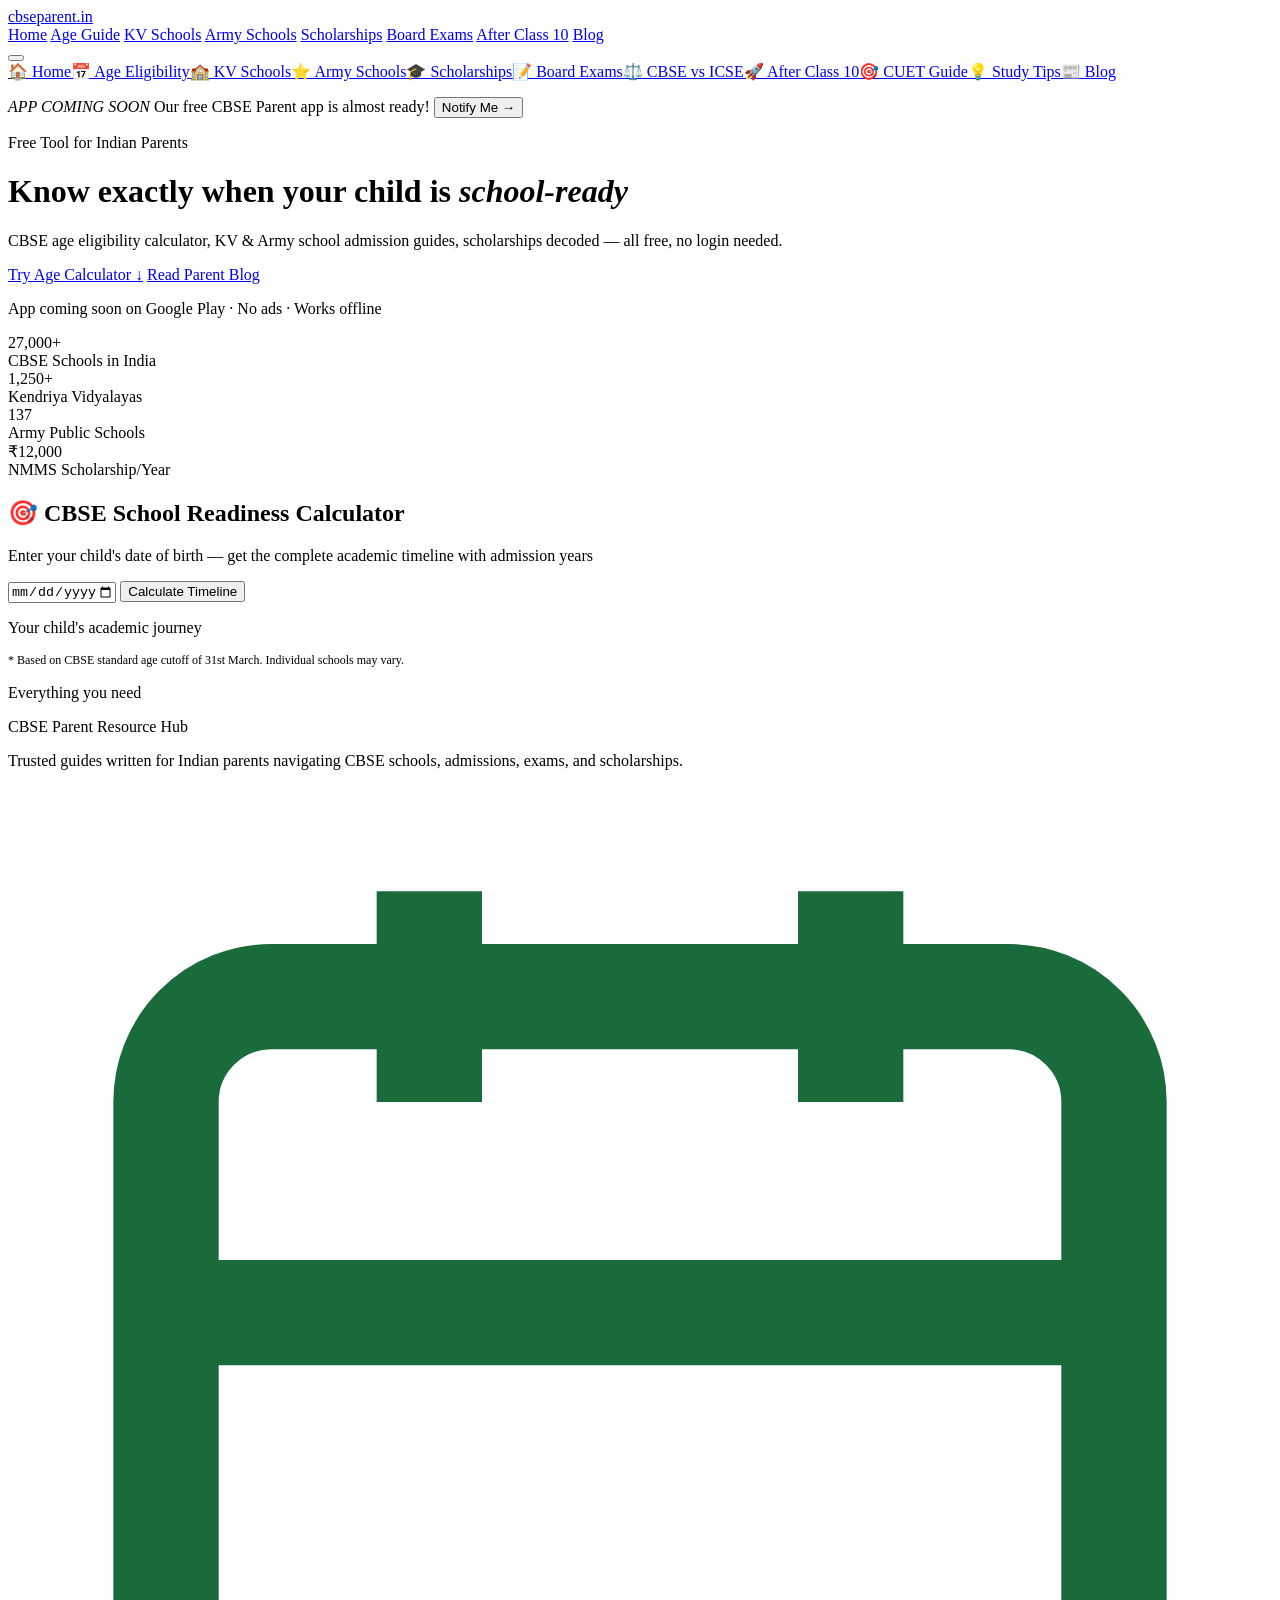
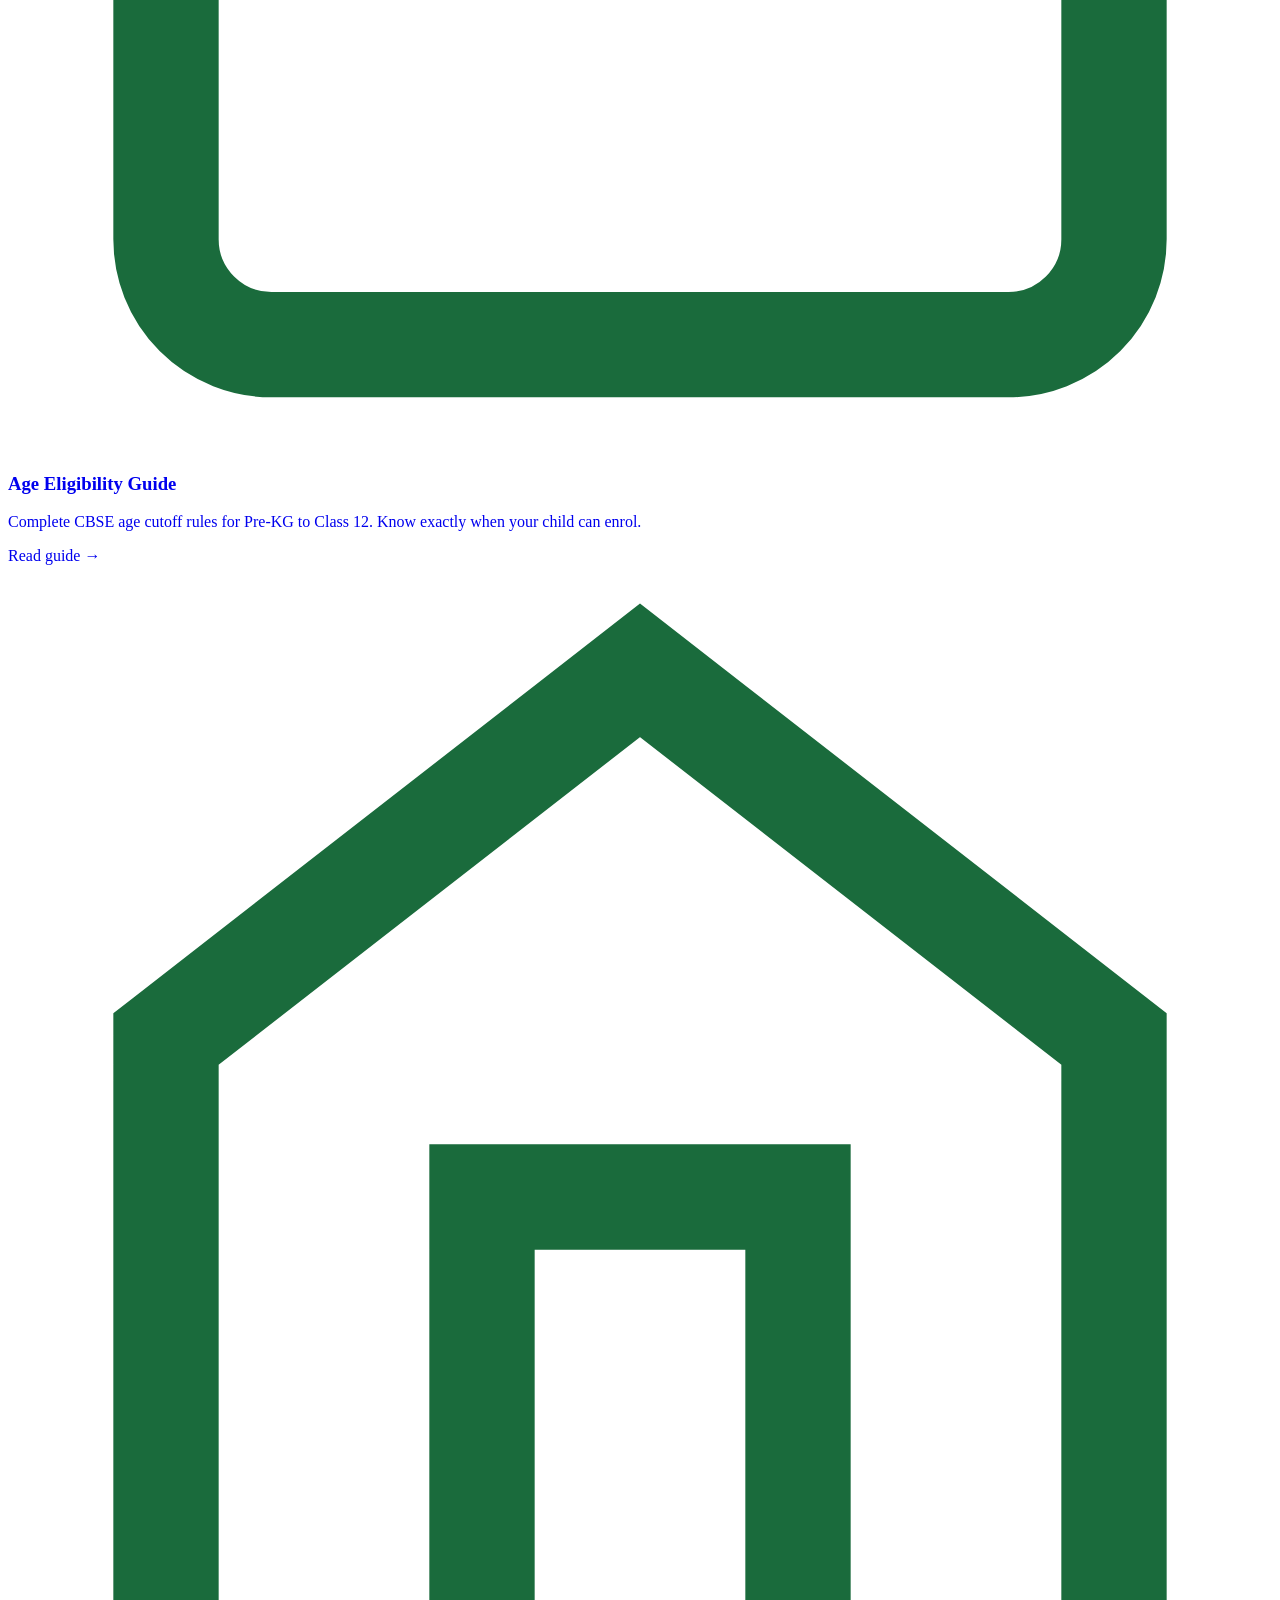
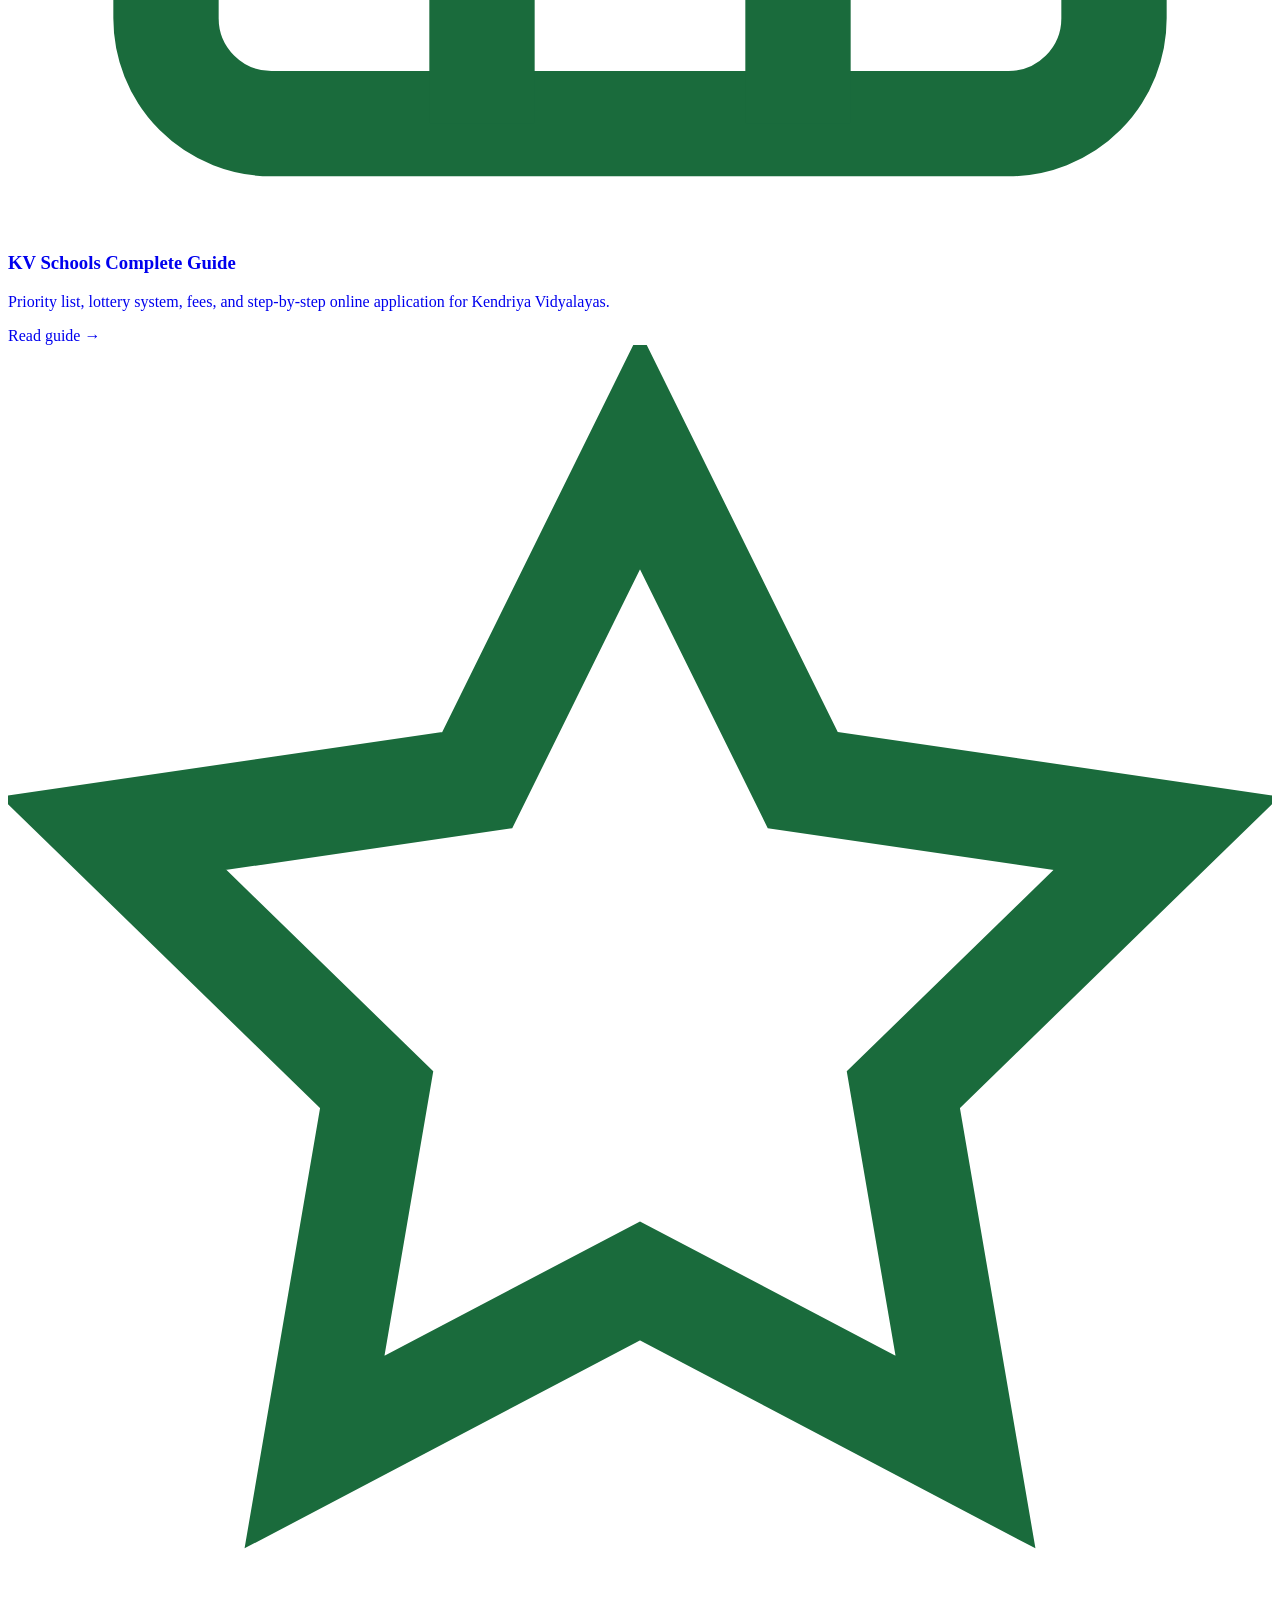
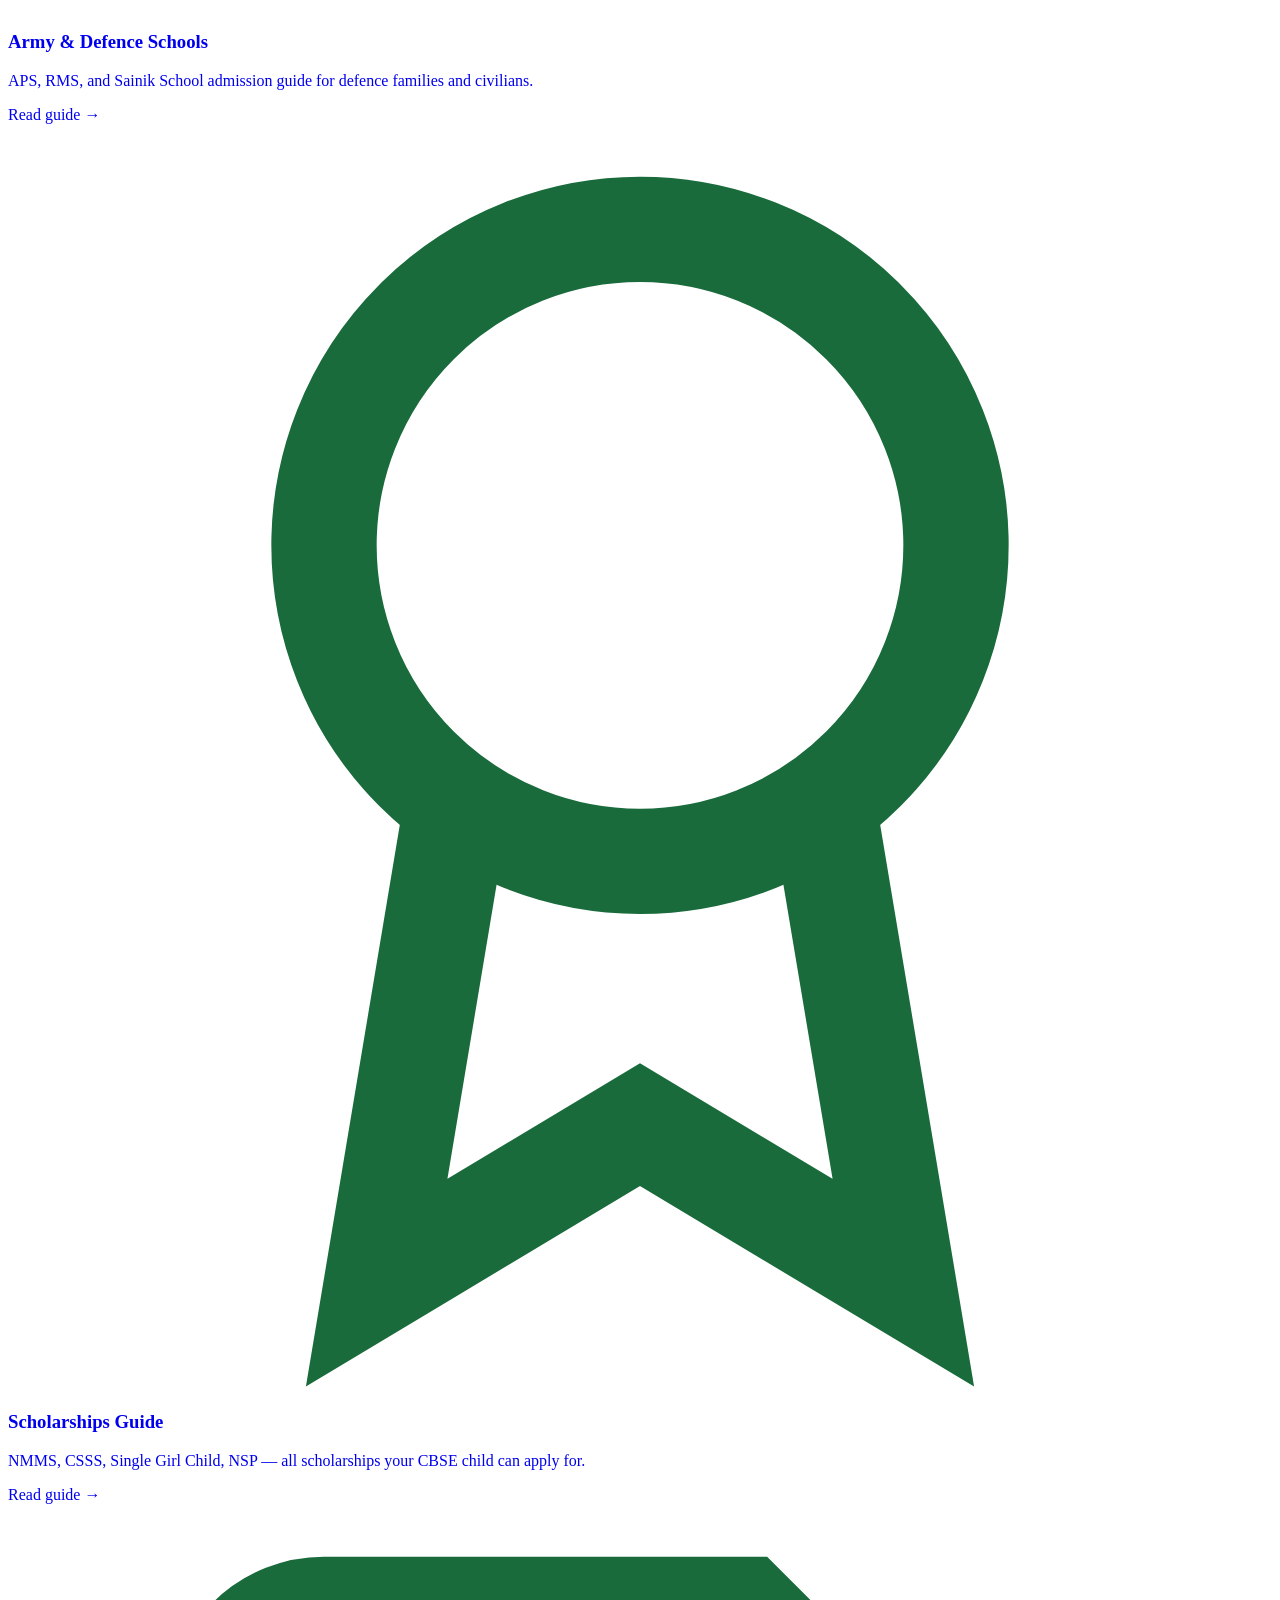
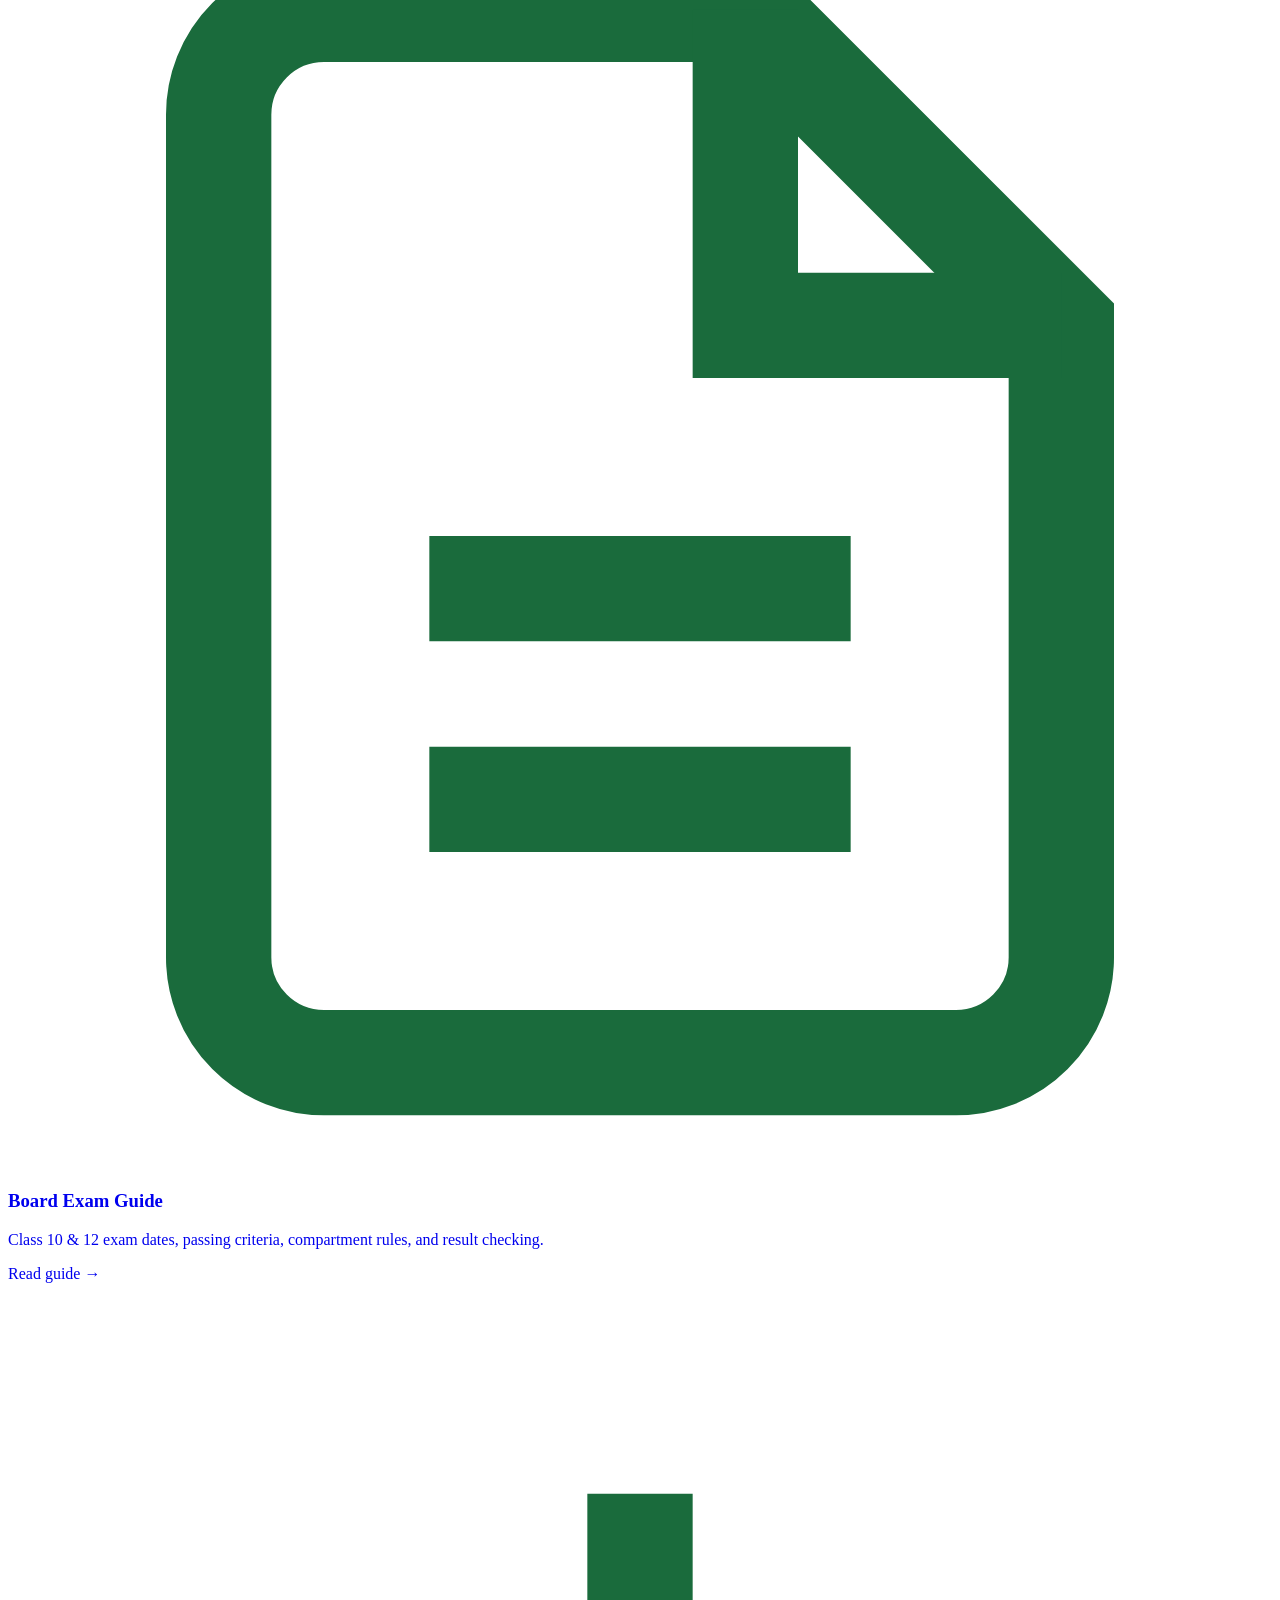
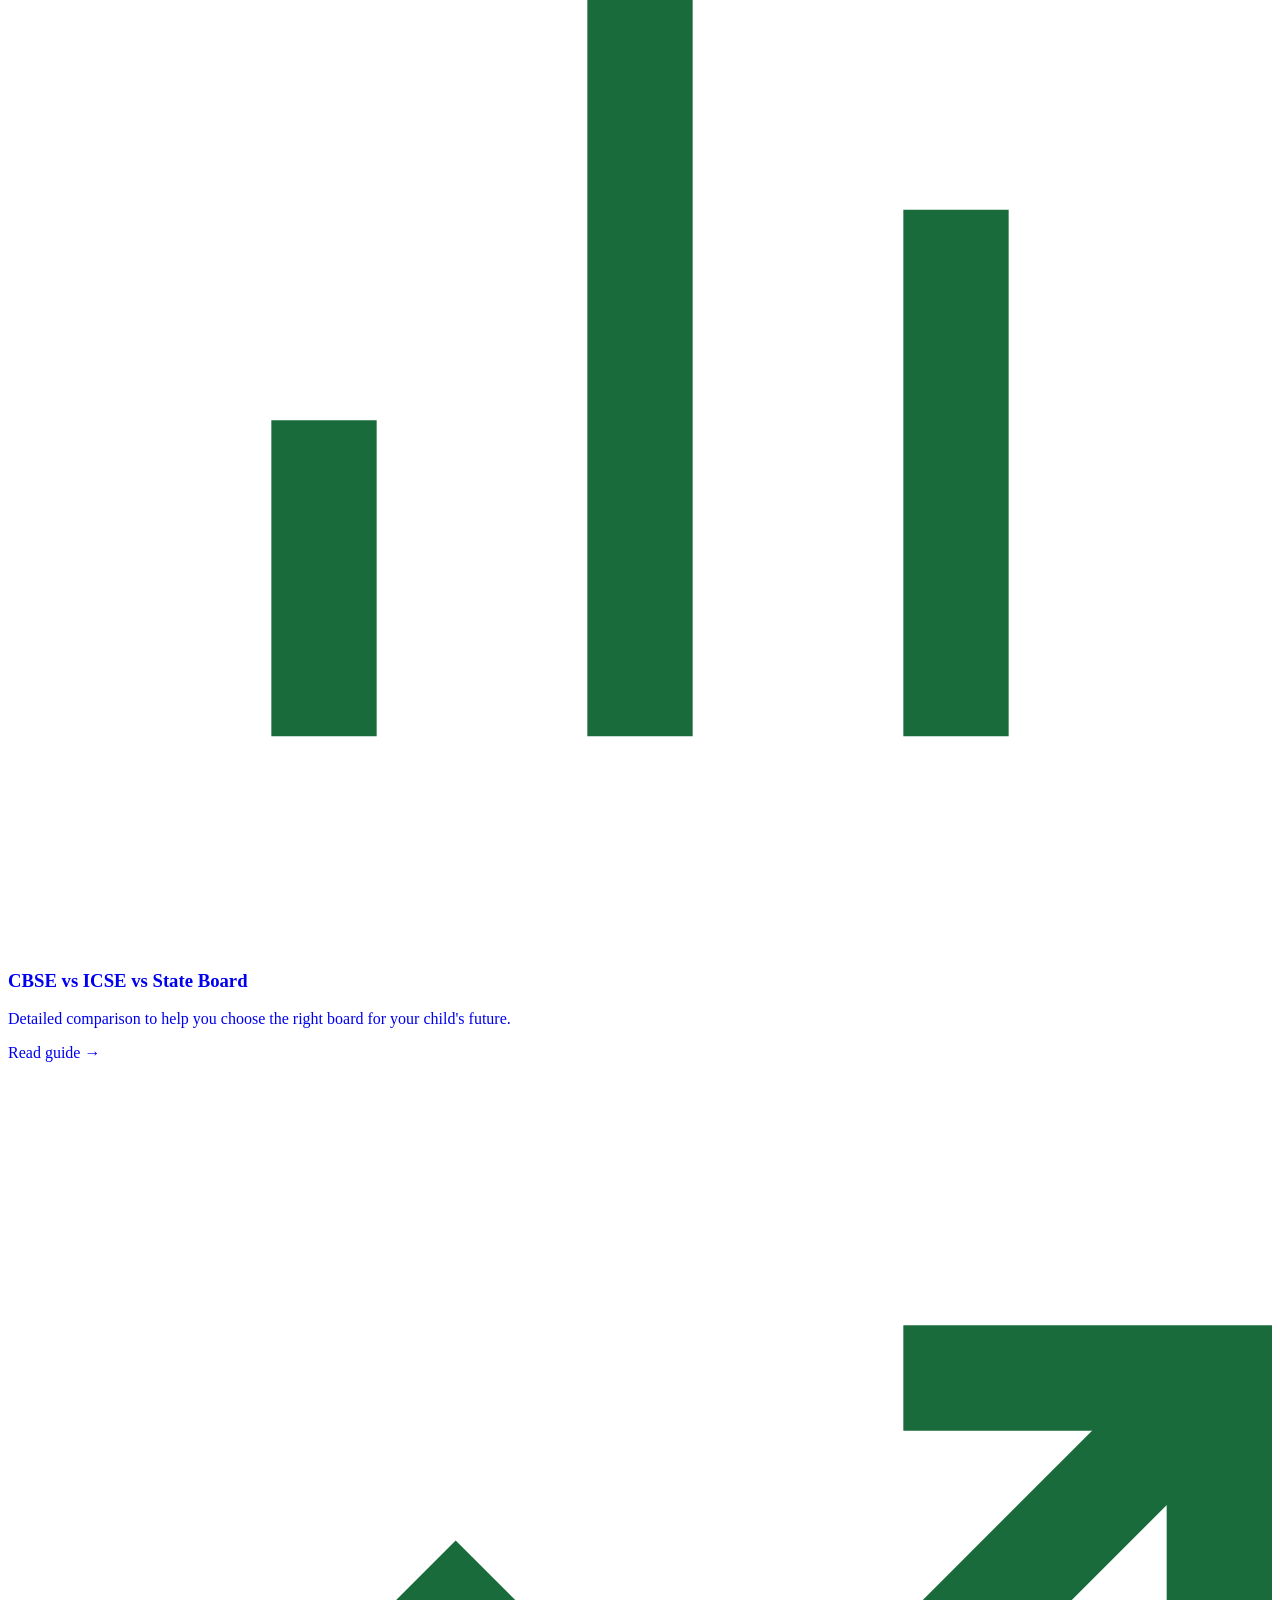
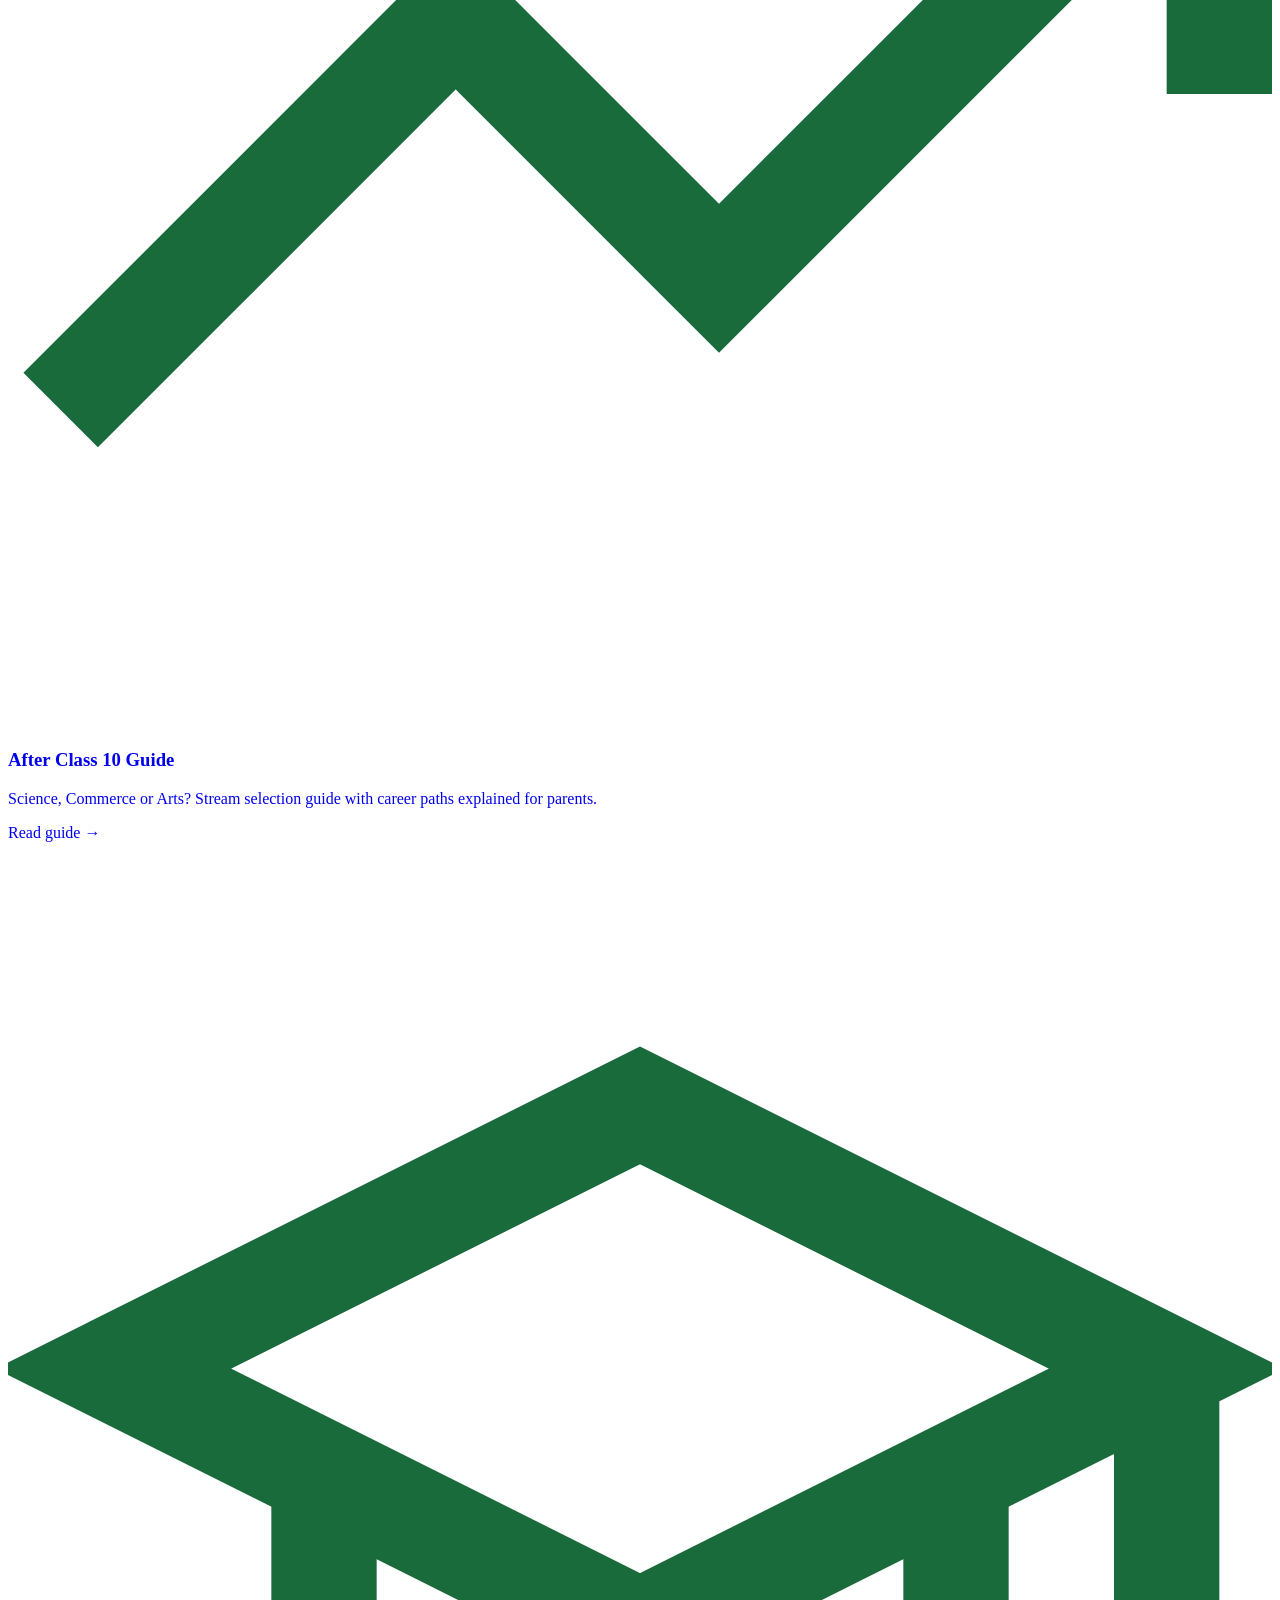
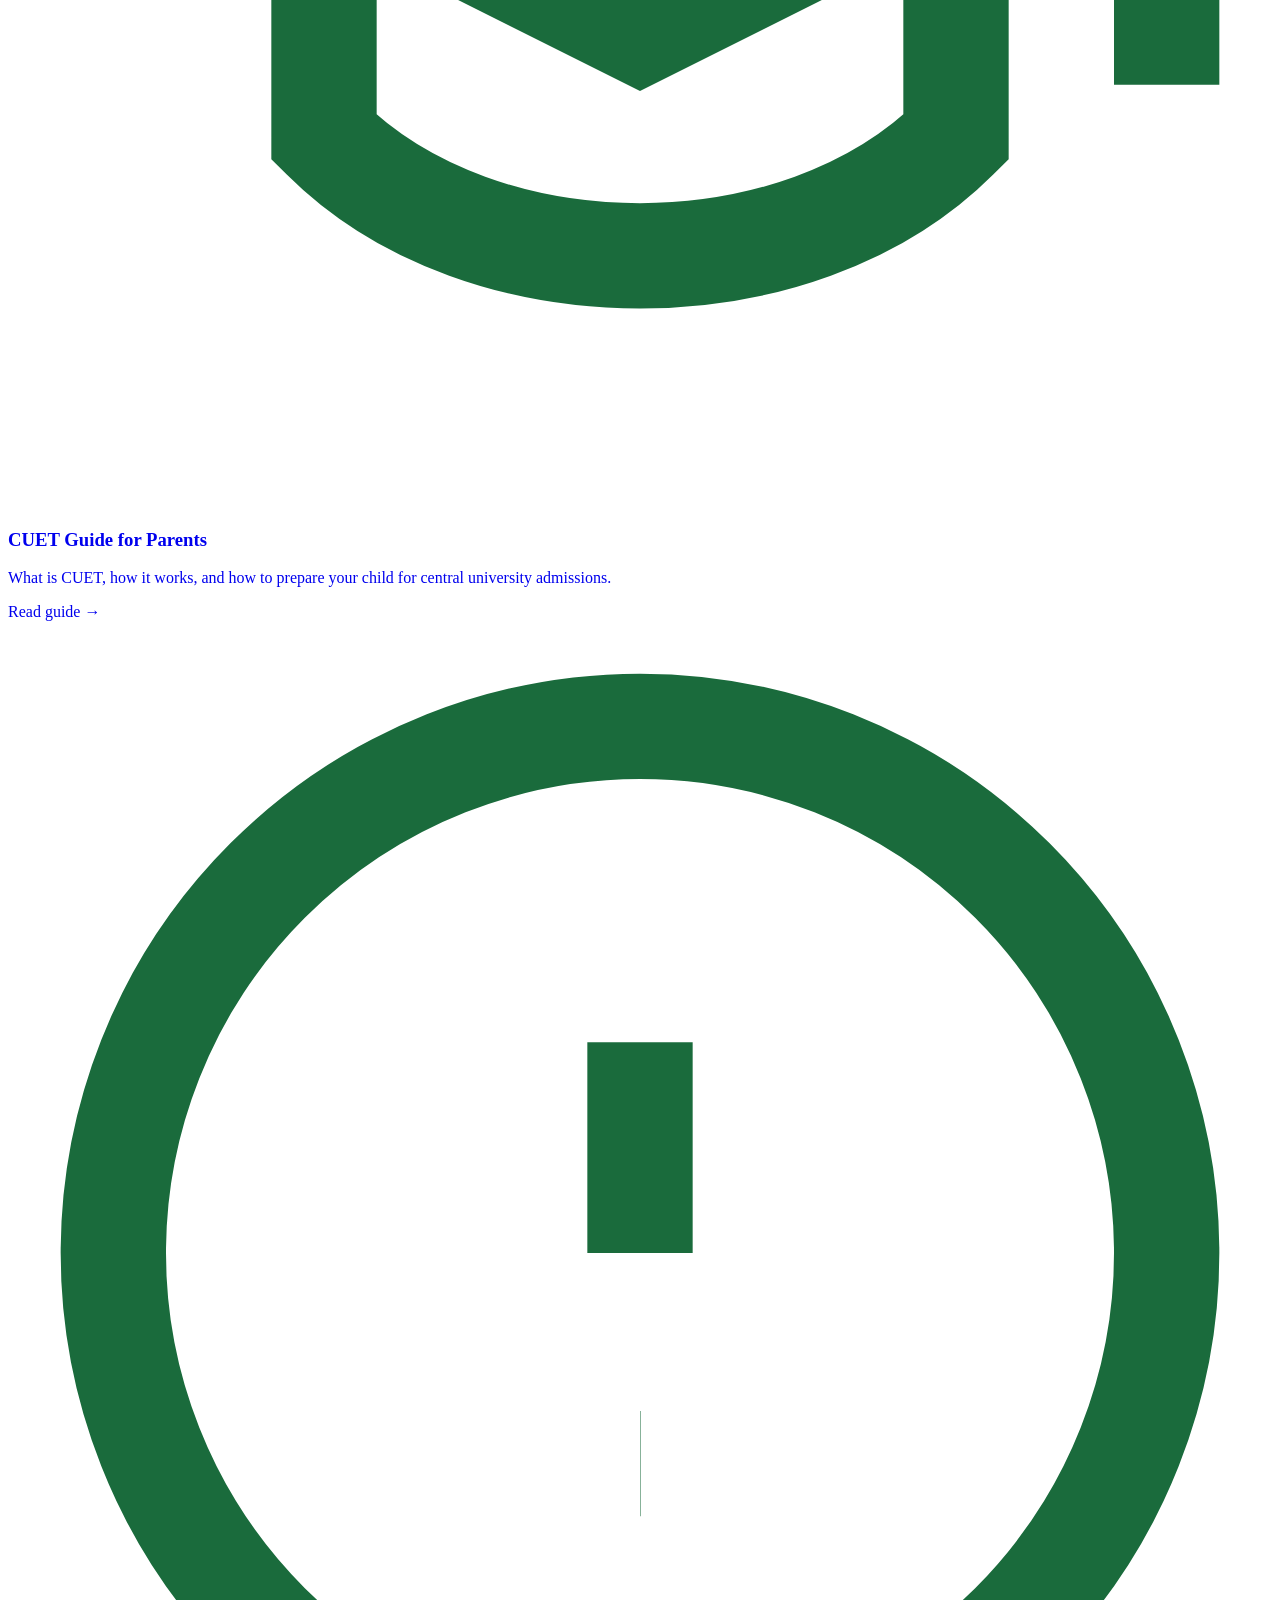
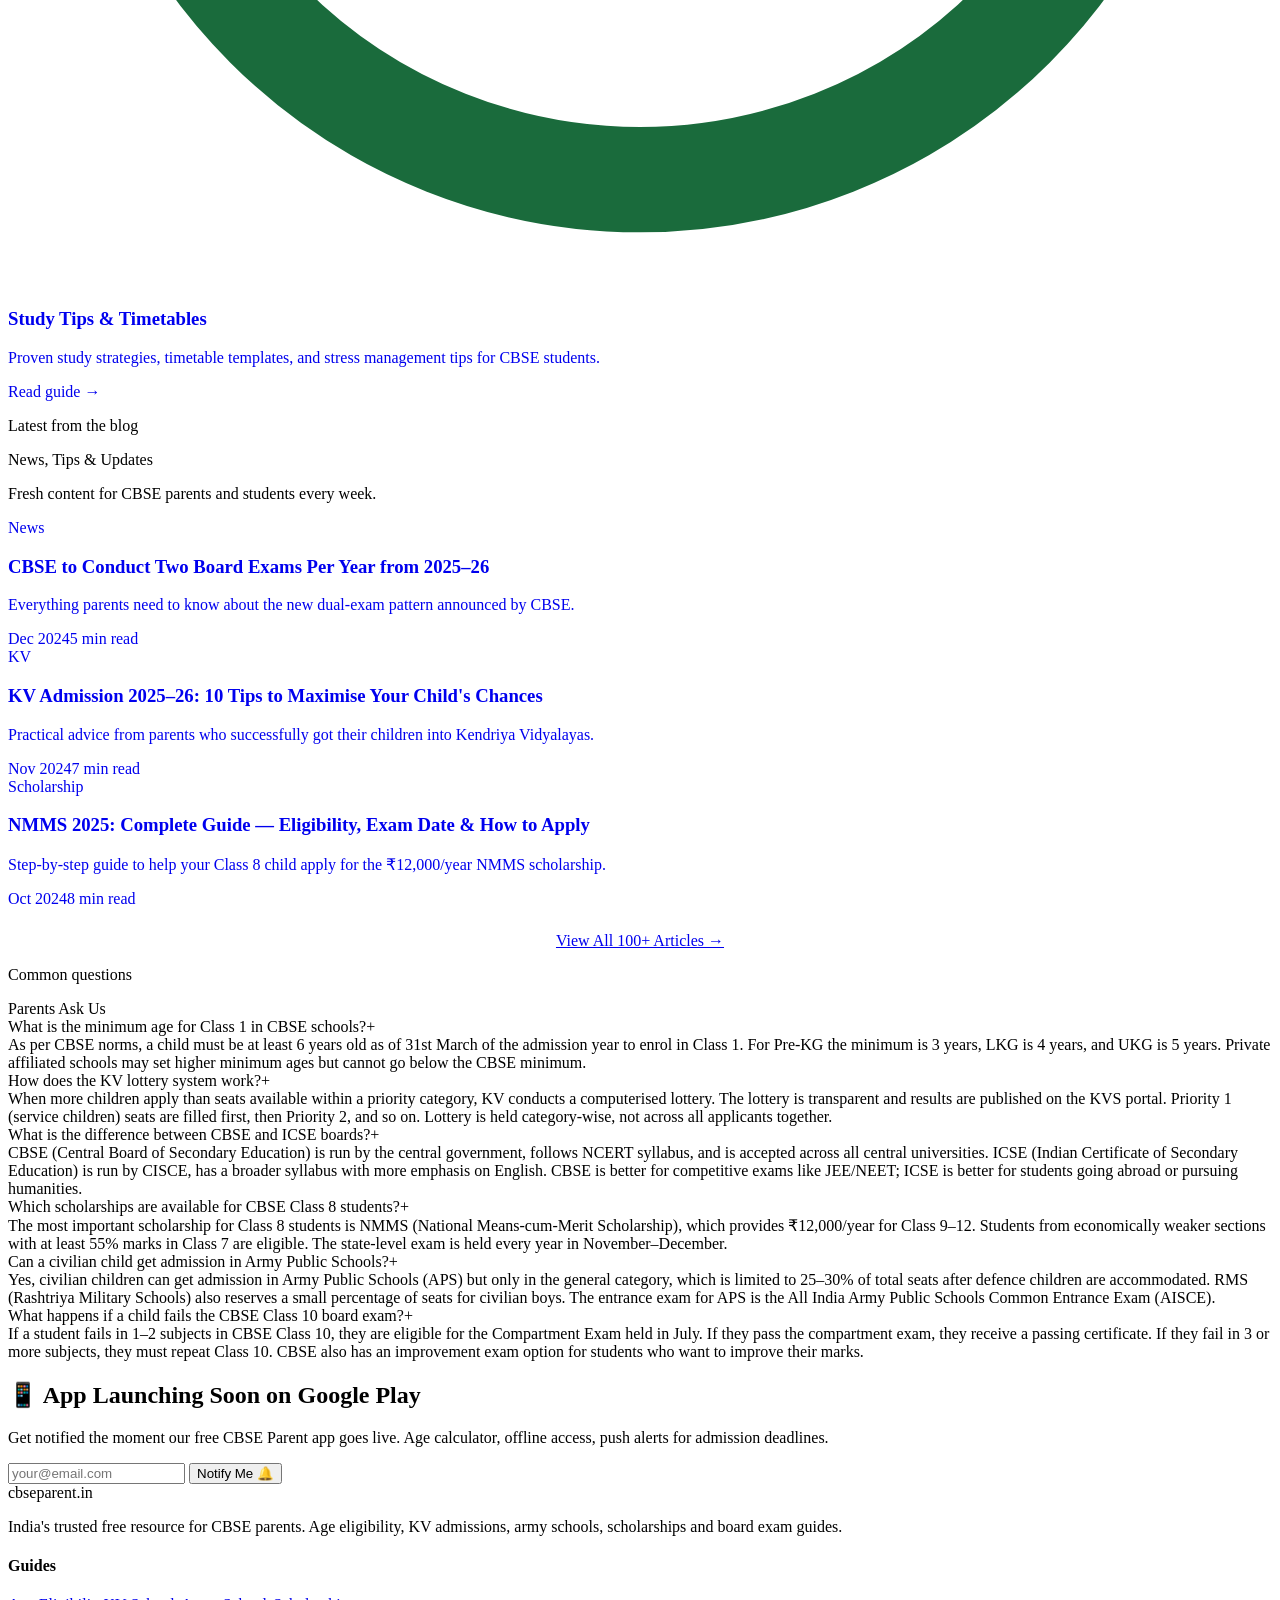
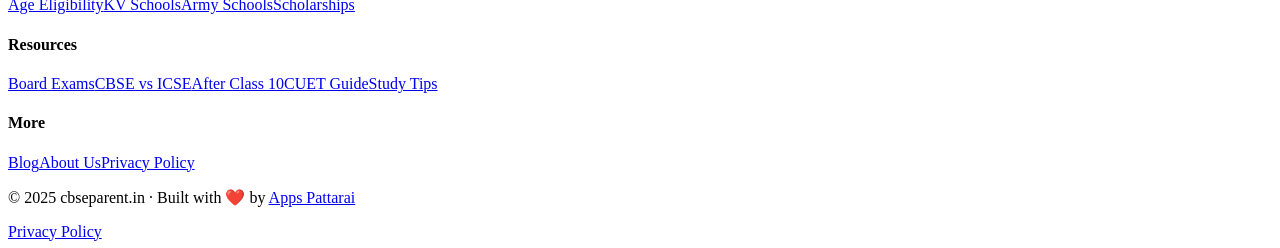
<file: index.html>
<!DOCTYPE html>
<html lang="en">
<head>
<meta charset="UTF-8"><meta name="viewport" content="width=device-width,initial-scale=1">
<title>cbseparent.in — CBSE Age Eligibility Calculator, KV Schools, Scholarships & Parent Guide</title>
<meta name="description" content="India's #1 free CBSE parent resource. Calculate your child's school eligibility age, explore KV & Army school admission guides, scholarships, and board exam tips.">
<meta name="keywords" content="CBSE age eligibility, CBSE admission, KV school admission, army school, CBSE scholarship, NMMS, CBSE class 1 age, cbse parent guide">
<meta property="og:title" content="cbseparent.in — CBSE Parent Guide"><meta property="og:description" content="Free CBSE age calculator + KV schools, army schools, scholarships and board exam guides for Indian parents."><meta property="og:type" content="website"><meta property="og:url" content="https://cbseparent.in">
<link rel="canonical" href="https://cbseparent.in">
<link rel="stylesheet" href="css/style.css">
</head>
<body>
<nav>
<div class="nav-inner">
<a href="index.html" class="nav-logo"><span class="logo-cbse">cbse</span><span class="logo-parent">parent</span><span class="logo-dot">.</span><span class="logo-in">in</span></a>
<div class="nav-links">
<a href="index.html" class="active">Home</a>
<a href="age-eligibility.html">Age Guide</a>
<a href="kv-schools.html">KV Schools</a>
<a href="army-schools.html">Army Schools</a>
<a href="scholarships.html">Scholarships</a>
<a href="board-exams.html">Board Exams</a>
<a href="after-class10.html">After Class 10</a>
<a href="blog.html" class="nav-cta">Blog</a>
</div>
<button class="hamburger" onclick="toggleNav()"><span></span><span></span><span></span></button>
</div>
<div class="mobile-nav" id="mobile-nav">
<a href="index.html">🏠 Home</a><a href="age-eligibility.html">📅 Age Eligibility</a><a href="kv-schools.html">🏫 KV Schools</a><a href="army-schools.html">⭐ Army Schools</a><a href="scholarships.html">🎓 Scholarships</a><a href="board-exams.html">📝 Board Exams</a><a href="cbse-vs-icse.html">⚖️ CBSE vs ICSE</a><a href="after-class10.html">🚀 After Class 10</a><a href="cuet-guide.html">🎯 CUET Guide</a><a href="study-tips.html">💡 Study Tips</a><a href="blog.html">📰 Blog</a>
</div>
</nav>
<div class="coming-soon-banner">
<p><em>APP COMING SOON</em> Our free CBSE Parent app is almost ready! <button class="notify-btn" onclick="document.getElementById('notify-section').scrollIntoView({behavior:'smooth'})">Notify Me →</button></p>
</div>

<div class="hero">
<div class="hero-inner">
<div class="hero-badge"><span>Free Tool for Indian Parents</span></div>
<h1>Know exactly when your child is <em>school-ready</em></h1>
<p>CBSE age eligibility calculator, KV & Army school admission guides, scholarships decoded — all free, no login needed.</p>
<div class="hero-btns">
<a href="#calculator" class="btn-primary">Try Age Calculator ↓</a>
<a href="blog.html" class="btn-secondary">Read Parent Blog</a>
</div>
<p class="hero-note">App coming soon on Google Play · No ads · Works offline</p>
</div>
</div>

<div class="stats-bar">
<div class="stats-inner">
<div class="stat-item"><div class="stat-num">27,000+</div><div class="stat-label">CBSE Schools in India</div></div>
<div class="stat-item"><div class="stat-num">1,250+</div><div class="stat-label">Kendriya Vidyalayas</div></div>
<div class="stat-item"><div class="stat-num">137</div><div class="stat-label">Army Public Schools</div></div>
<div class="stat-item"><div class="stat-num">₹12,000</div><div class="stat-label">NMMS Scholarship/Year</div></div>
</div>
</div>

<div class="calc-float" id="calculator">
<div class="calc-card">
<h2>🎯 CBSE School Readiness Calculator</h2>
<p class="sub">Enter your child's date of birth — get the complete academic timeline with admission years</p>
<div class="dob-row">
<input type="date" id="dob-input" max="2025-12-31" placeholder="Child's Date of Birth">
<button onclick="calcTimeline()">Calculate Timeline</button>
</div>
<div id="calc-result">
<p class="result-title">Your child's academic journey</p>
<div class="timeline" id="timeline-grid"></div>
<p style="font-size:12px;color:var(--text3);margin-top:10px">* Based on CBSE standard age cutoff of 31st March. Individual schools may vary.</p>
</div>
</div>
</div>

<div class="page-wrap">
<div class="section">
<p class="section-label">Everything you need</p>
<div class="section-title">CBSE Parent Resource Hub</div>
<p class="section-sub">Trusted guides written for Indian parents navigating CBSE schools, admissions, exams, and scholarships.</p>
<div class="card-grid">
<a href="age-eligibility.html" class="card" style="text-decoration:none">
<div class="card-icon"><svg viewBox="0 0 24 24" fill="none" stroke="#1A6B3C" stroke-width="2"><rect x="3" y="4" width="18" height="18" rx="2"/><line x1="16" y1="2" x2="16" y2="6"/><line x1="8" y1="2" x2="8" y2="6"/><line x1="3" y1="10" x2="21" y2="10"/></svg></div>
<h3>Age Eligibility Guide</h3>
<p>Complete CBSE age cutoff rules for Pre-KG to Class 12. Know exactly when your child can enrol.</p>
<span class="card-link">Read guide →</span>
</a>
<a href="kv-schools.html" class="card" style="text-decoration:none">
<div class="card-icon"><svg viewBox="0 0 24 24" fill="none" stroke="#1A6B3C" stroke-width="2"><path d="M3 9l9-7 9 7v11a2 2 0 01-2 2H5a2 2 0 01-2-2z"/><polyline points="9 22 9 12 15 12 15 22"/></svg></div>
<h3>KV Schools Complete Guide</h3>
<p>Priority list, lottery system, fees, and step-by-step online application for Kendriya Vidyalayas.</p>
<span class="card-link">Read guide →</span>
</a>
<a href="army-schools.html" class="card" style="text-decoration:none">
<div class="card-icon"><svg viewBox="0 0 24 24" fill="none" stroke="#1A6B3C" stroke-width="2"><polygon points="12 2 15.09 8.26 22 9.27 17 14.14 18.18 21.02 12 17.77 5.82 21.02 7 14.14 2 9.27 8.91 8.26 12 2"/></svg></div>
<h3>Army & Defence Schools</h3>
<p>APS, RMS, and Sainik School admission guide for defence families and civilians.</p>
<span class="card-link">Read guide →</span>
</a>
<a href="scholarships.html" class="card" style="text-decoration:none">
<div class="card-icon"><svg viewBox="0 0 24 24" fill="none" stroke="#1A6B3C" stroke-width="2"><circle cx="12" cy="8" r="6"/><path d="M15.477 12.89L17 22l-5-3-5 3 1.523-9.11"/></svg></div>
<h3>Scholarships Guide</h3>
<p>NMMS, CSSS, Single Girl Child, NSP — all scholarships your CBSE child can apply for.</p>
<span class="card-link">Read guide →</span>
</a>
<a href="board-exams.html" class="card" style="text-decoration:none">
<div class="card-icon"><svg viewBox="0 0 24 24" fill="none" stroke="#1A6B3C" stroke-width="2"><path d="M14 2H6a2 2 0 00-2 2v16a2 2 0 002 2h12a2 2 0 002-2V8z"/><polyline points="14 2 14 8 20 8"/><line x1="16" y1="13" x2="8" y2="13"/><line x1="16" y1="17" x2="8" y2="17"/></svg></div>
<h3>Board Exam Guide</h3>
<p>Class 10 & 12 exam dates, passing criteria, compartment rules, and result checking.</p>
<span class="card-link">Read guide →</span>
</a>
<a href="cbse-vs-icse.html" class="card" style="text-decoration:none">
<div class="card-icon"><svg viewBox="0 0 24 24" fill="none" stroke="#1A6B3C" stroke-width="2"><line x1="18" y1="20" x2="18" y2="10"/><line x1="12" y1="20" x2="12" y2="4"/><line x1="6" y1="20" x2="6" y2="14"/></svg></div>
<h3>CBSE vs ICSE vs State Board</h3>
<p>Detailed comparison to help you choose the right board for your child's future.</p>
<span class="card-link">Read guide →</span>
</a>
<a href="after-class10.html" class="card" style="text-decoration:none">
<div class="card-icon"><svg viewBox="0 0 24 24" fill="none" stroke="#1A6B3C" stroke-width="2"><polyline points="23 6 13.5 15.5 8.5 10.5 1 18"/><polyline points="17 6 23 6 23 12"/></svg></div>
<h3>After Class 10 Guide</h3>
<p>Science, Commerce or Arts? Stream selection guide with career paths explained for parents.</p>
<span class="card-link">Read guide →</span>
</a>
<a href="cuet-guide.html" class="card" style="text-decoration:none">
<div class="card-icon"><svg viewBox="0 0 24 24" fill="none" stroke="#1A6B3C" stroke-width="2"><path d="M22 10v6M2 10l10-5 10 5-10 5z"/><path d="M6 12v5c3 3 9 3 12 0v-5"/></svg></div>
<h3>CUET Guide for Parents</h3>
<p>What is CUET, how it works, and how to prepare your child for central university admissions.</p>
<span class="card-link">Read guide →</span>
</a>
<a href="study-tips.html" class="card" style="text-decoration:none">
<div class="card-icon"><svg viewBox="0 0 24 24" fill="none" stroke="#1A6B3C" stroke-width="2"><circle cx="12" cy="12" r="10"/><line x1="12" y1="8" x2="12" y2="12"/><line x1="12" y1="16" x2="12.01" y2="16"/></svg></div>
<h3>Study Tips & Timetables</h3>
<p>Proven study strategies, timetable templates, and stress management tips for CBSE students.</p>
<span class="card-link">Read guide →</span>
</a>
</div>
</div>

<div class="section" style="padding-top:0">
<p class="section-label">Latest from the blog</p>
<div class="section-title">News, Tips & Updates</div>
<p class="section-sub">Fresh content for CBSE parents and students every week.</p>
<div class="blog-grid">
<a href="blog/cbse-two-board-exams-2026.html" class="blog-card" style="text-decoration:none">
<div class="blog-card-body"><span class="blog-tag news">News</span><h3>CBSE to Conduct Two Board Exams Per Year from 2025–26</h3><p>Everything parents need to know about the new dual-exam pattern announced by CBSE.</p></div>
<div class="blog-card-meta"><span>Dec 2024</span><span>5 min read</span></div>
</a>
<a href="blog/kv-admission-2025-tips.html" class="blog-card" style="text-decoration:none">
<div class="blog-card-body"><span class="blog-tag kv">KV</span><h3>KV Admission 2025–26: 10 Tips to Maximise Your Child's Chances</h3><p>Practical advice from parents who successfully got their children into Kendriya Vidyalayas.</p></div>
<div class="blog-card-meta"><span>Nov 2024</span><span>7 min read</span></div>
</a>
<a href="blog/nmms-scholarship-guide.html" class="blog-card" style="text-decoration:none">
<div class="blog-card-body"><span class="blog-tag scholarship">Scholarship</span><h3>NMMS 2025: Complete Guide — Eligibility, Exam Date & How to Apply</h3><p>Step-by-step guide to help your Class 8 child apply for the ₹12,000/year NMMS scholarship.</p></div>
<div class="blog-card-meta"><span>Oct 2024</span><span>8 min read</span></div>
</a>
</div>
<div style="text-align:center;margin-top:1.5rem"><a href="blog.html" class="btn-primary" style="display:inline-flex">View All 100+ Articles →</a></div>
</div>

<div class="section" style="padding-top:0">
<p class="section-label">Common questions</p>
<div class="section-title">Parents Ask Us</div>
<div class="faq-list">
<div class="faq-item"><div class="faq-q" onclick="toggleFaq(this)">What is the minimum age for Class 1 in CBSE schools?<span class="toggle">+</span></div><div class="faq-a">As per CBSE norms, a child must be at least 6 years old as of 31st March of the admission year to enrol in Class 1. For Pre-KG the minimum is 3 years, LKG is 4 years, and UKG is 5 years. Private affiliated schools may set higher minimum ages but cannot go below the CBSE minimum.</div></div>
<div class="faq-item"><div class="faq-q" onclick="toggleFaq(this)">How does the KV lottery system work?<span class="toggle">+</span></div><div class="faq-a">When more children apply than seats available within a priority category, KV conducts a computerised lottery. The lottery is transparent and results are published on the KVS portal. Priority 1 (service children) seats are filled first, then Priority 2, and so on. Lottery is held category-wise, not across all applicants together.</div></div>
<div class="faq-item"><div class="faq-q" onclick="toggleFaq(this)">What is the difference between CBSE and ICSE boards?<span class="toggle">+</span></div><div class="faq-a">CBSE (Central Board of Secondary Education) is run by the central government, follows NCERT syllabus, and is accepted across all central universities. ICSE (Indian Certificate of Secondary Education) is run by CISCE, has a broader syllabus with more emphasis on English. CBSE is better for competitive exams like JEE/NEET; ICSE is better for students going abroad or pursuing humanities.</div></div>
<div class="faq-item"><div class="faq-q" onclick="toggleFaq(this)">Which scholarships are available for CBSE Class 8 students?<span class="toggle">+</span></div><div class="faq-a">The most important scholarship for Class 8 students is NMMS (National Means-cum-Merit Scholarship), which provides ₹12,000/year for Class 9–12. Students from economically weaker sections with at least 55% marks in Class 7 are eligible. The state-level exam is held every year in November–December.</div></div>
<div class="faq-item"><div class="faq-q" onclick="toggleFaq(this)">Can a civilian child get admission in Army Public Schools?<span class="toggle">+</span></div><div class="faq-a">Yes, civilian children can get admission in Army Public Schools (APS) but only in the general category, which is limited to 25–30% of total seats after defence children are accommodated. RMS (Rashtriya Military Schools) also reserves a small percentage of seats for civilian boys. The entrance exam for APS is the All India Army Public Schools Common Entrance Exam (AISCE).</div></div>
<div class="faq-item"><div class="faq-q" onclick="toggleFaq(this)">What happens if a child fails the CBSE Class 10 board exam?<span class="toggle">+</span></div><div class="faq-a">If a student fails in 1–2 subjects in CBSE Class 10, they are eligible for the Compartment Exam held in July. If they pass the compartment exam, they receive a passing certificate. If they fail in 3 or more subjects, they must repeat Class 10. CBSE also has an improvement exam option for students who want to improve their marks.</div></div>
</div>
</div>

<div class="cta-box" id="notify-section">
<h2>📱 App Launching Soon on Google Play</h2>
<p>Get notified the moment our free CBSE Parent app goes live. Age calculator, offline access, push alerts for admission deadlines.</p>
<form class="notify-form" onsubmit="submitNotify(event)">
<input type="email" id="notify-email" placeholder="your@email.com" required>
<button type="submit">Notify Me 🔔</button>
</form>
</div>
</div>

<footer>
<div class="footer-inner">
<div class="footer-grid">
<div class="footer-brand"><div class="footer-logo"><span class="logo-cbse">cbse</span><span class="logo-parent">parent</span><span class="logo-dot">.</span><span class="logo-in">in</span></div><p>India's trusted free resource for CBSE parents. Age eligibility, KV admissions, army schools, scholarships and board exam guides.</p></div>
<div class="footer-col"><h4>Guides</h4><a href="age-eligibility.html">Age Eligibility</a><a href="kv-schools.html">KV Schools</a><a href="army-schools.html">Army Schools</a><a href="scholarships.html">Scholarships</a></div>
<div class="footer-col"><h4>Resources</h4><a href="board-exams.html">Board Exams</a><a href="cbse-vs-icse.html">CBSE vs ICSE</a><a href="after-class10.html">After Class 10</a><a href="cuet-guide.html">CUET Guide</a><a href="study-tips.html">Study Tips</a></div>
<div class="footer-col"><h4>More</h4><a href="blog.html">Blog</a><a href="about.html">About Us</a><a href="privacy.html">Privacy Policy</a></div>
</div>
<div class="footer-bottom"><p>© 2025 cbseparent.in · Built with ❤️ by <a href="https://appspattarai.studio">Apps Pattarai</a></p><a href="privacy.html">Privacy Policy</a></div>
</div>
</footer>
<script src="js/main.js"></script>
</body></html>
</file>
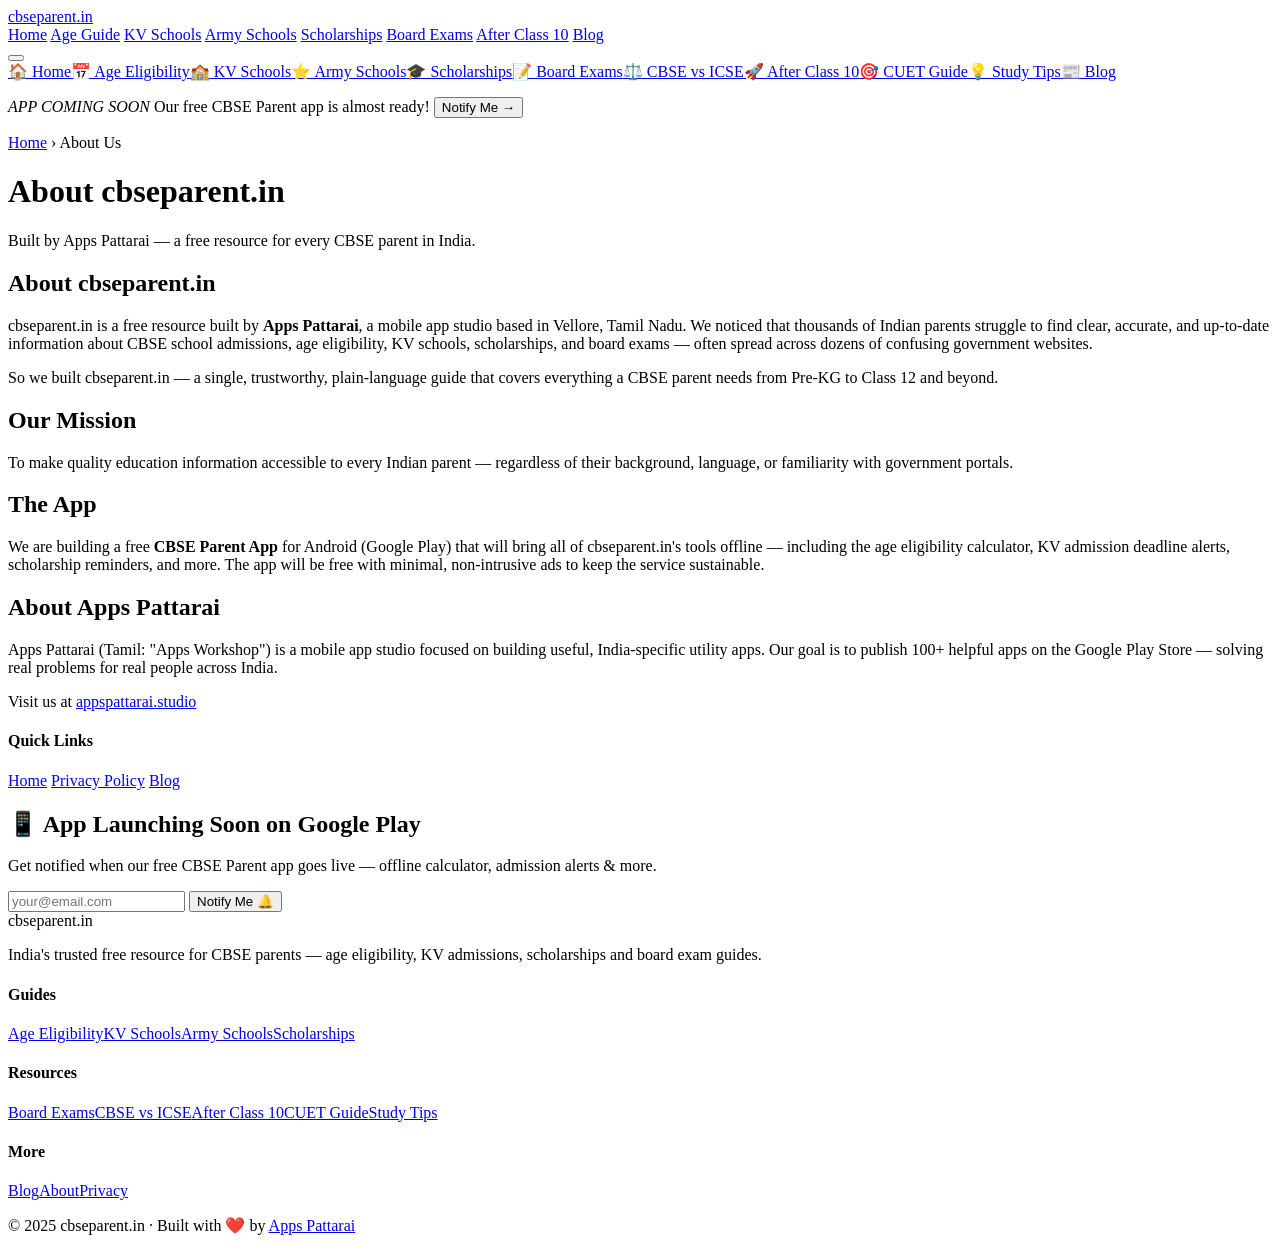
<file: about.html>
<!DOCTYPE html>
<html lang="en">
<head>
<meta charset="UTF-8"><meta name="viewport" content="width=device-width,initial-scale=1">
<title>About Us — cbseparent.in by Apps Pattarai</title>
<meta name="description" content="cbseparent.in is a free CBSE parent resource built by Apps Pattarai, a mobile app studio from Vellore, Tamil Nadu.">
<meta name="keywords" content="about cbseparent.in, Apps Pattarai, CBSE parent app">
<meta property="og:title" content="About Us — cbseparent.in by Apps Pattarai">
<meta property="og:description" content="cbseparent.in is a free CBSE parent resource built by Apps Pattarai, a mobile app studio from Vellore, Tamil Nadu.">
<link rel="stylesheet" href="css/style.css">
</head>
<body>
<nav>
<div class="nav-inner">
<a href="index.html" class="nav-logo"><span class="logo-cbse">cbse</span><span class="logo-parent">parent</span><span class="logo-dot">.</span><span class="logo-in">in</span></a>
<div class="nav-links">
<a href="index.html">Home</a>
<a href="age-eligibility.html">Age Guide</a>
<a href="kv-schools.html">KV Schools</a>
<a href="army-schools.html">Army Schools</a>
<a href="scholarships.html">Scholarships</a>
<a href="board-exams.html">Board Exams</a>
<a href="after-class10.html">After Class 10</a>
<a href="blog.html" class="nav-cta">Blog</a>
</div>
<button class="hamburger" onclick="toggleNav()"><span></span><span></span><span></span></button>
</div>
<div class="mobile-nav" id="mobile-nav">
<a href="index.html">🏠 Home</a><a href="age-eligibility.html">📅 Age Eligibility</a><a href="kv-schools.html">🏫 KV Schools</a><a href="army-schools.html">⭐ Army Schools</a><a href="scholarships.html">🎓 Scholarships</a><a href="board-exams.html">📝 Board Exams</a><a href="cbse-vs-icse.html">⚖️ CBSE vs ICSE</a><a href="after-class10.html">🚀 After Class 10</a><a href="cuet-guide.html">🎯 CUET Guide</a><a href="study-tips.html">💡 Study Tips</a><a href="blog.html">📰 Blog</a>
</div>
</nav>
<div class="coming-soon-banner">
<p><em>APP COMING SOON</em> Our free CBSE Parent app is almost ready! <button class="notify-btn" onclick="document.getElementById('notify-section').scrollIntoView({behavior:'smooth'})">Notify Me →</button></p>
</div>
<div class="page-hero">
<div class="page-hero-inner">
<div class="breadcrumb"><a href="index.html">Home</a> › About Us</div>
<h1>About cbseparent.in</h1>
<p>Built by Apps Pattarai — a free resource for every CBSE parent in India.</p>
</div>
</div>
<div class="page-wrap">
<div class="section">
<div class="content-wrap">
<div class="article-body">
<h2>About cbseparent.in</h2>
<p>cbseparent.in is a free resource built by <strong>Apps Pattarai</strong>, a mobile app studio based in Vellore, Tamil Nadu. We noticed that thousands of Indian parents struggle to find clear, accurate, and up-to-date information about CBSE school admissions, age eligibility, KV schools, scholarships, and board exams — often spread across dozens of confusing government websites.</p>
<p>So we built cbseparent.in — a single, trustworthy, plain-language guide that covers everything a CBSE parent needs from Pre-KG to Class 12 and beyond.</p>
<h2>Our Mission</h2>
<p>To make quality education information accessible to every Indian parent — regardless of their background, language, or familiarity with government portals.</p>
<h2>The App</h2>
<p>We are building a free <strong>CBSE Parent App</strong> for Android (Google Play) that will bring all of cbseparent.in's tools offline — including the age eligibility calculator, KV admission deadline alerts, scholarship reminders, and more. The app will be free with minimal, non-intrusive ads to keep the service sustainable.</p>
<h2>About Apps Pattarai</h2>
<p>Apps Pattarai (Tamil: "Apps Workshop") is a mobile app studio focused on building useful, India-specific utility apps. Our goal is to publish 100+ helpful apps on the Google Play Store — solving real problems for real people across India.</p>
<p>Visit us at <a href="https://appspattarai.studio" target="_blank">appspattarai.studio</a></p>
</div>
<div class="sidebar">
<div class="sidebar-card"><h4>Quick Links</h4>
<a href="index.html" class="sidebar-link">Home</a>
<a href="privacy.html" class="sidebar-link">Privacy Policy</a>
<a href="blog.html" class="sidebar-link">Blog</a>
</div>
</div>
</div>
</div>
<div class="cta-box" id="notify-section">
<h2>📱 App Launching Soon on Google Play</h2>
<p>Get notified when our free CBSE Parent app goes live — offline calculator, admission alerts & more.</p>
<form class="notify-form" onsubmit="submitNotify(event)">
<input type="email" id="notify-email" placeholder="your@email.com" required>
<button type="submit">Notify Me 🔔</button>
</form>
</div>
</div>
<footer>
<div class="footer-inner">
<div class="footer-grid">
<div class="footer-brand"><div class="footer-logo"><span class="logo-cbse">cbse</span><span class="logo-parent">parent</span><span class="logo-dot">.</span><span class="logo-in">in</span></div><p>India's trusted free resource for CBSE parents — age eligibility, KV admissions, scholarships and board exam guides.</p></div>
<div class="footer-col"><h4>Guides</h4><a href="age-eligibility.html">Age Eligibility</a><a href="kv-schools.html">KV Schools</a><a href="army-schools.html">Army Schools</a><a href="scholarships.html">Scholarships</a></div>
<div class="footer-col"><h4>Resources</h4><a href="board-exams.html">Board Exams</a><a href="cbse-vs-icse.html">CBSE vs ICSE</a><a href="after-class10.html">After Class 10</a><a href="cuet-guide.html">CUET Guide</a><a href="study-tips.html">Study Tips</a></div>
<div class="footer-col"><h4>More</h4><a href="blog.html">Blog</a><a href="about.html">About</a><a href="privacy.html">Privacy</a></div>
</div>
<div class="footer-bottom"><p>© 2025 cbseparent.in · Built with ❤️ by <a href="https://appspattarai.studio">Apps Pattarai</a></p></div>
</div>
</footer>
<script src="js/main.js"></script>
</body></html>
</file>
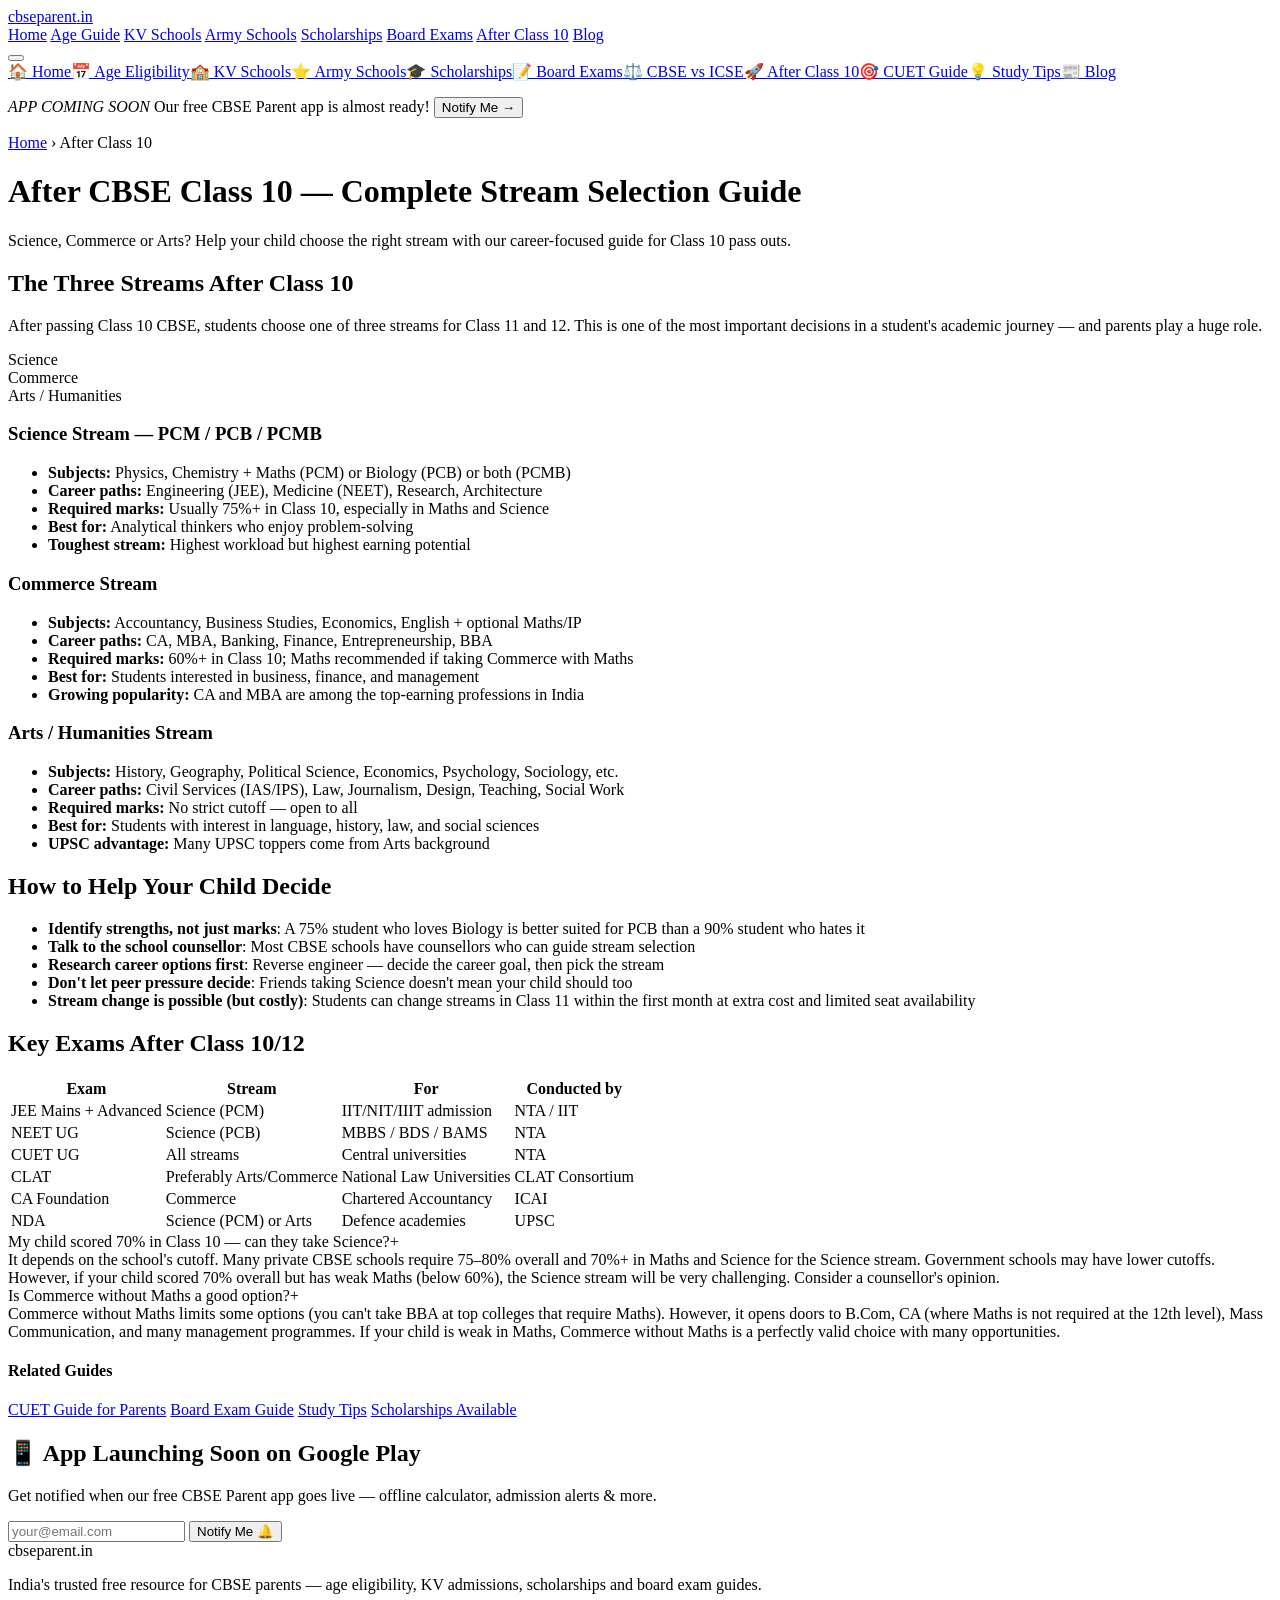
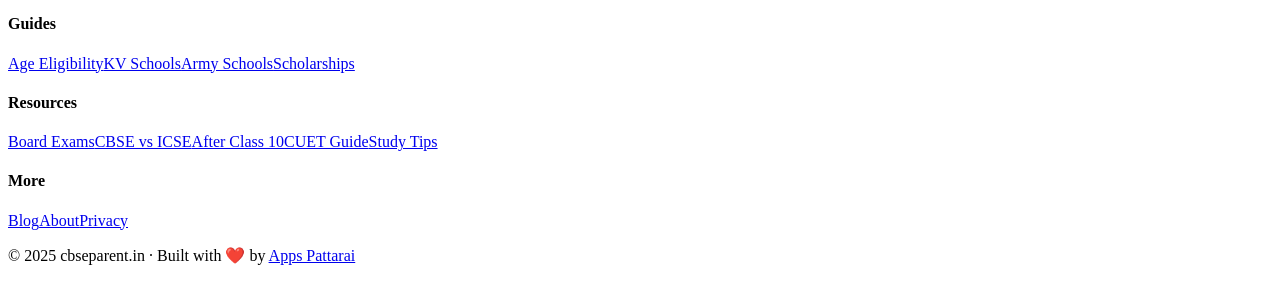
<file: after-class10.html>
<!DOCTYPE html>
<html lang="en">
<head>
<meta charset="UTF-8"><meta name="viewport" content="width=device-width,initial-scale=1">
<title>After CBSE Class 10 — Science, Commerce or Arts? Complete Stream Guide | cbseparent.in</title>
<meta name="description" content="Comprehensive guide for parents on choosing the right stream after CBSE Class 10. Science vs Commerce vs Arts — career paths, required marks, and expert advice.">
<meta name="keywords" content="after CBSE class 10, science commerce arts stream, which stream after class 10, JEE NEET stream guide, CBSE stream selection">
<meta property="og:title" content="After CBSE Class 10 — Science, Commerce or Arts? Complete Stream Guide | cbseparent.in">
<meta property="og:description" content="Comprehensive guide for parents on choosing the right stream after CBSE Class 10. Science vs Commerce vs Arts — career paths, required marks, and expert advice.">
<link rel="stylesheet" href="css/style.css">
</head>
<body>
<nav>
<div class="nav-inner">
<a href="index.html" class="nav-logo"><span class="logo-cbse">cbse</span><span class="logo-parent">parent</span><span class="logo-dot">.</span><span class="logo-in">in</span></a>
<div class="nav-links">
<a href="index.html">Home</a>
<a href="age-eligibility.html">Age Guide</a>
<a href="kv-schools.html">KV Schools</a>
<a href="army-schools.html">Army Schools</a>
<a href="scholarships.html">Scholarships</a>
<a href="board-exams.html">Board Exams</a>
<a href="after-class10.html">After Class 10</a>
<a href="blog.html" class="nav-cta">Blog</a>
</div>
<button class="hamburger" onclick="toggleNav()"><span></span><span></span><span></span></button>
</div>
<div class="mobile-nav" id="mobile-nav">
<a href="index.html">🏠 Home</a><a href="age-eligibility.html">📅 Age Eligibility</a><a href="kv-schools.html">🏫 KV Schools</a><a href="army-schools.html">⭐ Army Schools</a><a href="scholarships.html">🎓 Scholarships</a><a href="board-exams.html">📝 Board Exams</a><a href="cbse-vs-icse.html">⚖️ CBSE vs ICSE</a><a href="after-class10.html">🚀 After Class 10</a><a href="cuet-guide.html">🎯 CUET Guide</a><a href="study-tips.html">💡 Study Tips</a><a href="blog.html">📰 Blog</a>
</div>
</nav>
<div class="coming-soon-banner">
<p><em>APP COMING SOON</em> Our free CBSE Parent app is almost ready! <button class="notify-btn" onclick="document.getElementById('notify-section').scrollIntoView({behavior:'smooth'})">Notify Me →</button></p>
</div>
<div class="page-hero">
<div class="page-hero-inner">
<div class="breadcrumb"><a href="index.html">Home</a> › After Class 10</div>
<h1>After CBSE Class 10 — Complete Stream Selection Guide</h1>
<p>Science, Commerce or Arts? Help your child choose the right stream with our career-focused guide for Class 10 pass outs.</p>
</div>
</div>
<div class="page-wrap">
<div class="content-wrap section">
<div class="article-body">
<h2>The Three Streams After Class 10</h2>
<p>After passing Class 10 CBSE, students choose one of three streams for Class 11 and 12. This is one of the most important decisions in a student's academic journey — and parents play a huge role.</p>
<div class="tabs tab-group">
<div class="tab active" onclick="switchTab(this,'science')">Science</div>
<div class="tab" onclick="switchTab(this,'commerce')">Commerce</div>
<div class="tab" onclick="switchTab(this,'arts')">Arts / Humanities</div>
</div>
<div id="science" class="tab-content active">
<h3>Science Stream — PCM / PCB / PCMB</h3>
<ul>
<li><strong>Subjects:</strong> Physics, Chemistry + Maths (PCM) or Biology (PCB) or both (PCMB)</li>
<li><strong>Career paths:</strong> Engineering (JEE), Medicine (NEET), Research, Architecture</li>
<li><strong>Required marks:</strong> Usually 75%+ in Class 10, especially in Maths and Science</li>
<li><strong>Best for:</strong> Analytical thinkers who enjoy problem-solving</li>
<li><strong>Toughest stream:</strong> Highest workload but highest earning potential</li>
</ul>
</div>
<div id="commerce" class="tab-content">
<h3>Commerce Stream</h3>
<ul>
<li><strong>Subjects:</strong> Accountancy, Business Studies, Economics, English + optional Maths/IP</li>
<li><strong>Career paths:</strong> CA, MBA, Banking, Finance, Entrepreneurship, BBA</li>
<li><strong>Required marks:</strong> 60%+ in Class 10; Maths recommended if taking Commerce with Maths</li>
<li><strong>Best for:</strong> Students interested in business, finance, and management</li>
<li><strong>Growing popularity:</strong> CA and MBA are among the top-earning professions in India</li>
</ul>
</div>
<div id="arts" class="tab-content">
<h3>Arts / Humanities Stream</h3>
<ul>
<li><strong>Subjects:</strong> History, Geography, Political Science, Economics, Psychology, Sociology, etc.</li>
<li><strong>Career paths:</strong> Civil Services (IAS/IPS), Law, Journalism, Design, Teaching, Social Work</li>
<li><strong>Required marks:</strong> No strict cutoff — open to all</li>
<li><strong>Best for:</strong> Students with interest in language, history, law, and social sciences</li>
<li><strong>UPSC advantage:</strong> Many UPSC toppers come from Arts background</li>
</ul>
</div>
<h2>How to Help Your Child Decide</h2>
<ul>
<li><strong>Identify strengths, not just marks</strong>: A 75% student who loves Biology is better suited for PCB than a 90% student who hates it</li>
<li><strong>Talk to the school counsellor</strong>: Most CBSE schools have counsellors who can guide stream selection</li>
<li><strong>Research career options first</strong>: Reverse engineer — decide the career goal, then pick the stream</li>
<li><strong>Don't let peer pressure decide</strong>: Friends taking Science doesn't mean your child should too</li>
<li><strong>Stream change is possible (but costly)</strong>: Students can change streams in Class 11 within the first month at extra cost and limited seat availability</li>
</ul>
<h2>Key Exams After Class 10/12</h2>
<div class="table-wrap"><table>
<thead><tr><th>Exam</th><th>Stream</th><th>For</th><th>Conducted by</th></tr></thead>
<tbody>
<tr><td>JEE Mains + Advanced</td><td>Science (PCM)</td><td>IIT/NIT/IIIT admission</td><td>NTA / IIT</td></tr>
<tr><td>NEET UG</td><td>Science (PCB)</td><td>MBBS / BDS / BAMS</td><td>NTA</td></tr>
<tr><td>CUET UG</td><td>All streams</td><td>Central universities</td><td>NTA</td></tr>
<tr><td>CLAT</td><td>Preferably Arts/Commerce</td><td>National Law Universities</td><td>CLAT Consortium</td></tr>
<tr><td>CA Foundation</td><td>Commerce</td><td>Chartered Accountancy</td><td>ICAI</td></tr>
<tr><td>NDA</td><td>Science (PCM) or Arts</td><td>Defence academies</td><td>UPSC</td></tr>
</tbody>
</table></div>
<div class="faq-list">
<div class="faq-item"><div class="faq-q" onclick="toggleFaq(this)">My child scored 70% in Class 10 — can they take Science?<span class="toggle">+</span></div><div class="faq-a">It depends on the school's cutoff. Many private CBSE schools require 75–80% overall and 70%+ in Maths and Science for the Science stream. Government schools may have lower cutoffs. However, if your child scored 70% overall but has weak Maths (below 60%), the Science stream will be very challenging. Consider a counsellor's opinion.</div></div>
<div class="faq-item"><div class="faq-q" onclick="toggleFaq(this)">Is Commerce without Maths a good option?<span class="toggle">+</span></div><div class="faq-a">Commerce without Maths limits some options (you can't take BBA at top colleges that require Maths). However, it opens doors to B.Com, CA (where Maths is not required at the 12th level), Mass Communication, and many management programmes. If your child is weak in Maths, Commerce without Maths is a perfectly valid choice with many opportunities.</div></div>
</div>
</div>
<div class="sidebar">
<div class="sidebar-card"><h4>Related Guides</h4>
<a href="cuet-guide.html" class="sidebar-link">CUET Guide for Parents</a>
<a href="board-exams.html" class="sidebar-link">Board Exam Guide</a>
<a href="study-tips.html" class="sidebar-link">Study Tips</a>
<a href="scholarships.html" class="sidebar-link">Scholarships Available</a>
</div>
</div>
</div>
<div class="cta-box" id="notify-section">
<h2>📱 App Launching Soon on Google Play</h2>
<p>Get notified when our free CBSE Parent app goes live — offline calculator, admission alerts & more.</p>
<form class="notify-form" onsubmit="submitNotify(event)">
<input type="email" id="notify-email" placeholder="your@email.com" required>
<button type="submit">Notify Me 🔔</button>
</form>
</div>
</div>
<footer>
<div class="footer-inner">
<div class="footer-grid">
<div class="footer-brand"><div class="footer-logo"><span class="logo-cbse">cbse</span><span class="logo-parent">parent</span><span class="logo-dot">.</span><span class="logo-in">in</span></div><p>India's trusted free resource for CBSE parents — age eligibility, KV admissions, scholarships and board exam guides.</p></div>
<div class="footer-col"><h4>Guides</h4><a href="age-eligibility.html">Age Eligibility</a><a href="kv-schools.html">KV Schools</a><a href="army-schools.html">Army Schools</a><a href="scholarships.html">Scholarships</a></div>
<div class="footer-col"><h4>Resources</h4><a href="board-exams.html">Board Exams</a><a href="cbse-vs-icse.html">CBSE vs ICSE</a><a href="after-class10.html">After Class 10</a><a href="cuet-guide.html">CUET Guide</a><a href="study-tips.html">Study Tips</a></div>
<div class="footer-col"><h4>More</h4><a href="blog.html">Blog</a><a href="about.html">About</a><a href="privacy.html">Privacy</a></div>
</div>
<div class="footer-bottom"><p>© 2025 cbseparent.in · Built with ❤️ by <a href="https://appspattarai.studio">Apps Pattarai</a></p></div>
</div>
</footer>
<script src="js/main.js"></script>
</body></html>
</file>
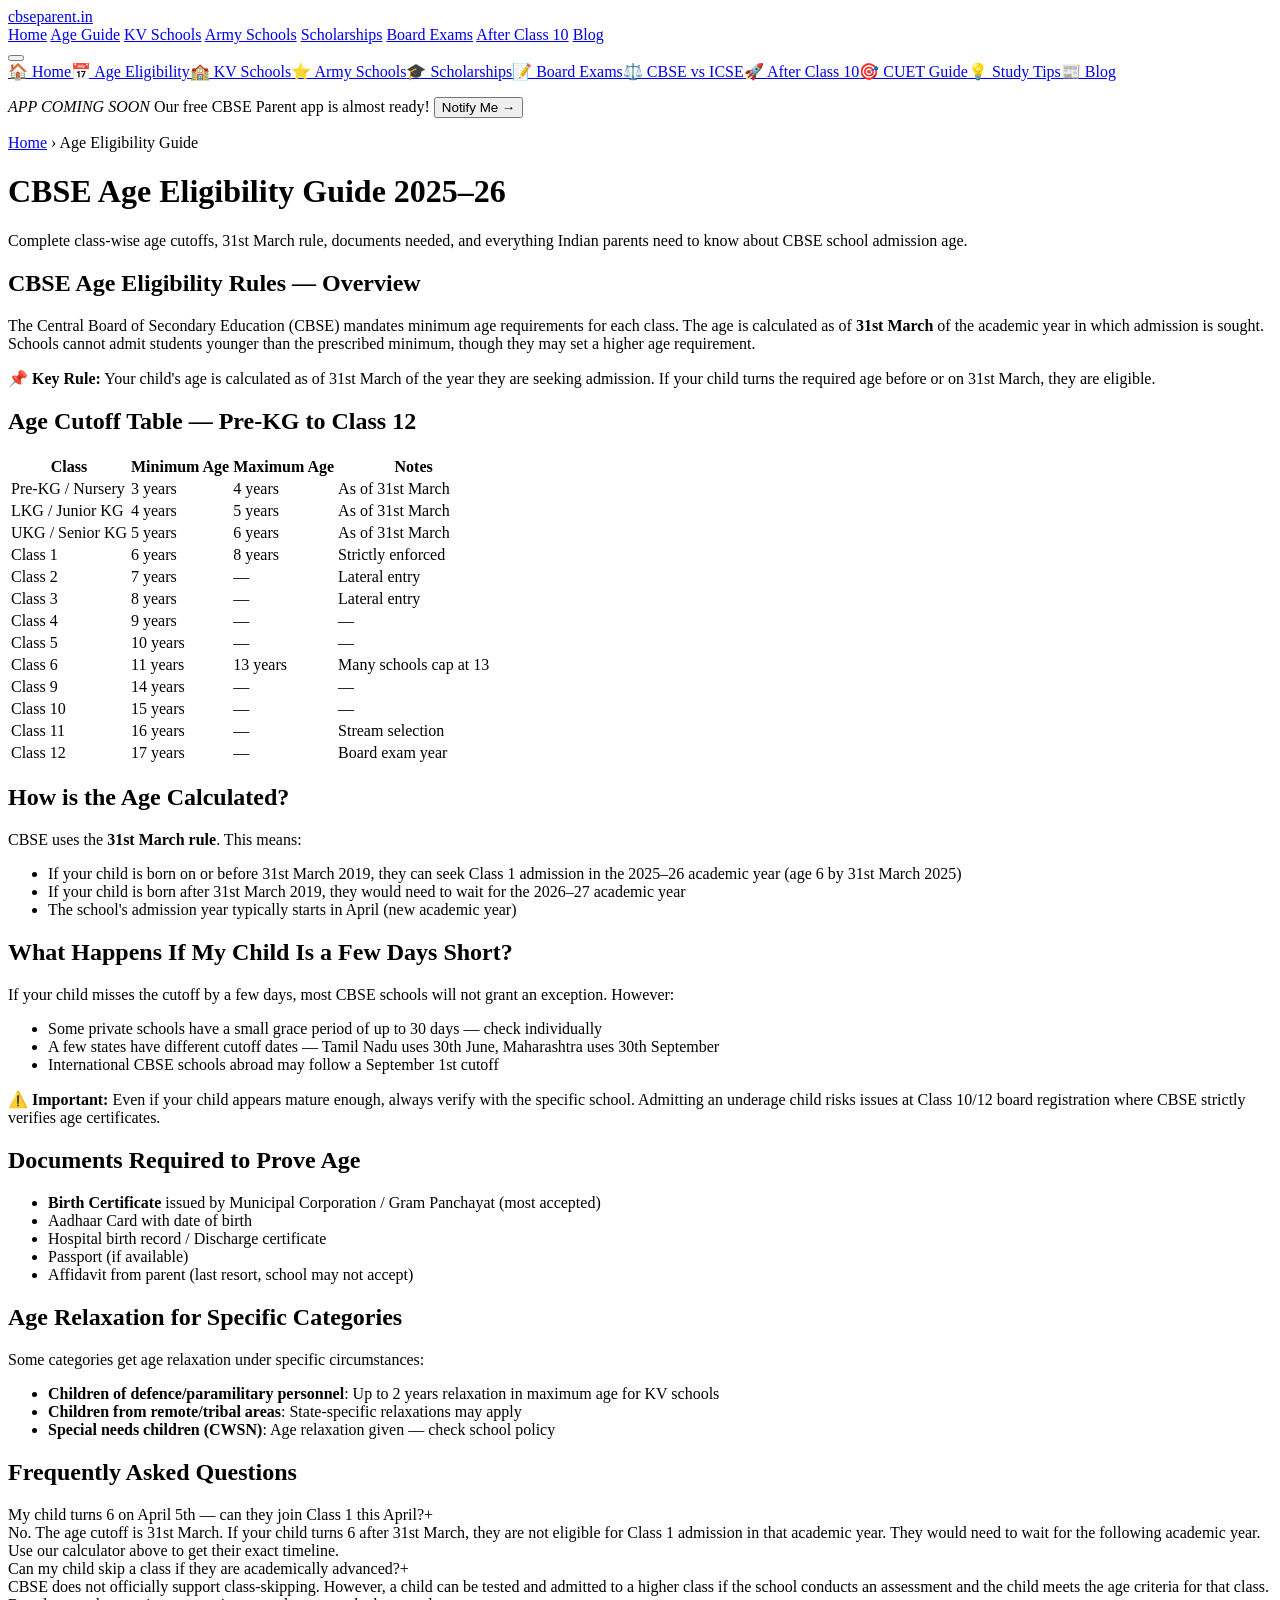
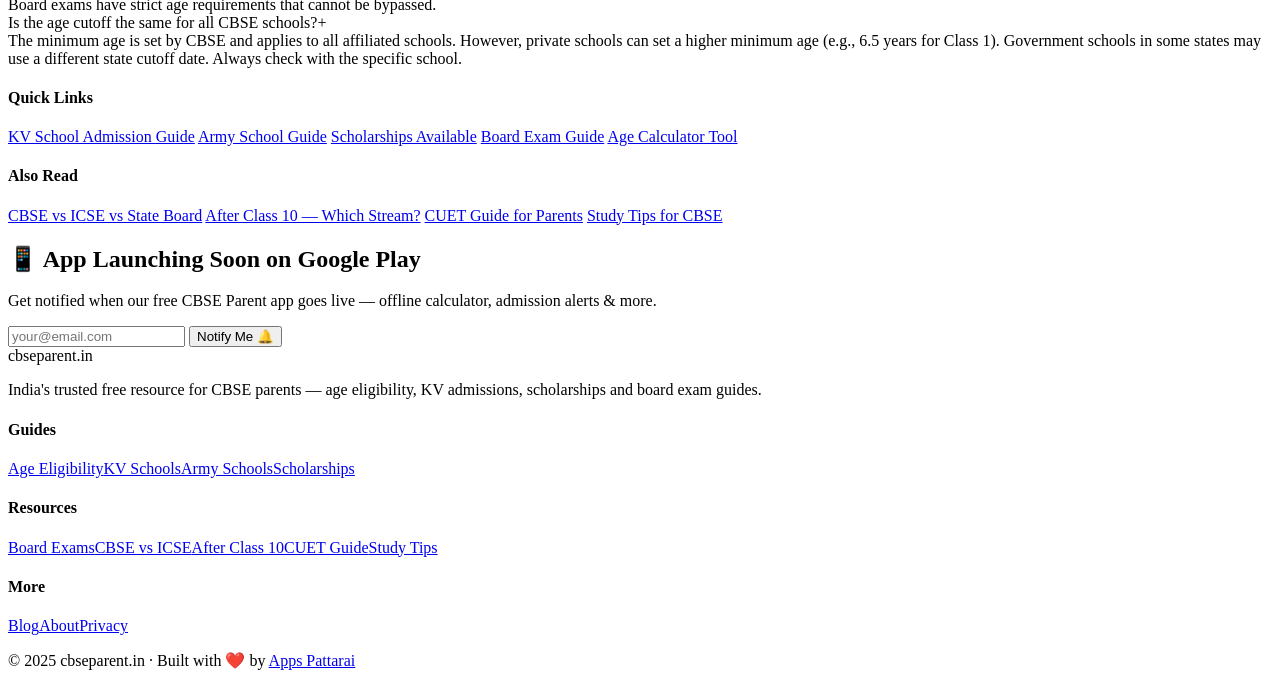
<file: age-eligibility.html>
<!DOCTYPE html>
<html lang="en">
<head>
<meta charset="UTF-8"><meta name="viewport" content="width=device-width,initial-scale=1">
<title>CBSE Age Eligibility Guide 2025–26 — Complete Class-wise Cutoff | cbseparent.in</title>
<meta name="description" content="Complete CBSE age eligibility guide. Class-wise minimum age cutoffs, 31st March rule explained, documents needed, and FAQs for Indian parents.">
<meta name="keywords" content="CBSE age eligibility, CBSE class 1 age limit, CBSE admission age, 31st March cutoff, CBSE nursery age">
<meta property="og:title" content="CBSE Age Eligibility Guide 2025–26 — Complete Class-wise Cutoff | cbseparent.in">
<meta property="og:description" content="Complete CBSE age eligibility guide. Class-wise minimum age cutoffs, 31st March rule explained, documents needed, and FAQs for Indian parents.">
<link rel="stylesheet" href="css/style.css">
</head>
<body>
<nav>
<div class="nav-inner">
<a href="index.html" class="nav-logo"><span class="logo-cbse">cbse</span><span class="logo-parent">parent</span><span class="logo-dot">.</span><span class="logo-in">in</span></a>
<div class="nav-links">
<a href="index.html">Home</a>
<a href="age-eligibility.html">Age Guide</a>
<a href="kv-schools.html">KV Schools</a>
<a href="army-schools.html">Army Schools</a>
<a href="scholarships.html">Scholarships</a>
<a href="board-exams.html">Board Exams</a>
<a href="after-class10.html">After Class 10</a>
<a href="blog.html" class="nav-cta">Blog</a>
</div>
<button class="hamburger" onclick="toggleNav()"><span></span><span></span><span></span></button>
</div>
<div class="mobile-nav" id="mobile-nav">
<a href="index.html">🏠 Home</a><a href="age-eligibility.html">📅 Age Eligibility</a><a href="kv-schools.html">🏫 KV Schools</a><a href="army-schools.html">⭐ Army Schools</a><a href="scholarships.html">🎓 Scholarships</a><a href="board-exams.html">📝 Board Exams</a><a href="cbse-vs-icse.html">⚖️ CBSE vs ICSE</a><a href="after-class10.html">🚀 After Class 10</a><a href="cuet-guide.html">🎯 CUET Guide</a><a href="study-tips.html">💡 Study Tips</a><a href="blog.html">📰 Blog</a>
</div>
</nav>
<div class="coming-soon-banner">
<p><em>APP COMING SOON</em> Our free CBSE Parent app is almost ready! <button class="notify-btn" onclick="document.getElementById('notify-section').scrollIntoView({behavior:'smooth'})">Notify Me →</button></p>
</div>
<div class="page-hero">
<div class="page-hero-inner">
<div class="breadcrumb"><a href="index.html">Home</a> › Age Eligibility Guide</div>
<h1>CBSE Age Eligibility Guide 2025–26</h1>
<p>Complete class-wise age cutoffs, 31st March rule, documents needed, and everything Indian parents need to know about CBSE school admission age.</p>
</div>
</div>
<div class="page-wrap">
<div class="content-wrap section">
<div class="article-body">
<h2>CBSE Age Eligibility Rules — Overview</h2>
<p>The Central Board of Secondary Education (CBSE) mandates minimum age requirements for each class. The age is calculated as of <strong>31st March</strong> of the academic year in which admission is sought. Schools cannot admit students younger than the prescribed minimum, though they may set a higher age requirement.</p>
<div class="info-box"><p>📌 <strong>Key Rule:</strong> Your child's age is calculated as of 31st March of the year they are seeking admission. If your child turns the required age before or on 31st March, they are eligible.</p></div>
<h2>Age Cutoff Table — Pre-KG to Class 12</h2>
<div class="table-wrap">
<table>
<thead><tr><th>Class</th><th>Minimum Age</th><th>Maximum Age</th><th>Notes</th></tr></thead>
<tbody>
<tr><td>Pre-KG / Nursery</td><td>3 years</td><td>4 years</td><td>As of 31st March</td></tr>
<tr><td>LKG / Junior KG</td><td>4 years</td><td>5 years</td><td>As of 31st March</td></tr>
<tr><td>UKG / Senior KG</td><td>5 years</td><td>6 years</td><td>As of 31st March</td></tr>
<tr><td>Class 1</td><td>6 years</td><td>8 years</td><td>Strictly enforced</td></tr>
<tr><td>Class 2</td><td>7 years</td><td>—</td><td>Lateral entry</td></tr>
<tr><td>Class 3</td><td>8 years</td><td>—</td><td>Lateral entry</td></tr>
<tr><td>Class 4</td><td>9 years</td><td>—</td><td>—</td></tr>
<tr><td>Class 5</td><td>10 years</td><td>—</td><td>—</td></tr>
<tr><td>Class 6</td><td>11 years</td><td>13 years</td><td>Many schools cap at 13</td></tr>
<tr><td>Class 9</td><td>14 years</td><td>—</td><td>—</td></tr>
<tr><td>Class 10</td><td>15 years</td><td>—</td><td>—</td></tr>
<tr><td>Class 11</td><td>16 years</td><td>—</td><td>Stream selection</td></tr>
<tr><td>Class 12</td><td>17 years</td><td>—</td><td>Board exam year</td></tr>
</tbody>
</table>
</div>
<h2>How is the Age Calculated?</h2>
<p>CBSE uses the <strong>31st March rule</strong>. This means:</p>
<ul>
<li>If your child is born on or before 31st March 2019, they can seek Class 1 admission in the 2025–26 academic year (age 6 by 31st March 2025)</li>
<li>If your child is born after 31st March 2019, they would need to wait for the 2026–27 academic year</li>
<li>The school's admission year typically starts in April (new academic year)</li>
</ul>
<h2>What Happens If My Child Is a Few Days Short?</h2>
<p>If your child misses the cutoff by a few days, most CBSE schools will not grant an exception. However:</p>
<ul>
<li>Some private schools have a small grace period of up to 30 days — check individually</li>
<li>A few states have different cutoff dates — Tamil Nadu uses 30th June, Maharashtra uses 30th September</li>
<li>International CBSE schools abroad may follow a September 1st cutoff</li>
</ul>
<div class="warn-box"><p>⚠️ <strong>Important:</strong> Even if your child appears mature enough, always verify with the specific school. Admitting an underage child risks issues at Class 10/12 board registration where CBSE strictly verifies age certificates.</p></div>
<h2>Documents Required to Prove Age</h2>
<ul>
<li><strong>Birth Certificate</strong> issued by Municipal Corporation / Gram Panchayat (most accepted)</li>
<li>Aadhaar Card with date of birth</li>
<li>Hospital birth record / Discharge certificate</li>
<li>Passport (if available)</li>
<li>Affidavit from parent (last resort, school may not accept)</li>
</ul>
<h2>Age Relaxation for Specific Categories</h2>
<p>Some categories get age relaxation under specific circumstances:</p>
<ul>
<li><strong>Children of defence/paramilitary personnel</strong>: Up to 2 years relaxation in maximum age for KV schools</li>
<li><strong>Children from remote/tribal areas</strong>: State-specific relaxations may apply</li>
<li><strong>Special needs children (CWSN)</strong>: Age relaxation given — check school policy</li>
</ul>
<h2>Frequently Asked Questions</h2>
<div class="faq-list">
<div class="faq-item"><div class="faq-q" onclick="toggleFaq(this)">My child turns 6 on April 5th — can they join Class 1 this April?<span class="toggle">+</span></div><div class="faq-a">No. The age cutoff is 31st March. If your child turns 6 after 31st March, they are not eligible for Class 1 admission in that academic year. They would need to wait for the following academic year. Use our calculator above to get their exact timeline.</div></div>
<div class="faq-item"><div class="faq-q" onclick="toggleFaq(this)">Can my child skip a class if they are academically advanced?<span class="toggle">+</span></div><div class="faq-a">CBSE does not officially support class-skipping. However, a child can be tested and admitted to a higher class if the school conducts an assessment and the child meets the age criteria for that class. Board exams have strict age requirements that cannot be bypassed.</div></div>
<div class="faq-item"><div class="faq-q" onclick="toggleFaq(this)">Is the age cutoff the same for all CBSE schools?<span class="toggle">+</span></div><div class="faq-a">The minimum age is set by CBSE and applies to all affiliated schools. However, private schools can set a higher minimum age (e.g., 6.5 years for Class 1). Government schools in some states may use a different state cutoff date. Always check with the specific school.</div></div>
</div>
</div>
<div class="sidebar">
<div class="sidebar-card"><h4>Quick Links</h4>
<a href="kv-schools.html" class="sidebar-link">KV School Admission Guide</a>
<a href="army-schools.html" class="sidebar-link">Army School Guide</a>
<a href="scholarships.html" class="sidebar-link">Scholarships Available</a>
<a href="board-exams.html" class="sidebar-link">Board Exam Guide</a>
<a href="index.html#calculator" class="sidebar-link">Age Calculator Tool</a>
</div>
<div class="sidebar-card"><h4>Also Read</h4>
<a href="cbse-vs-icse.html" class="sidebar-link">CBSE vs ICSE vs State Board</a>
<a href="after-class10.html" class="sidebar-link">After Class 10 — Which Stream?</a>
<a href="cuet-guide.html" class="sidebar-link">CUET Guide for Parents</a>
<a href="study-tips.html" class="sidebar-link">Study Tips for CBSE</a>
</div>
</div>
</div>
<div class="cta-box" id="notify-section">
<h2>📱 App Launching Soon on Google Play</h2>
<p>Get notified when our free CBSE Parent app goes live — offline calculator, admission alerts & more.</p>
<form class="notify-form" onsubmit="submitNotify(event)">
<input type="email" id="notify-email" placeholder="your@email.com" required>
<button type="submit">Notify Me 🔔</button>
</form>
</div>
</div>
<footer>
<div class="footer-inner">
<div class="footer-grid">
<div class="footer-brand"><div class="footer-logo"><span class="logo-cbse">cbse</span><span class="logo-parent">parent</span><span class="logo-dot">.</span><span class="logo-in">in</span></div><p>India's trusted free resource for CBSE parents — age eligibility, KV admissions, scholarships and board exam guides.</p></div>
<div class="footer-col"><h4>Guides</h4><a href="age-eligibility.html">Age Eligibility</a><a href="kv-schools.html">KV Schools</a><a href="army-schools.html">Army Schools</a><a href="scholarships.html">Scholarships</a></div>
<div class="footer-col"><h4>Resources</h4><a href="board-exams.html">Board Exams</a><a href="cbse-vs-icse.html">CBSE vs ICSE</a><a href="after-class10.html">After Class 10</a><a href="cuet-guide.html">CUET Guide</a><a href="study-tips.html">Study Tips</a></div>
<div class="footer-col"><h4>More</h4><a href="blog.html">Blog</a><a href="about.html">About</a><a href="privacy.html">Privacy</a></div>
</div>
<div class="footer-bottom"><p>© 2025 cbseparent.in · Built with ❤️ by <a href="https://appspattarai.studio">Apps Pattarai</a></p></div>
</div>
</footer>
<script src="js/main.js"></script>
</body></html>
</file>
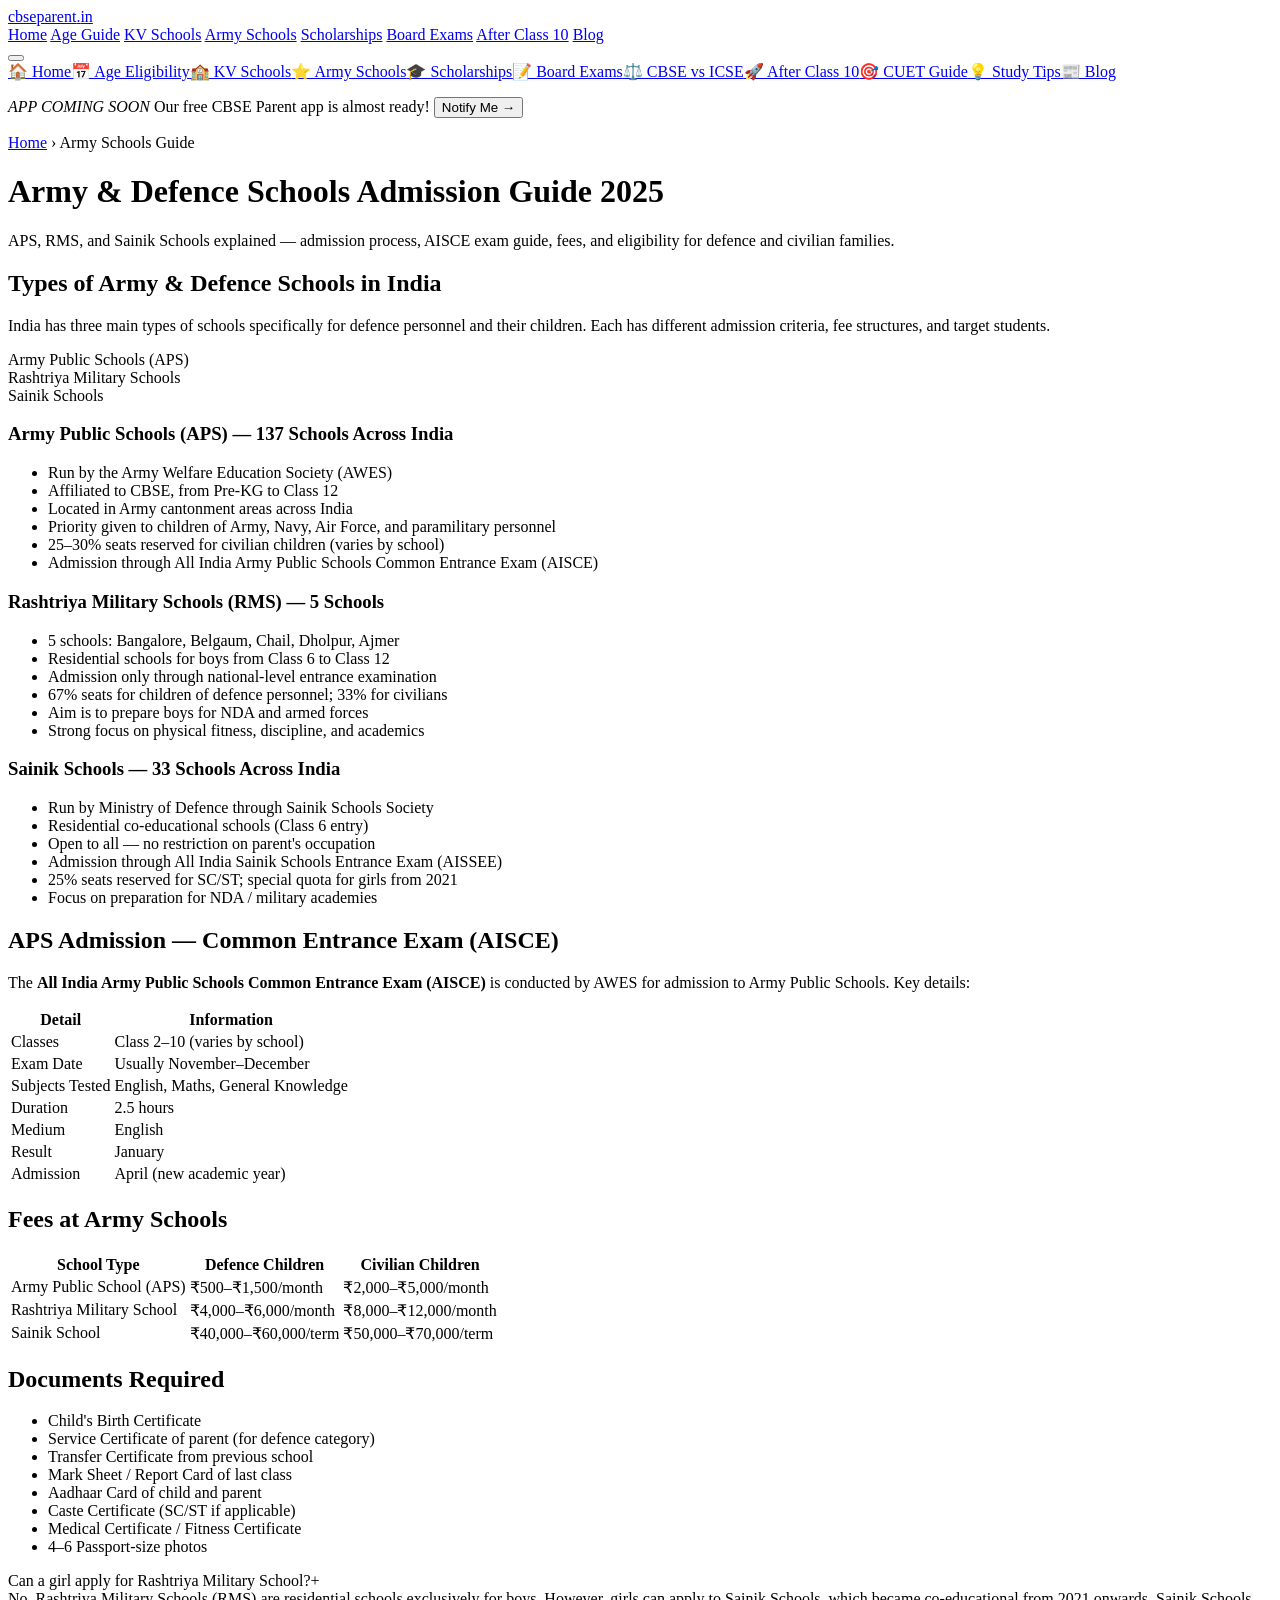
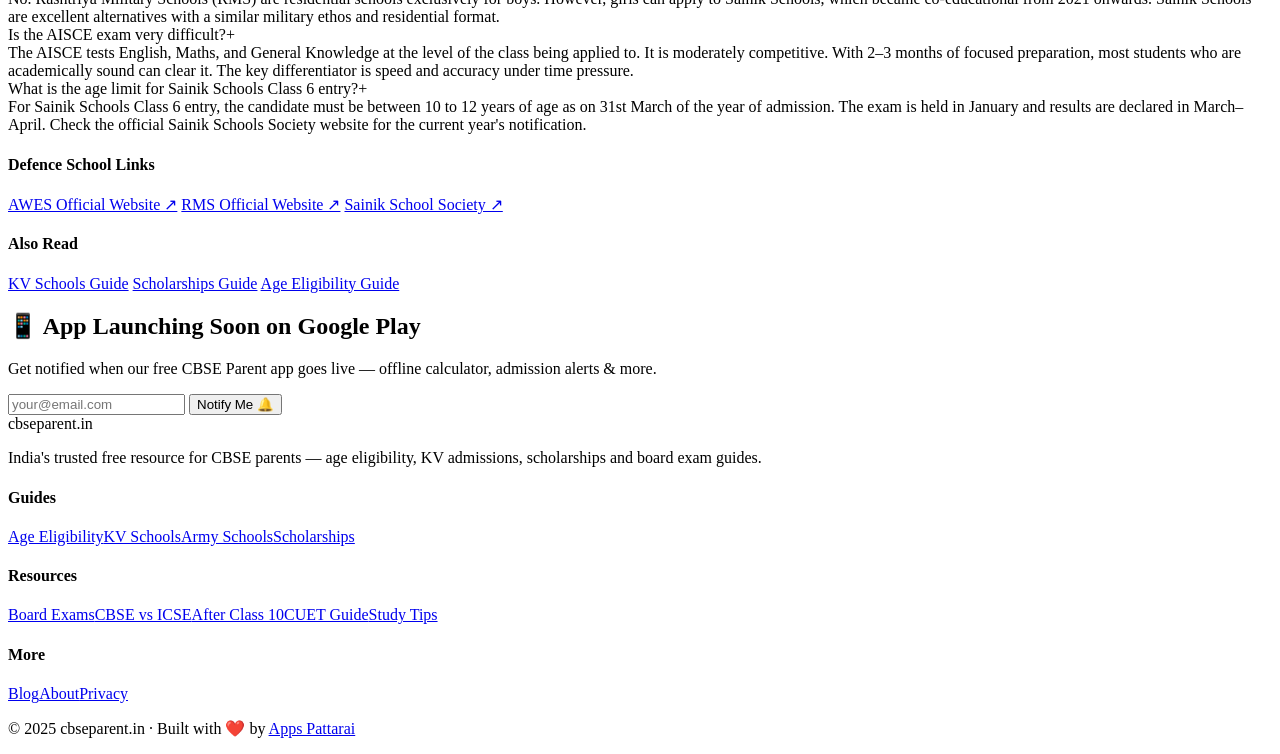
<file: army-schools.html>
<!DOCTYPE html>
<html lang="en">
<head>
<meta charset="UTF-8"><meta name="viewport" content="width=device-width,initial-scale=1">
<title>Army Public Schools, RMS & Sainik School Admission Guide 2025 | cbseparent.in</title>
<meta name="description" content="Complete guide to Army Public Schools (APS), Rashtriya Military Schools (RMS), and Sainik Schools. AISCE exam, fees, admission process, and eligibility for defence and civilian families.">
<meta name="keywords" content="Army Public School admission, APS AISCE exam, Rashtriya Military School, Sainik School admission, defence school India">
<meta property="og:title" content="Army Public Schools, RMS & Sainik School Admission Guide 2025 | cbseparent.in">
<meta property="og:description" content="Complete guide to Army Public Schools (APS), Rashtriya Military Schools (RMS), and Sainik Schools. AISCE exam, fees, admission process, and eligibility for defence and civilian families.">
<link rel="stylesheet" href="css/style.css">
</head>
<body>
<nav>
<div class="nav-inner">
<a href="index.html" class="nav-logo"><span class="logo-cbse">cbse</span><span class="logo-parent">parent</span><span class="logo-dot">.</span><span class="logo-in">in</span></a>
<div class="nav-links">
<a href="index.html">Home</a>
<a href="age-eligibility.html">Age Guide</a>
<a href="kv-schools.html">KV Schools</a>
<a href="army-schools.html">Army Schools</a>
<a href="scholarships.html">Scholarships</a>
<a href="board-exams.html">Board Exams</a>
<a href="after-class10.html">After Class 10</a>
<a href="blog.html" class="nav-cta">Blog</a>
</div>
<button class="hamburger" onclick="toggleNav()"><span></span><span></span><span></span></button>
</div>
<div class="mobile-nav" id="mobile-nav">
<a href="index.html">🏠 Home</a><a href="age-eligibility.html">📅 Age Eligibility</a><a href="kv-schools.html">🏫 KV Schools</a><a href="army-schools.html">⭐ Army Schools</a><a href="scholarships.html">🎓 Scholarships</a><a href="board-exams.html">📝 Board Exams</a><a href="cbse-vs-icse.html">⚖️ CBSE vs ICSE</a><a href="after-class10.html">🚀 After Class 10</a><a href="cuet-guide.html">🎯 CUET Guide</a><a href="study-tips.html">💡 Study Tips</a><a href="blog.html">📰 Blog</a>
</div>
</nav>
<div class="coming-soon-banner">
<p><em>APP COMING SOON</em> Our free CBSE Parent app is almost ready! <button class="notify-btn" onclick="document.getElementById('notify-section').scrollIntoView({behavior:'smooth'})">Notify Me →</button></p>
</div>
<div class="page-hero">
<div class="page-hero-inner">
<div class="breadcrumb"><a href="index.html">Home</a> › Army Schools Guide</div>
<h1>Army & Defence Schools Admission Guide 2025</h1>
<p>APS, RMS, and Sainik Schools explained — admission process, AISCE exam guide, fees, and eligibility for defence and civilian families.</p>
</div>
</div>
<div class="page-wrap">
<div class="content-wrap section">
<div class="article-body">
<h2>Types of Army & Defence Schools in India</h2>
<p>India has three main types of schools specifically for defence personnel and their children. Each has different admission criteria, fee structures, and target students.</p>
<div class="tabs tab-group">
<div class="tab active" onclick="switchTab(this,'aps')">Army Public Schools (APS)</div>
<div class="tab" onclick="switchTab(this,'rms')">Rashtriya Military Schools</div>
<div class="tab" onclick="switchTab(this,'sainik')">Sainik Schools</div>
</div>
<div id="aps" class="tab-content active">
<h3>Army Public Schools (APS) — 137 Schools Across India</h3>
<ul>
<li>Run by the Army Welfare Education Society (AWES)</li>
<li>Affiliated to CBSE, from Pre-KG to Class 12</li>
<li>Located in Army cantonment areas across India</li>
<li>Priority given to children of Army, Navy, Air Force, and paramilitary personnel</li>
<li>25–30% seats reserved for civilian children (varies by school)</li>
<li>Admission through All India Army Public Schools Common Entrance Exam (AISCE)</li>
</ul>
</div>
<div id="rms" class="tab-content">
<h3>Rashtriya Military Schools (RMS) — 5 Schools</h3>
<ul>
<li>5 schools: Bangalore, Belgaum, Chail, Dholpur, Ajmer</li>
<li>Residential schools for boys from Class 6 to Class 12</li>
<li>Admission only through national-level entrance examination</li>
<li>67% seats for children of defence personnel; 33% for civilians</li>
<li>Aim is to prepare boys for NDA and armed forces</li>
<li>Strong focus on physical fitness, discipline, and academics</li>
</ul>
</div>
<div id="sainik" class="tab-content">
<h3>Sainik Schools — 33 Schools Across India</h3>
<ul>
<li>Run by Ministry of Defence through Sainik Schools Society</li>
<li>Residential co-educational schools (Class 6 entry)</li>
<li>Open to all — no restriction on parent's occupation</li>
<li>Admission through All India Sainik Schools Entrance Exam (AISSEE)</li>
<li>25% seats reserved for SC/ST; special quota for girls from 2021</li>
<li>Focus on preparation for NDA / military academies</li>
</ul>
</div>
<h2>APS Admission — Common Entrance Exam (AISCE)</h2>
<p>The <strong>All India Army Public Schools Common Entrance Exam (AISCE)</strong> is conducted by AWES for admission to Army Public Schools. Key details:</p>
<div class="table-wrap"><table>
<thead><tr><th>Detail</th><th>Information</th></tr></thead>
<tbody>
<tr><td>Classes</td><td>Class 2–10 (varies by school)</td></tr>
<tr><td>Exam Date</td><td>Usually November–December</td></tr>
<tr><td>Subjects Tested</td><td>English, Maths, General Knowledge</td></tr>
<tr><td>Duration</td><td>2.5 hours</td></tr>
<tr><td>Medium</td><td>English</td></tr>
<tr><td>Result</td><td>January</td></tr>
<tr><td>Admission</td><td>April (new academic year)</td></tr>
</tbody>
</table></div>
<h2>Fees at Army Schools</h2>
<div class="table-wrap"><table>
<thead><tr><th>School Type</th><th>Defence Children</th><th>Civilian Children</th></tr></thead>
<tbody>
<tr><td>Army Public School (APS)</td><td>₹500–₹1,500/month</td><td>₹2,000–₹5,000/month</td></tr>
<tr><td>Rashtriya Military School</td><td>₹4,000–₹6,000/month</td><td>₹8,000–₹12,000/month</td></tr>
<tr><td>Sainik School</td><td>₹40,000–₹60,000/term</td><td>₹50,000–₹70,000/term</td></tr>
</tbody>
</table></div>
<h2>Documents Required</h2>
<ul>
<li>Child's Birth Certificate</li>
<li>Service Certificate of parent (for defence category)</li>
<li>Transfer Certificate from previous school</li>
<li>Mark Sheet / Report Card of last class</li>
<li>Aadhaar Card of child and parent</li>
<li>Caste Certificate (SC/ST if applicable)</li>
<li>Medical Certificate / Fitness Certificate</li>
<li>4–6 Passport-size photos</li>
</ul>
<div class="faq-list">
<div class="faq-item"><div class="faq-q" onclick="toggleFaq(this)">Can a girl apply for Rashtriya Military School?<span class="toggle">+</span></div><div class="faq-a">No. Rashtriya Military Schools (RMS) are residential schools exclusively for boys. However, girls can apply to Sainik Schools, which became co-educational from 2021 onwards. Sainik Schools are excellent alternatives with a similar military ethos and residential format.</div></div>
<div class="faq-item"><div class="faq-q" onclick="toggleFaq(this)">Is the AISCE exam very difficult?<span class="toggle">+</span></div><div class="faq-a">The AISCE tests English, Maths, and General Knowledge at the level of the class being applied to. It is moderately competitive. With 2–3 months of focused preparation, most students who are academically sound can clear it. The key differentiator is speed and accuracy under time pressure.</div></div>
<div class="faq-item"><div class="faq-q" onclick="toggleFaq(this)">What is the age limit for Sainik Schools Class 6 entry?<span class="toggle">+</span></div><div class="faq-a">For Sainik Schools Class 6 entry, the candidate must be between 10 to 12 years of age as on 31st March of the year of admission. The exam is held in January and results are declared in March–April. Check the official Sainik Schools Society website for the current year's notification.</div></div>
</div>
</div>
<div class="sidebar">
<div class="sidebar-card"><h4>Defence School Links</h4>
<a href="https://www.awesindia.com" class="sidebar-link" target="_blank">AWES Official Website ↗</a>
<a href="https://www.rashtriyamilitaryschools.edu.in" class="sidebar-link" target="_blank">RMS Official Website ↗</a>
<a href="https://sainikschoolsociety.in" class="sidebar-link" target="_blank">Sainik School Society ↗</a>
</div>
<div class="sidebar-card"><h4>Also Read</h4>
<a href="kv-schools.html" class="sidebar-link">KV Schools Guide</a>
<a href="scholarships.html" class="sidebar-link">Scholarships Guide</a>
<a href="age-eligibility.html" class="sidebar-link">Age Eligibility Guide</a>
</div>
</div>
</div>
<div class="cta-box" id="notify-section">
<h2>📱 App Launching Soon on Google Play</h2>
<p>Get notified when our free CBSE Parent app goes live — offline calculator, admission alerts & more.</p>
<form class="notify-form" onsubmit="submitNotify(event)">
<input type="email" id="notify-email" placeholder="your@email.com" required>
<button type="submit">Notify Me 🔔</button>
</form>
</div>
</div>
<footer>
<div class="footer-inner">
<div class="footer-grid">
<div class="footer-brand"><div class="footer-logo"><span class="logo-cbse">cbse</span><span class="logo-parent">parent</span><span class="logo-dot">.</span><span class="logo-in">in</span></div><p>India's trusted free resource for CBSE parents — age eligibility, KV admissions, scholarships and board exam guides.</p></div>
<div class="footer-col"><h4>Guides</h4><a href="age-eligibility.html">Age Eligibility</a><a href="kv-schools.html">KV Schools</a><a href="army-schools.html">Army Schools</a><a href="scholarships.html">Scholarships</a></div>
<div class="footer-col"><h4>Resources</h4><a href="board-exams.html">Board Exams</a><a href="cbse-vs-icse.html">CBSE vs ICSE</a><a href="after-class10.html">After Class 10</a><a href="cuet-guide.html">CUET Guide</a><a href="study-tips.html">Study Tips</a></div>
<div class="footer-col"><h4>More</h4><a href="blog.html">Blog</a><a href="about.html">About</a><a href="privacy.html">Privacy</a></div>
</div>
<div class="footer-bottom"><p>© 2025 cbseparent.in · Built with ❤️ by <a href="https://appspattarai.studio">Apps Pattarai</a></p></div>
</div>
</footer>
<script src="js/main.js"></script>
</body></html>
</file>
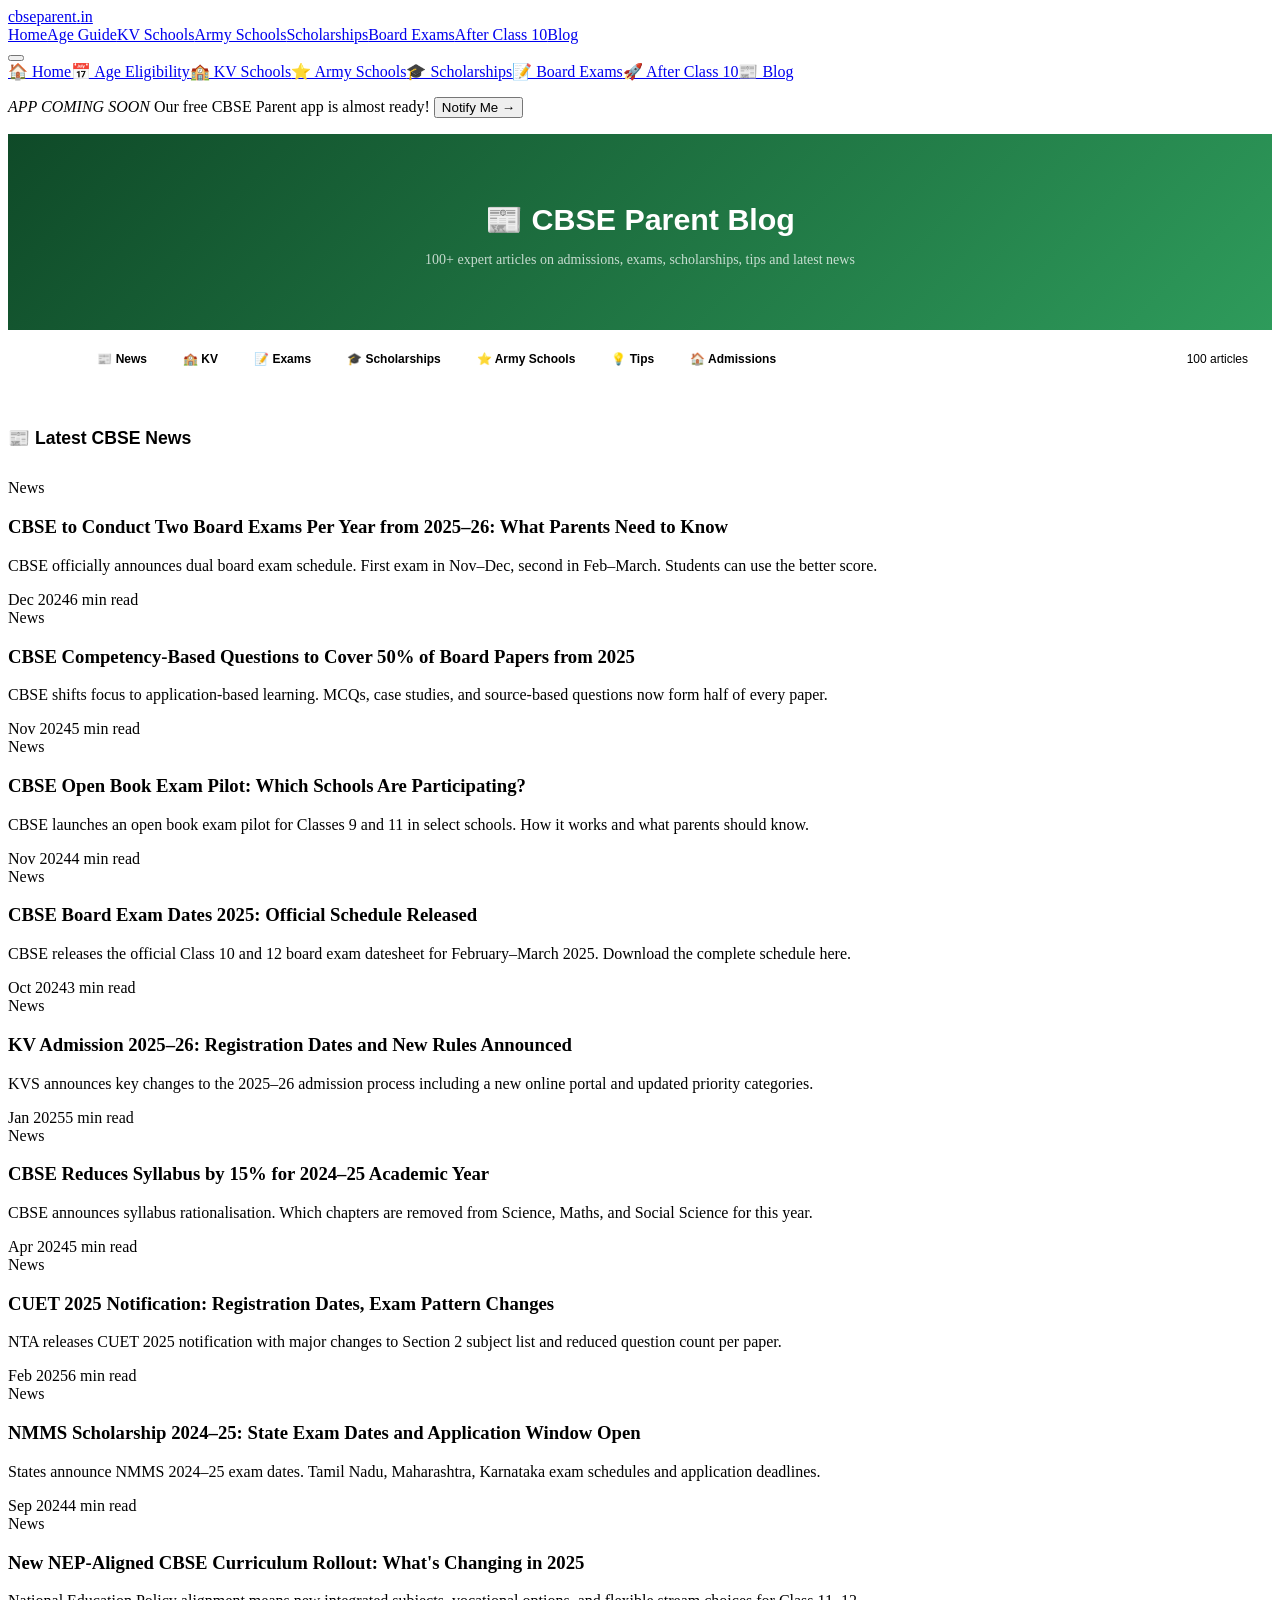
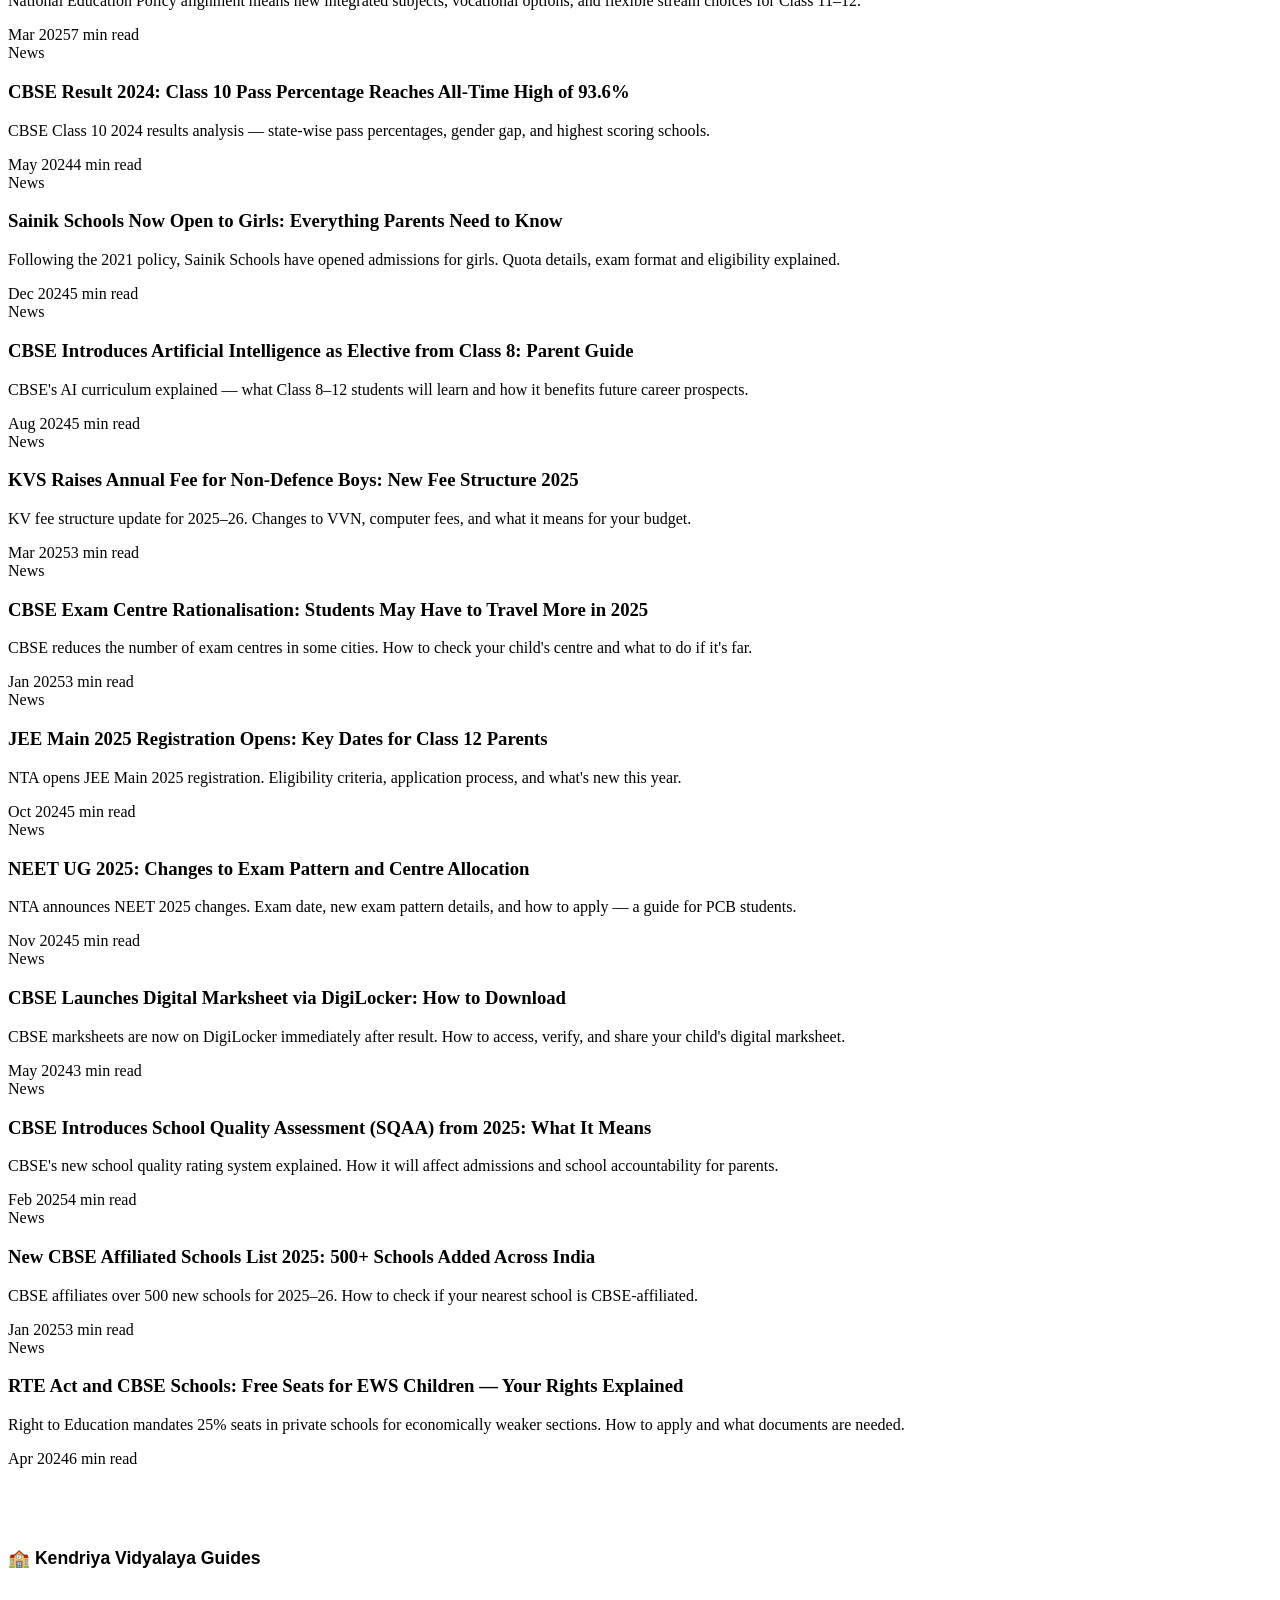
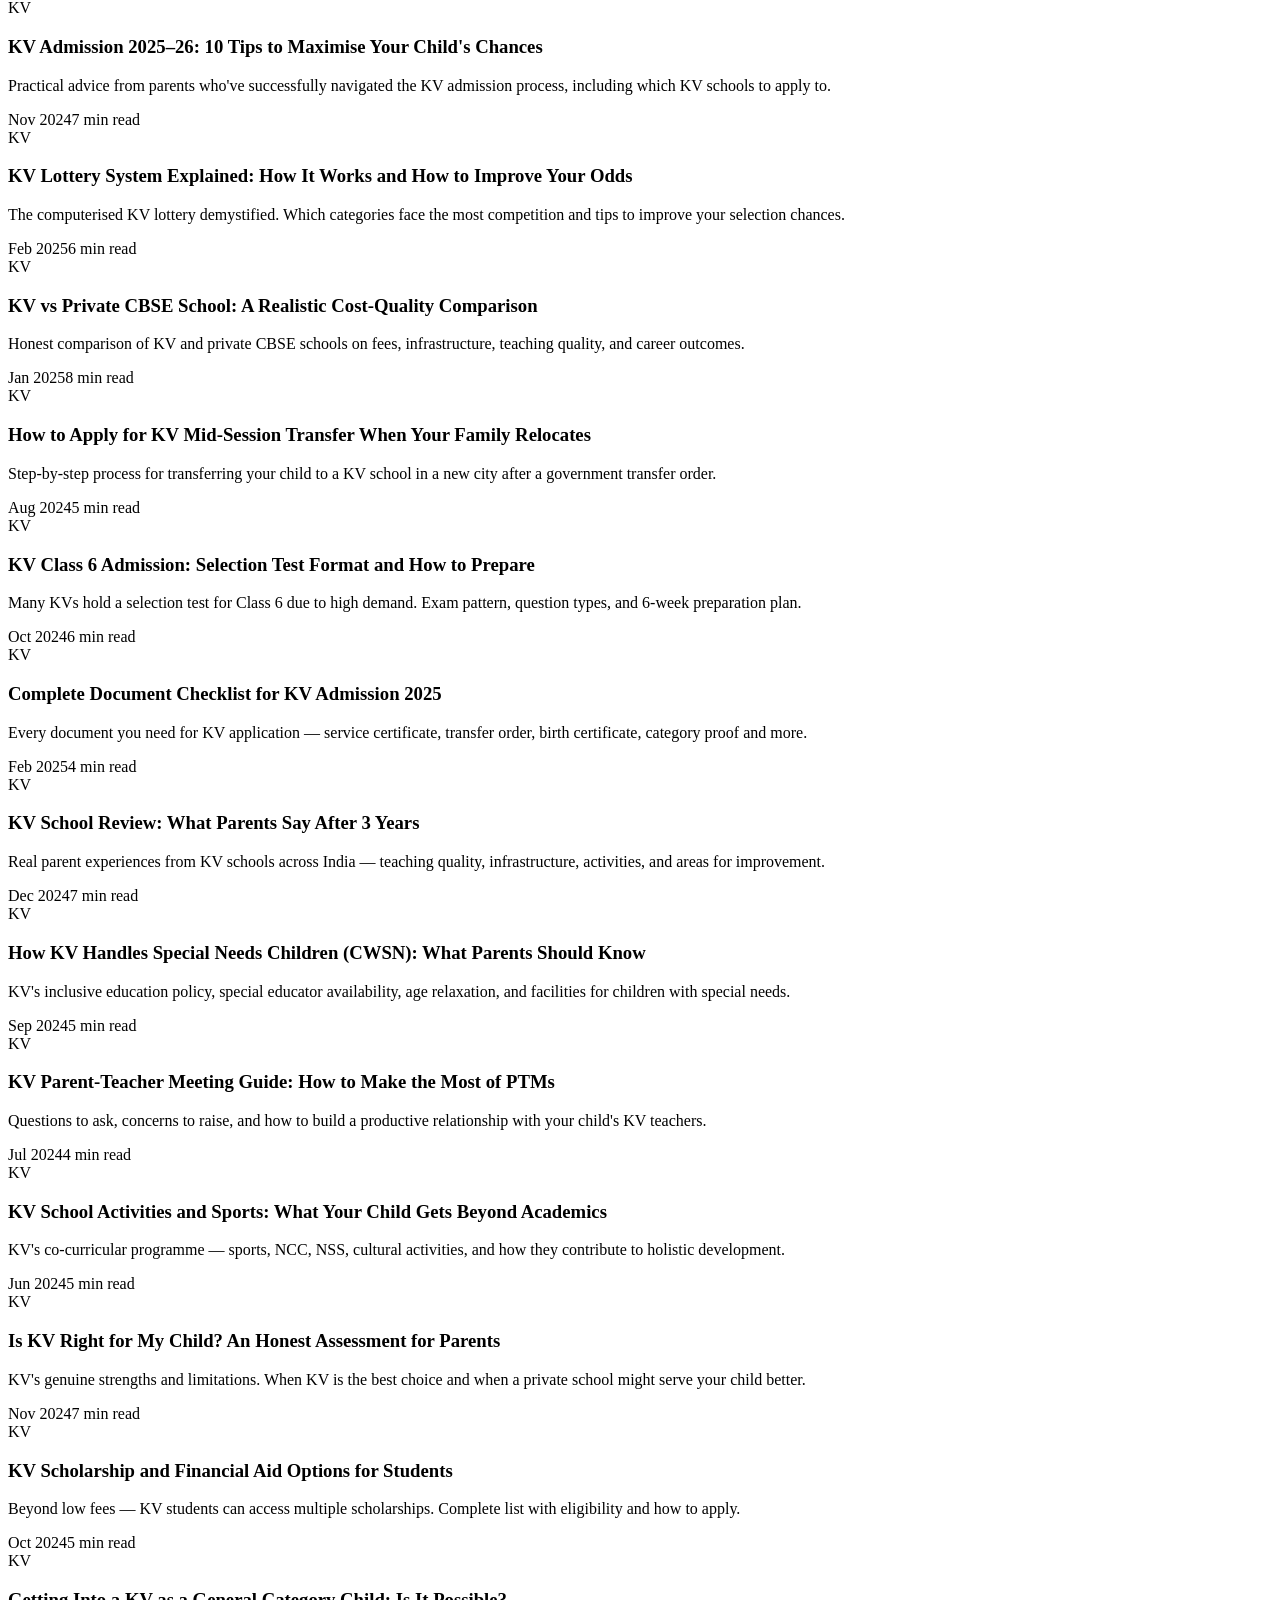
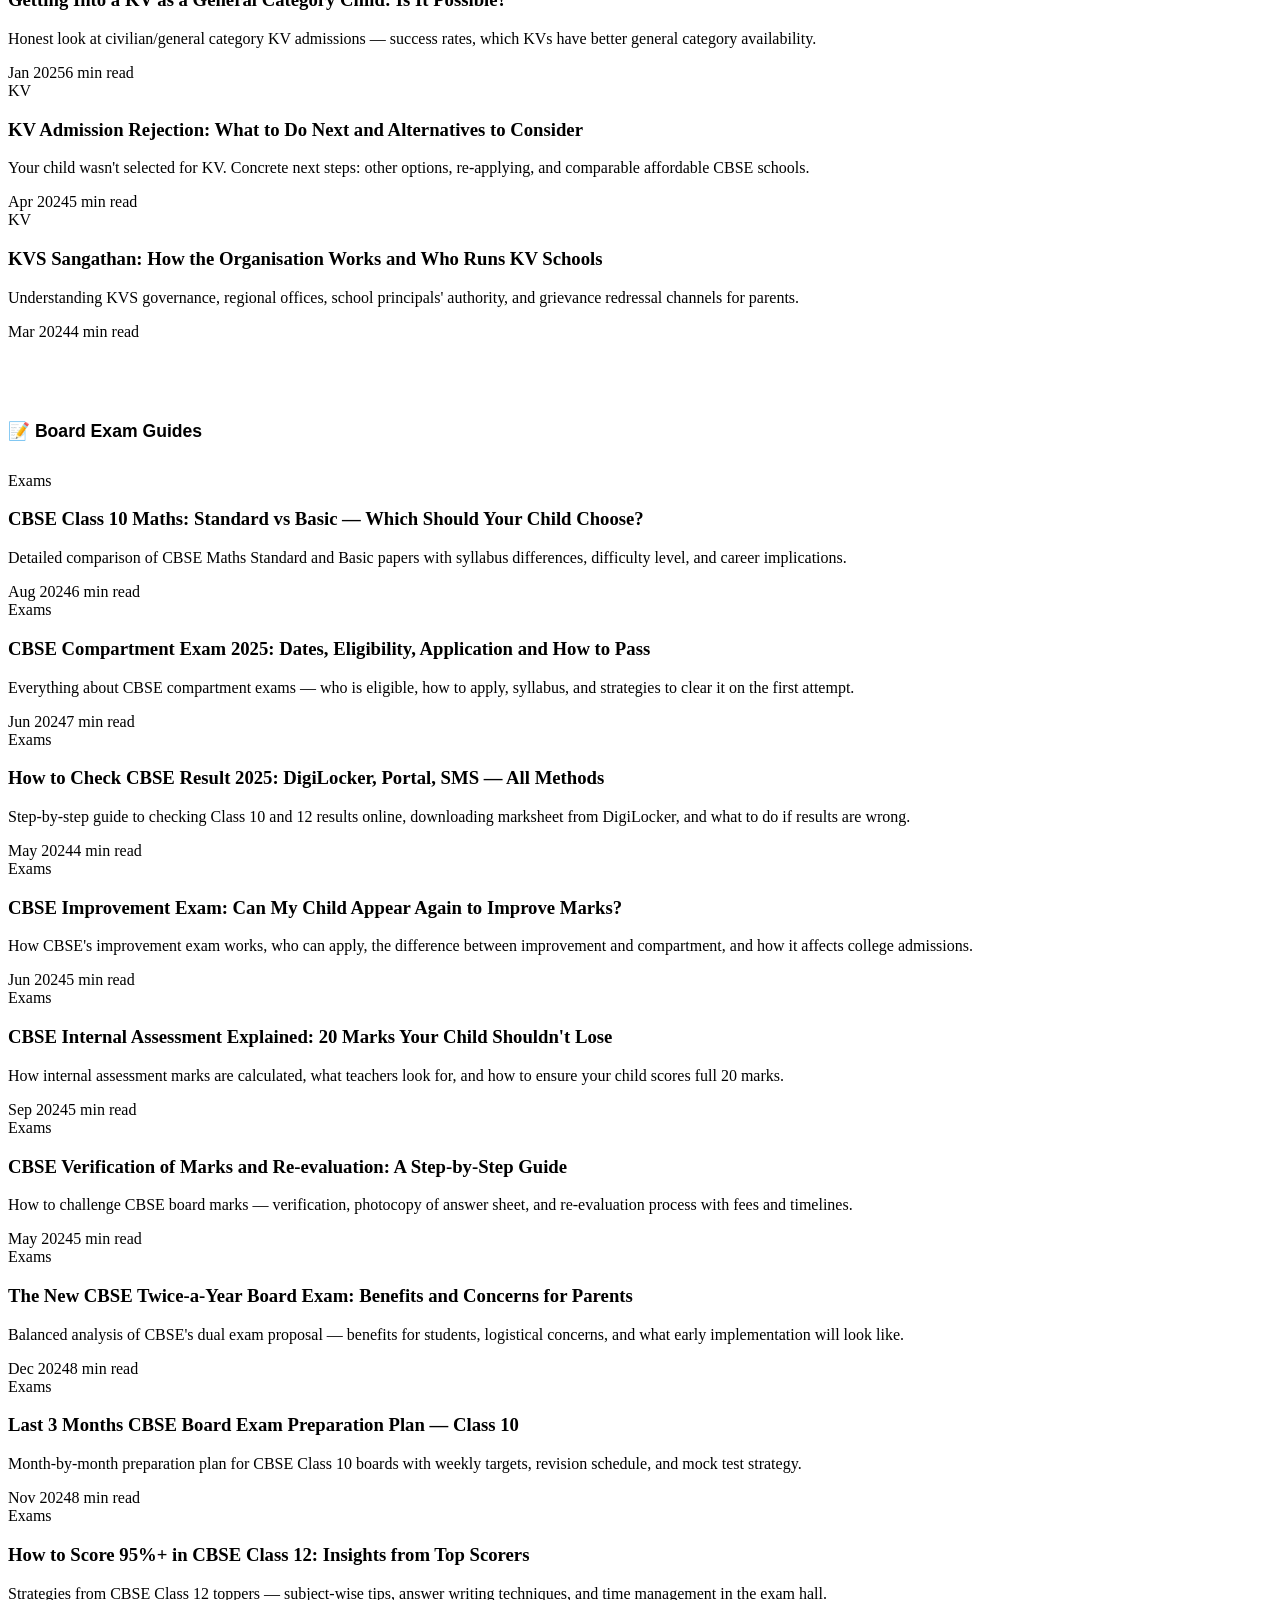
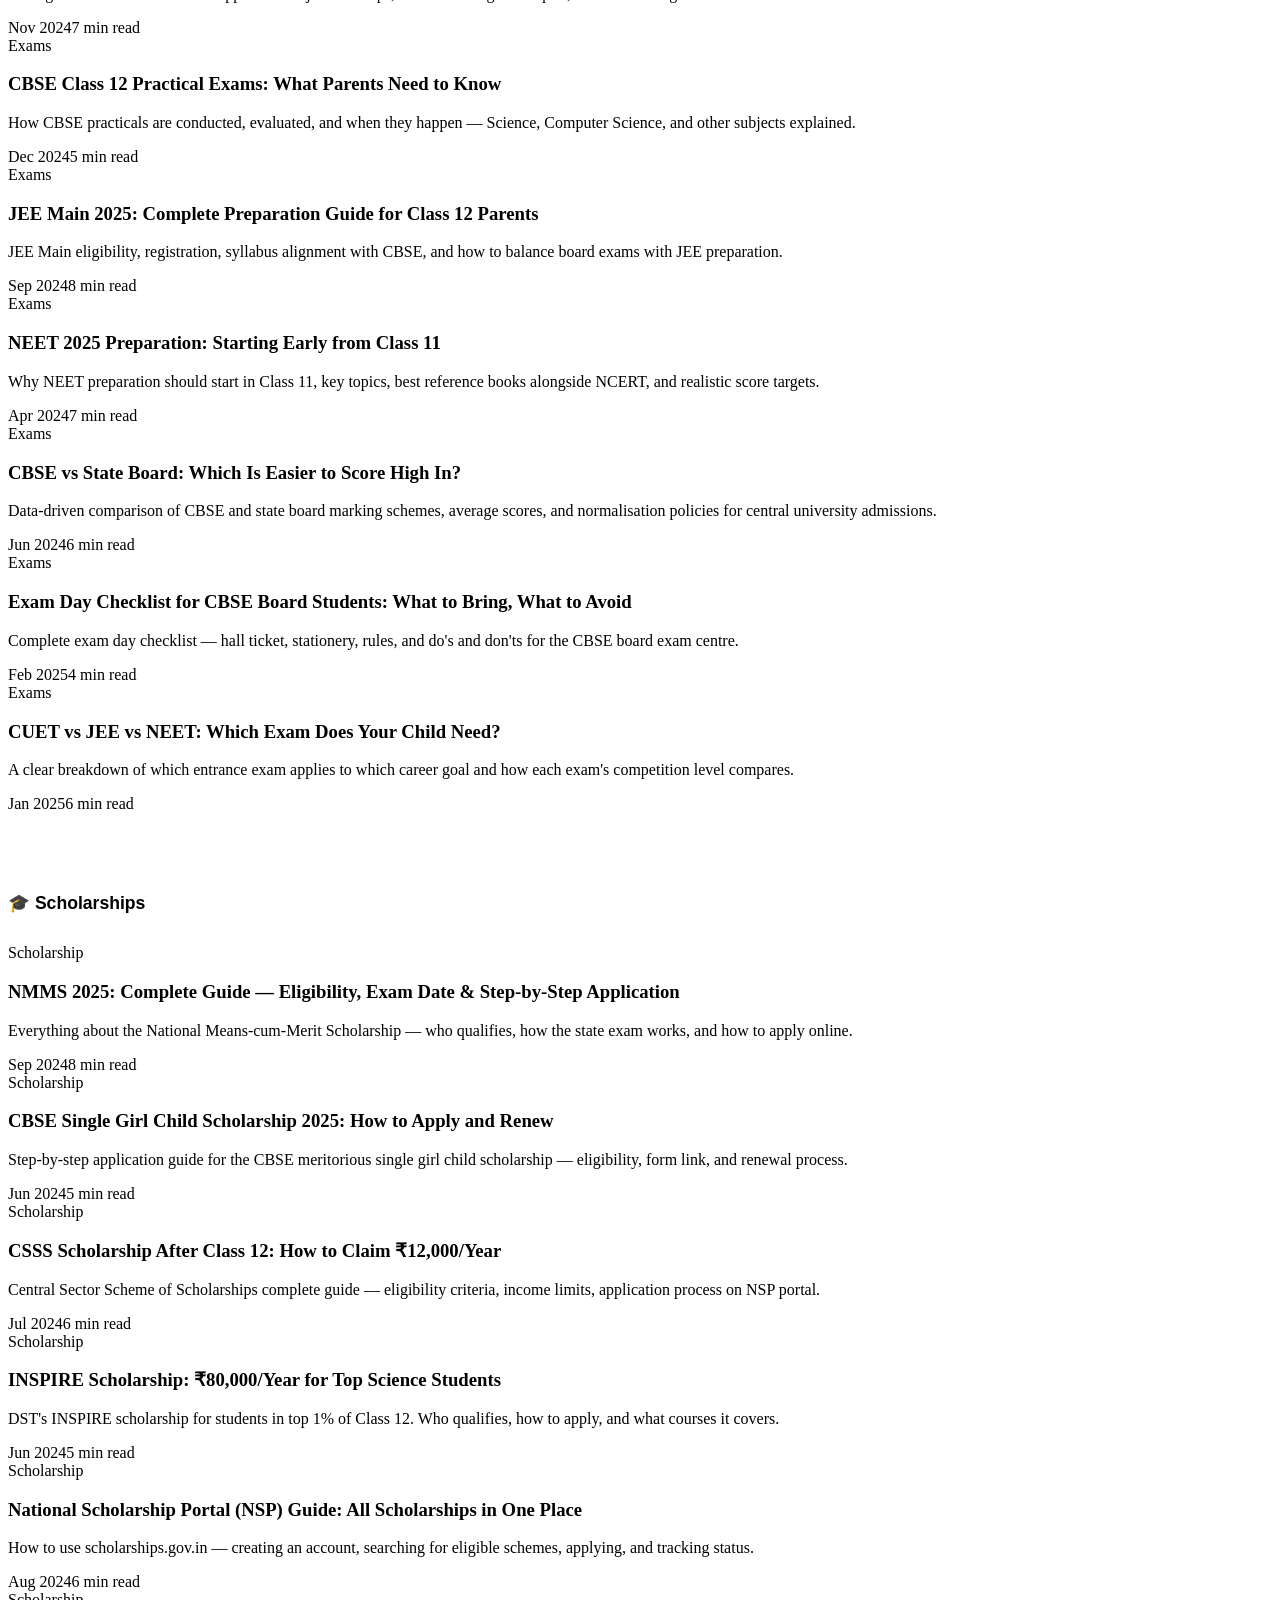
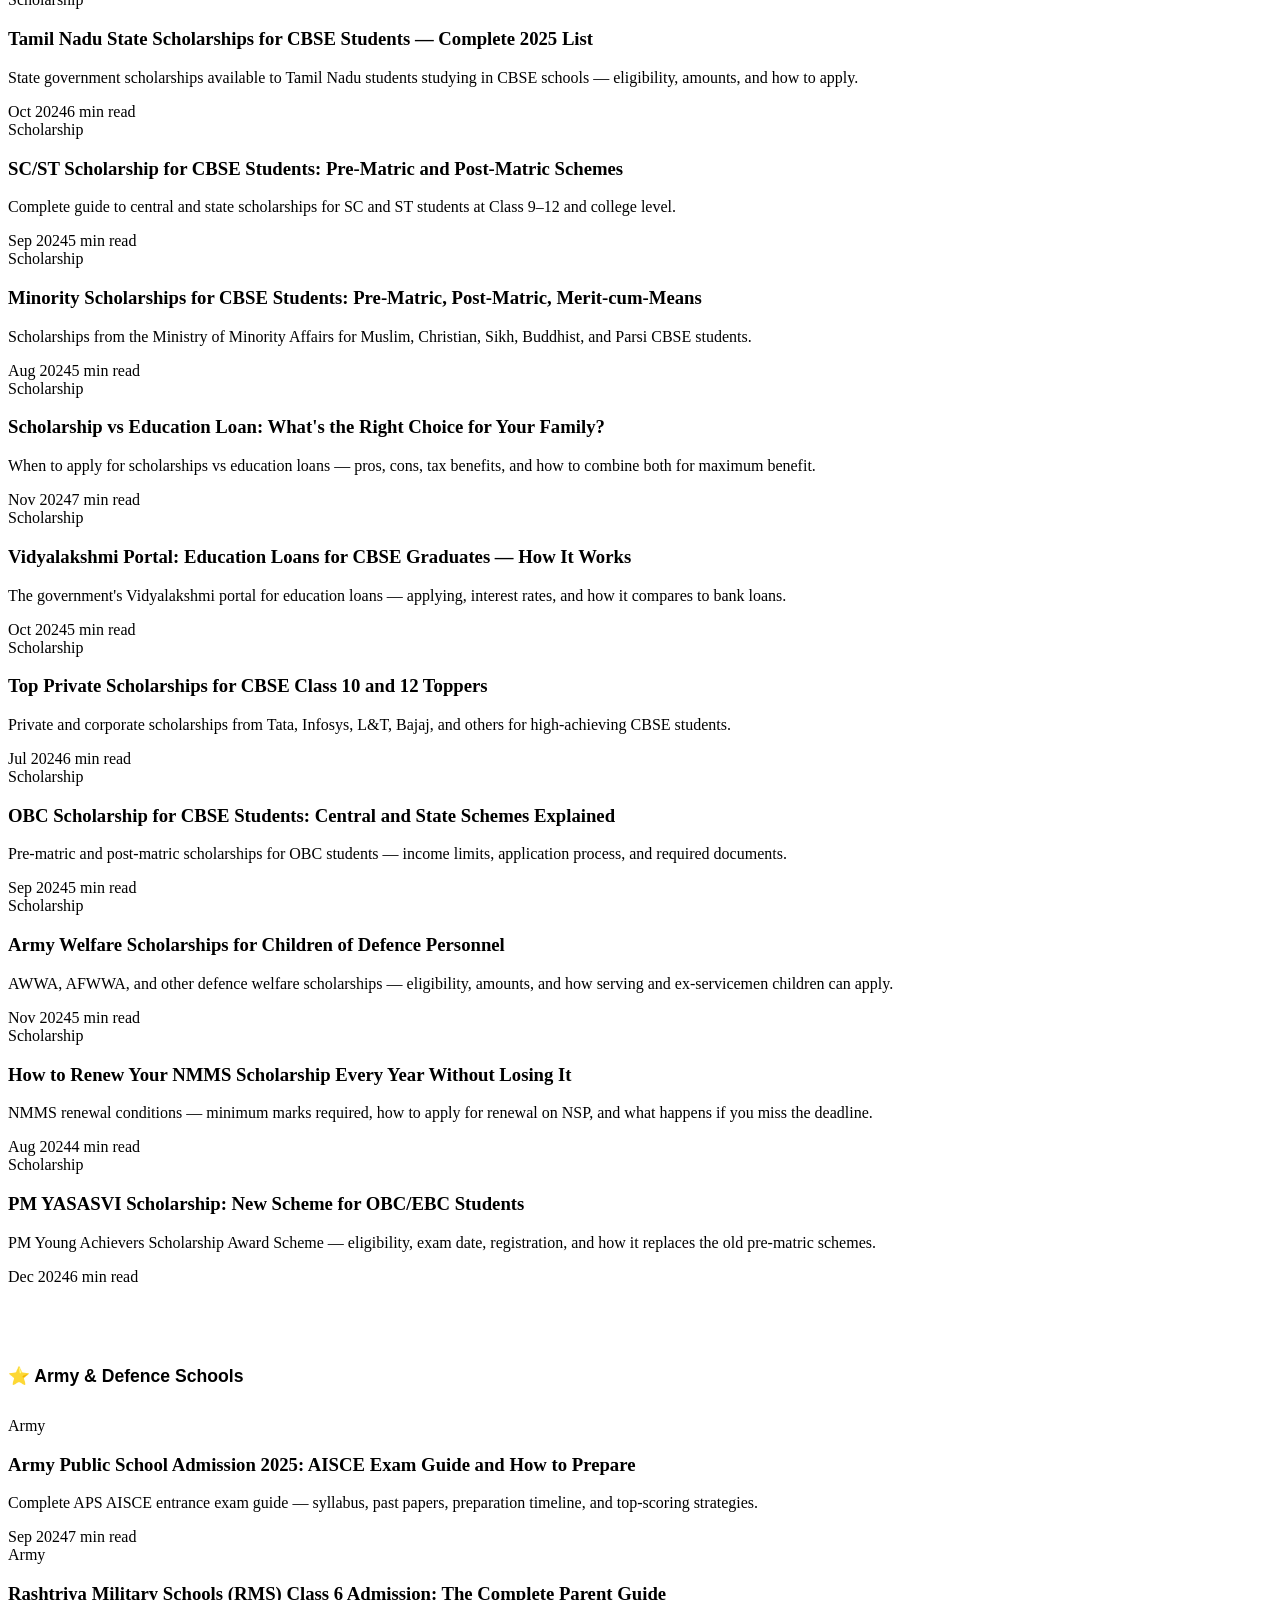
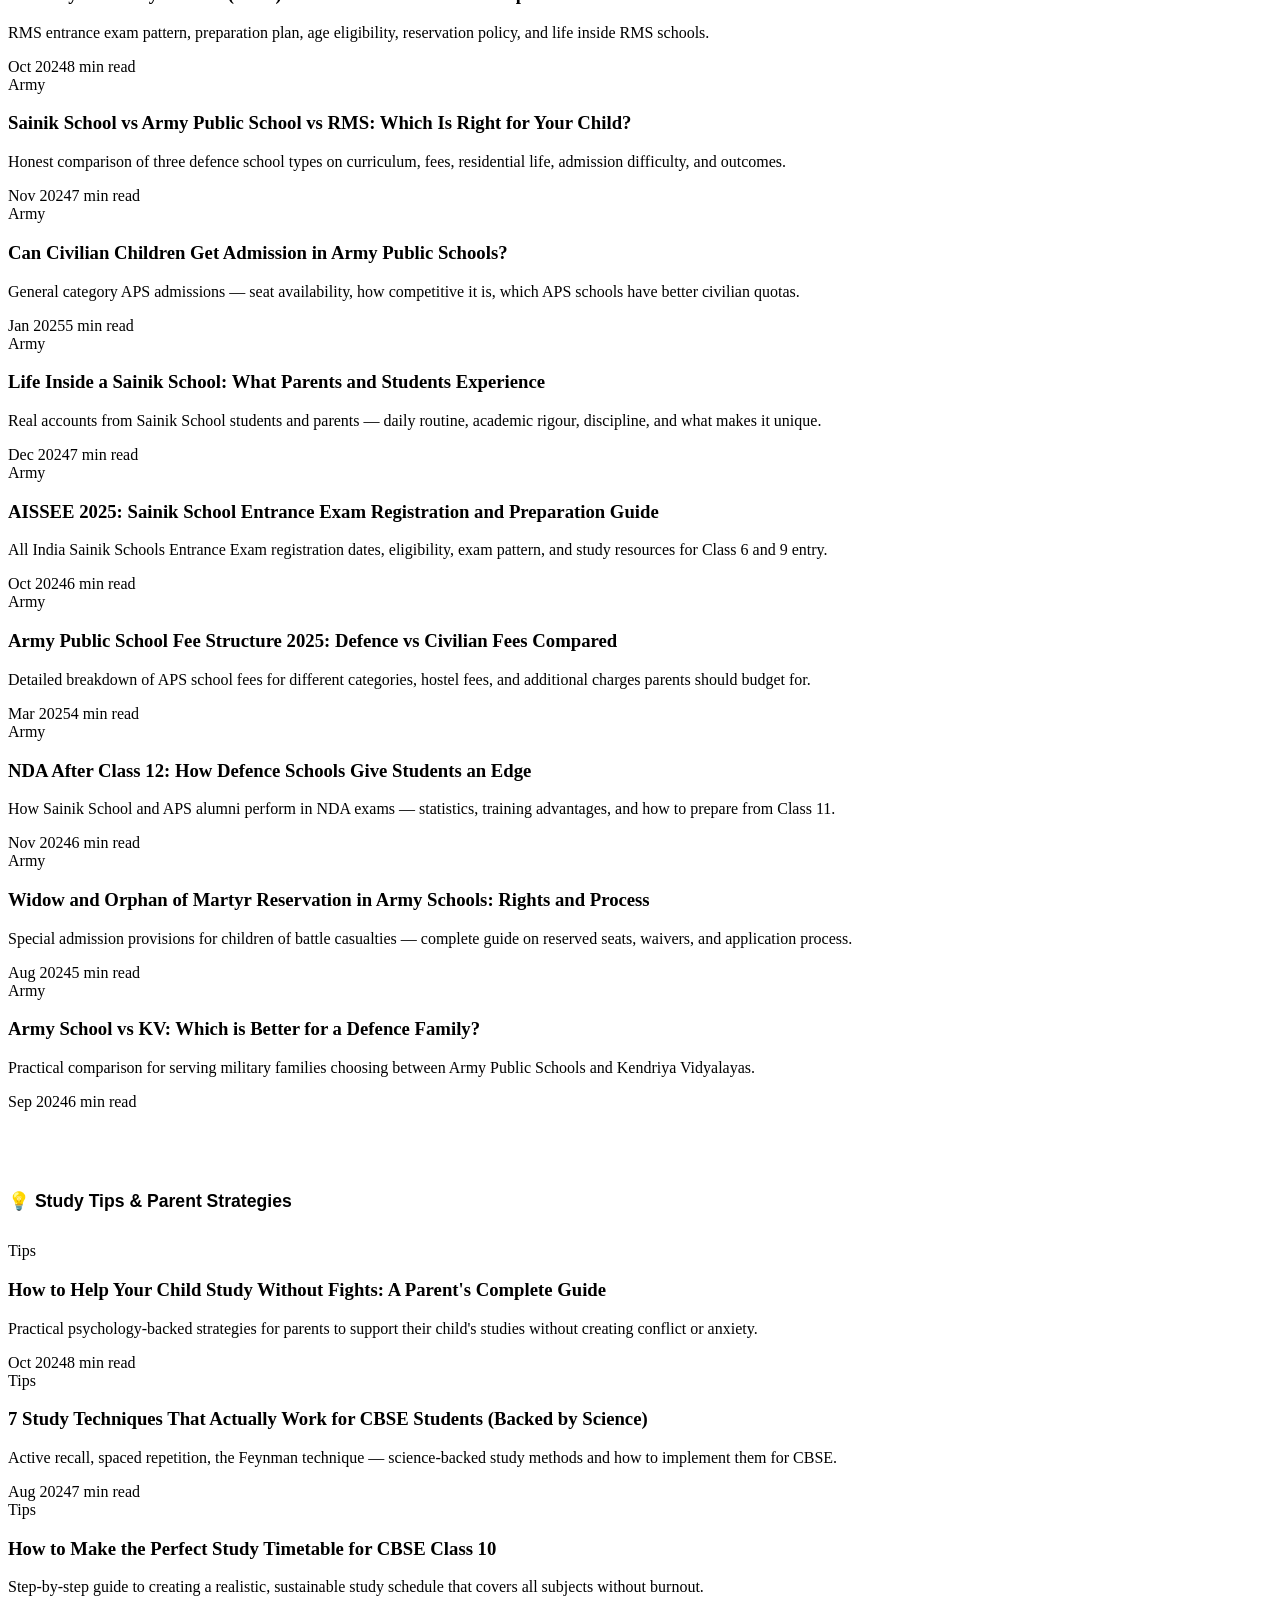
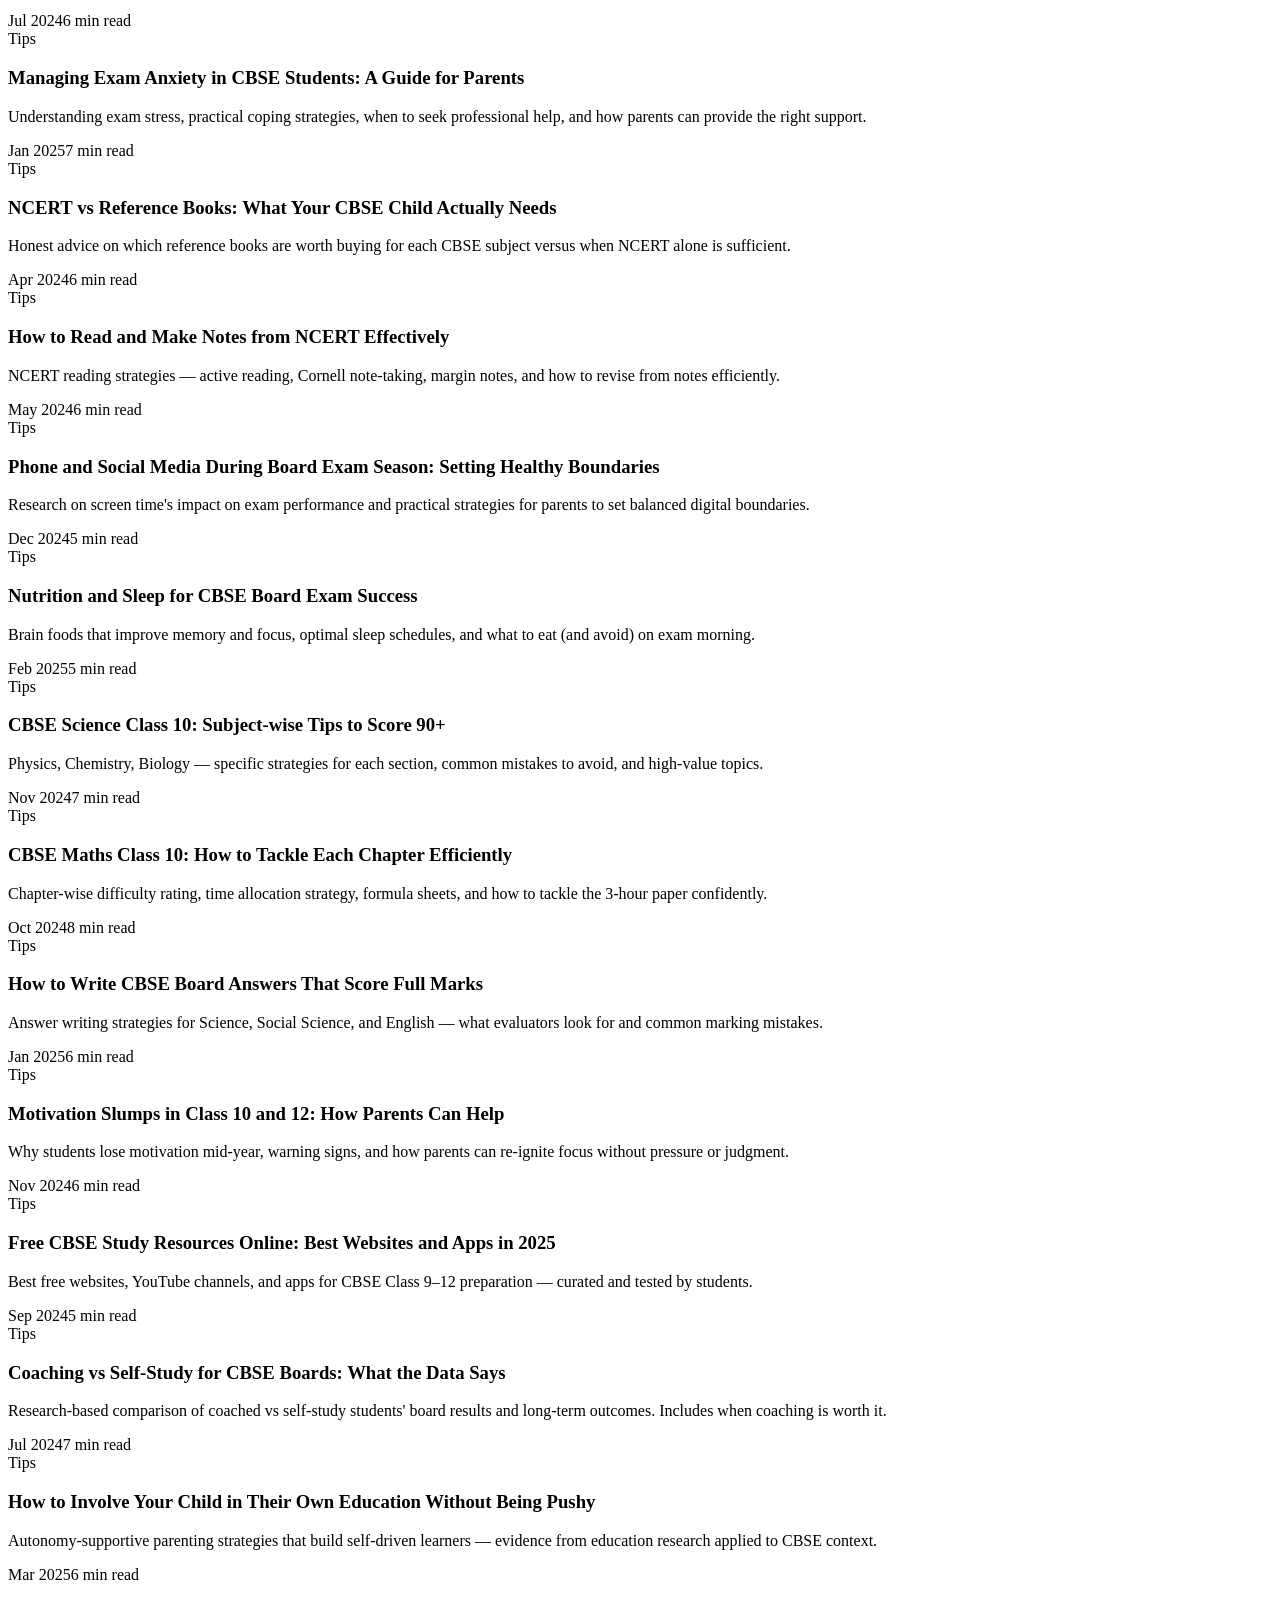
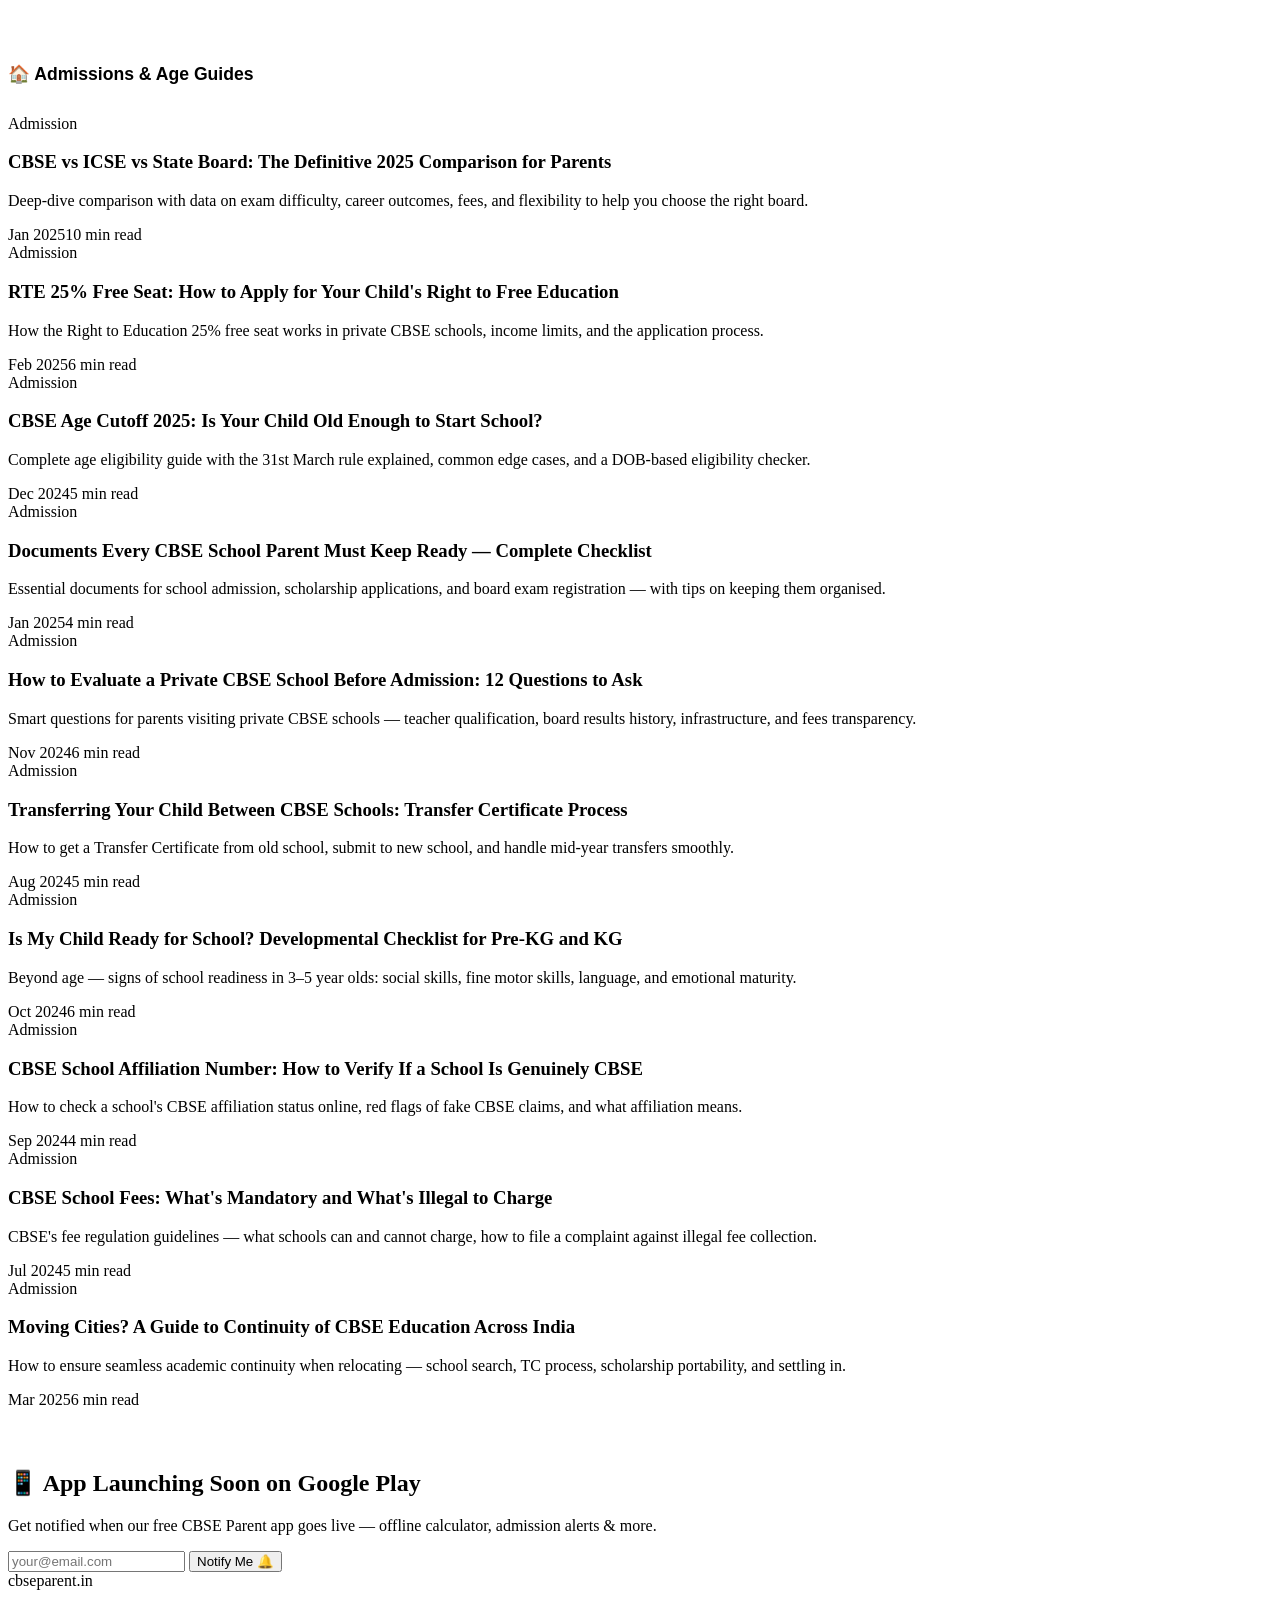
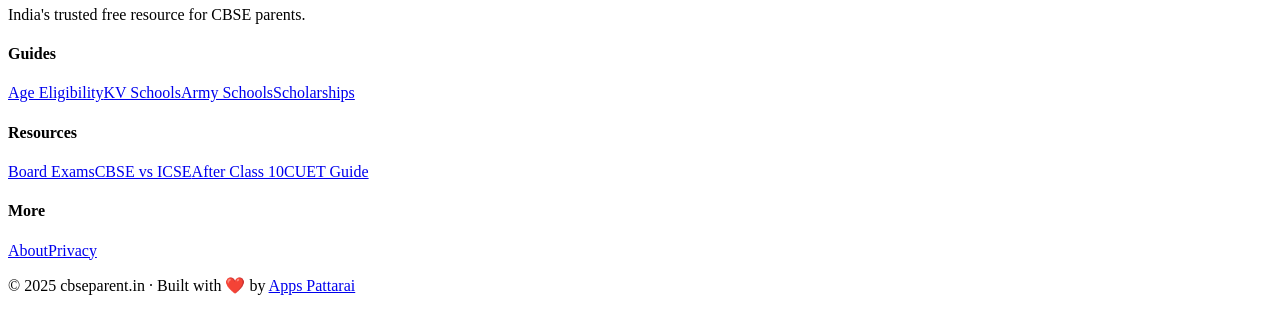
<file: blog.html>
<!DOCTYPE html>
<html lang="en">
<head>
<meta charset="UTF-8"><meta name="viewport" content="width=device-width,initial-scale=1">
<title>CBSE Parent Blog — 100+ Articles on Admissions, Exams, Scholarships & Tips | cbseparent.in</title>
<meta name="description" content="100+ expert articles for CBSE parents and students. KV admissions, board exam tips, scholarship guides, CUET, stream selection, study strategies and latest CBSE news.">
<meta name="keywords" content="CBSE blog, CBSE parent tips, KV admission tips, CBSE exam tips, CBSE scholarship guide, CBSE news 2025">
<link rel="stylesheet" href="css/style.css">
<style>
.blog-hero{background:linear-gradient(135deg,#0F4A28,#2E9B5B);padding:3rem 1.5rem;text-align:center}
.blog-hero h1{font-family:'Sora',sans-serif;font-size:1.9rem;font-weight:700;color:#fff;margin-bottom:8px}
.blog-hero p{color:rgba(255,255,255,0.75);font-size:14px}
.filter-bar{background:#fff;border-bottom:1px solid var(--border);padding:1rem 1.5rem;position:sticky;top:58px;z-index:50}
.filter-inner{max-width:var(--max);margin:0 auto;display:flex;gap:8px;flex-wrap:wrap;align-items:center}
.filter-btn{padding:6px 14px;border-radius:100px;font-size:12px;font-weight:600;border:1.5px solid var(--border);cursor:pointer;font-family:'Sora',sans-serif;color:var(--text2);background:#fff}
.filter-btn:hover,.filter-btn.active{background:var(--brand);color:#fff;border-color:var(--brand)}
.blog-count{margin-left:auto;font-size:12px;color:var(--text3);font-family:'Sora',sans-serif}
.blog-section{padding:2.5rem 0}
.blog-section-title{font-family:'Sora',sans-serif;font-size:1.1rem;font-weight:700;color:var(--brand-dark);margin-bottom:1.25rem;padding-bottom:10px;border-bottom:2px solid var(--brand-light);display:flex;align-items:center;gap:10px}
.blog-section-title span{background:var(--brand);color:#fff;border-radius:6px;padding:2px 10px;font-size:12px}
</style>
</head>
<body>
<nav>
<div class="nav-inner">
<a href="index.html" class="nav-logo"><span class="logo-cbse">cbse</span><span class="logo-parent">parent</span><span class="logo-dot">.</span><span class="logo-in">in</span></a>
<div class="nav-links">
<a href="index.html">Home</a><a href="age-eligibility.html">Age Guide</a><a href="kv-schools.html">KV Schools</a><a href="army-schools.html">Army Schools</a><a href="scholarships.html">Scholarships</a><a href="board-exams.html">Board Exams</a><a href="after-class10.html">After Class 10</a><a href="blog.html" class="nav-cta active">Blog</a>
</div>
<button class="hamburger" onclick="toggleNav()"><span></span><span></span><span></span></button>
</div>
<div class="mobile-nav" id="mobile-nav">
<a href="index.html">🏠 Home</a><a href="age-eligibility.html">📅 Age Eligibility</a><a href="kv-schools.html">🏫 KV Schools</a><a href="army-schools.html">⭐ Army Schools</a><a href="scholarships.html">🎓 Scholarships</a><a href="board-exams.html">📝 Board Exams</a><a href="after-class10.html">🚀 After Class 10</a><a href="blog.html">📰 Blog</a>
</div>
</nav>
<div class="coming-soon-banner">
<p><em>APP COMING SOON</em> Our free CBSE Parent app is almost ready! <button class="notify-btn" onclick="document.getElementById('notify-section').scrollIntoView({behavior:'smooth'})">Notify Me →</button></p>
</div>

<div class="blog-hero">
<h1>📰 CBSE Parent Blog</h1>
<p>100+ expert articles on admissions, exams, scholarships, tips and latest news</p>
</div>

<div class="filter-bar">
<div class="filter-inner">
<button class="filter-btn active" onclick="filterPosts('all',this)">All</button>
<button class="filter-btn" onclick="filterPosts('news',this)">📰 News</button>
<button class="filter-btn" onclick="filterPosts('kv',this)">🏫 KV</button>
<button class="filter-btn" onclick="filterPosts('exam',this)">📝 Exams</button>
<button class="filter-btn" onclick="filterPosts('scholarship',this)">🎓 Scholarships</button>
<button class="filter-btn" onclick="filterPosts('army',this)">⭐ Army Schools</button>
<button class="filter-btn" onclick="filterPosts('tips',this)">💡 Tips</button>
<button class="filter-btn" onclick="filterPosts('admission',this)">🏠 Admissions</button>
<span class="blog-count" id="post-count">100 articles</span>
</div>
</div>

<div class="page-wrap">
<div id="blog-container">

<!-- NEWS SECTION -->
<div class="blog-section" data-section="news">
<div class="blog-section-title">📰 Latest CBSE News <span>20 articles</span></div>
<div class="blog-grid" id="news-grid">
<div class="blog-card" data-category="news"><div class="blog-card-body"><span class="blog-tag news">News</span><h3>CBSE to Conduct Two Board Exams Per Year from 2025–26: What Parents Need to Know</h3><p>CBSE officially announces dual board exam schedule. First exam in Nov–Dec, second in Feb–March. Students can use the better score.</p></div><div class="blog-card-meta"><span>Dec 2024</span><span>6 min read</span></div></div>
<div class="blog-card" data-category="news"><div class="blog-card-body"><span class="blog-tag news">News</span><h3>CBSE Competency-Based Questions to Cover 50% of Board Papers from 2025</h3><p>CBSE shifts focus to application-based learning. MCQs, case studies, and source-based questions now form half of every paper.</p></div><div class="blog-card-meta"><span>Nov 2024</span><span>5 min read</span></div></div>
<div class="blog-card" data-category="news"><div class="blog-card-body"><span class="blog-tag news">News</span><h3>CBSE Open Book Exam Pilot: Which Schools Are Participating?</h3><p>CBSE launches an open book exam pilot for Classes 9 and 11 in select schools. How it works and what parents should know.</p></div><div class="blog-card-meta"><span>Nov 2024</span><span>4 min read</span></div></div>
<div class="blog-card" data-category="news"><div class="blog-card-body"><span class="blog-tag news">News</span><h3>CBSE Board Exam Dates 2025: Official Schedule Released</h3><p>CBSE releases the official Class 10 and 12 board exam datesheet for February–March 2025. Download the complete schedule here.</p></div><div class="blog-card-meta"><span>Oct 2024</span><span>3 min read</span></div></div>
<div class="blog-card" data-category="news"><div class="blog-card-body"><span class="blog-tag news">News</span><h3>KV Admission 2025–26: Registration Dates and New Rules Announced</h3><p>KVS announces key changes to the 2025–26 admission process including a new online portal and updated priority categories.</p></div><div class="blog-card-meta"><span>Jan 2025</span><span>5 min read</span></div></div>
<div class="blog-card" data-category="news"><div class="blog-card-body"><span class="blog-tag news">News</span><h3>CBSE Reduces Syllabus by 15% for 2024–25 Academic Year</h3><p>CBSE announces syllabus rationalisation. Which chapters are removed from Science, Maths, and Social Science for this year.</p></div><div class="blog-card-meta"><span>Apr 2024</span><span>5 min read</span></div></div>
<div class="blog-card" data-category="news"><div class="blog-card-body"><span class="blog-tag news">News</span><h3>CUET 2025 Notification: Registration Dates, Exam Pattern Changes</h3><p>NTA releases CUET 2025 notification with major changes to Section 2 subject list and reduced question count per paper.</p></div><div class="blog-card-meta"><span>Feb 2025</span><span>6 min read</span></div></div>
<div class="blog-card" data-category="news"><div class="blog-card-body"><span class="blog-tag news">News</span><h3>NMMS Scholarship 2024–25: State Exam Dates and Application Window Open</h3><p>States announce NMMS 2024–25 exam dates. Tamil Nadu, Maharashtra, Karnataka exam schedules and application deadlines.</p></div><div class="blog-card-meta"><span>Sep 2024</span><span>4 min read</span></div></div>
<div class="blog-card" data-category="news"><div class="blog-card-body"><span class="blog-tag news">News</span><h3>New NEP-Aligned CBSE Curriculum Rollout: What's Changing in 2025</h3><p>National Education Policy alignment means new integrated subjects, vocational options, and flexible stream choices for Class 11–12.</p></div><div class="blog-card-meta"><span>Mar 2025</span><span>7 min read</span></div></div>
<div class="blog-card" data-category="news"><div class="blog-card-body"><span class="blog-tag news">News</span><h3>CBSE Result 2024: Class 10 Pass Percentage Reaches All-Time High of 93.6%</h3><p>CBSE Class 10 2024 results analysis — state-wise pass percentages, gender gap, and highest scoring schools.</p></div><div class="blog-card-meta"><span>May 2024</span><span>4 min read</span></div></div>
<div class="blog-card" data-category="news"><div class="blog-card-body"><span class="blog-tag news">News</span><h3>Sainik Schools Now Open to Girls: Everything Parents Need to Know</h3><p>Following the 2021 policy, Sainik Schools have opened admissions for girls. Quota details, exam format and eligibility explained.</p></div><div class="blog-card-meta"><span>Dec 2024</span><span>5 min read</span></div></div>
<div class="blog-card" data-category="news"><div class="blog-card-body"><span class="blog-tag news">News</span><h3>CBSE Introduces Artificial Intelligence as Elective from Class 8: Parent Guide</h3><p>CBSE's AI curriculum explained — what Class 8–12 students will learn and how it benefits future career prospects.</p></div><div class="blog-card-meta"><span>Aug 2024</span><span>5 min read</span></div></div>
<div class="blog-card" data-category="news"><div class="blog-card-body"><span class="blog-tag news">News</span><h3>KVS Raises Annual Fee for Non-Defence Boys: New Fee Structure 2025</h3><p>KV fee structure update for 2025–26. Changes to VVN, computer fees, and what it means for your budget.</p></div><div class="blog-card-meta"><span>Mar 2025</span><span>3 min read</span></div></div>
<div class="blog-card" data-category="news"><div class="blog-card-body"><span class="blog-tag news">News</span><h3>CBSE Exam Centre Rationalisation: Students May Have to Travel More in 2025</h3><p>CBSE reduces the number of exam centres in some cities. How to check your child's centre and what to do if it's far.</p></div><div class="blog-card-meta"><span>Jan 2025</span><span>3 min read</span></div></div>
<div class="blog-card" data-category="news"><div class="blog-card-body"><span class="blog-tag news">News</span><h3>JEE Main 2025 Registration Opens: Key Dates for Class 12 Parents</h3><p>NTA opens JEE Main 2025 registration. Eligibility criteria, application process, and what's new this year.</p></div><div class="blog-card-meta"><span>Oct 2024</span><span>5 min read</span></div></div>
<div class="blog-card" data-category="news"><div class="blog-card-body"><span class="blog-tag news">News</span><h3>NEET UG 2025: Changes to Exam Pattern and Centre Allocation</h3><p>NTA announces NEET 2025 changes. Exam date, new exam pattern details, and how to apply — a guide for PCB students.</p></div><div class="blog-card-meta"><span>Nov 2024</span><span>5 min read</span></div></div>
<div class="blog-card" data-category="news"><div class="blog-card-body"><span class="blog-tag news">News</span><h3>CBSE Launches Digital Marksheet via DigiLocker: How to Download</h3><p>CBSE marksheets are now on DigiLocker immediately after result. How to access, verify, and share your child's digital marksheet.</p></div><div class="blog-card-meta"><span>May 2024</span><span>3 min read</span></div></div>
<div class="blog-card" data-category="news"><div class="blog-card-body"><span class="blog-tag news">News</span><h3>CBSE Introduces School Quality Assessment (SQAA) from 2025: What It Means</h3><p>CBSE's new school quality rating system explained. How it will affect admissions and school accountability for parents.</p></div><div class="blog-card-meta"><span>Feb 2025</span><span>4 min read</span></div></div>
<div class="blog-card" data-category="news"><div class="blog-card-body"><span class="blog-tag news">News</span><h3>New CBSE Affiliated Schools List 2025: 500+ Schools Added Across India</h3><p>CBSE affiliates over 500 new schools for 2025–26. How to check if your nearest school is CBSE-affiliated.</p></div><div class="blog-card-meta"><span>Jan 2025</span><span>3 min read</span></div></div>
<div class="blog-card" data-category="news"><div class="blog-card-body"><span class="blog-tag news">News</span><h3>RTE Act and CBSE Schools: Free Seats for EWS Children — Your Rights Explained</h3><p>Right to Education mandates 25% seats in private schools for economically weaker sections. How to apply and what documents are needed.</p></div><div class="blog-card-meta"><span>Apr 2024</span><span>6 min read</span></div></div>
</div>
</div>

<!-- KV SECTION -->
<div class="blog-section" data-section="kv">
<div class="blog-section-title">🏫 Kendriya Vidyalaya Guides <span>15 articles</span></div>
<div class="blog-grid">
<div class="blog-card" data-category="kv"><div class="blog-card-body"><span class="blog-tag kv">KV</span><h3>KV Admission 2025–26: 10 Tips to Maximise Your Child's Chances</h3><p>Practical advice from parents who've successfully navigated the KV admission process, including which KV schools to apply to.</p></div><div class="blog-card-meta"><span>Nov 2024</span><span>7 min read</span></div></div>
<div class="blog-card" data-category="kv"><div class="blog-card-body"><span class="blog-tag kv">KV</span><h3>KV Lottery System Explained: How It Works and How to Improve Your Odds</h3><p>The computerised KV lottery demystified. Which categories face the most competition and tips to improve your selection chances.</p></div><div class="blog-card-meta"><span>Feb 2025</span><span>6 min read</span></div></div>
<div class="blog-card" data-category="kv"><div class="blog-card-body"><span class="blog-tag kv">KV</span><h3>KV vs Private CBSE School: A Realistic Cost-Quality Comparison</h3><p>Honest comparison of KV and private CBSE schools on fees, infrastructure, teaching quality, and career outcomes.</p></div><div class="blog-card-meta"><span>Jan 2025</span><span>8 min read</span></div></div>
<div class="blog-card" data-category="kv"><div class="blog-card-body"><span class="blog-tag kv">KV</span><h3>How to Apply for KV Mid-Session Transfer When Your Family Relocates</h3><p>Step-by-step process for transferring your child to a KV school in a new city after a government transfer order.</p></div><div class="blog-card-meta"><span>Aug 2024</span><span>5 min read</span></div></div>
<div class="blog-card" data-category="kv"><div class="blog-card-body"><span class="blog-tag kv">KV</span><h3>KV Class 6 Admission: Selection Test Format and How to Prepare</h3><p>Many KVs hold a selection test for Class 6 due to high demand. Exam pattern, question types, and 6-week preparation plan.</p></div><div class="blog-card-meta"><span>Oct 2024</span><span>6 min read</span></div></div>
<div class="blog-card" data-category="kv"><div class="blog-card-body"><span class="blog-tag kv">KV</span><h3>Complete Document Checklist for KV Admission 2025</h3><p>Every document you need for KV application — service certificate, transfer order, birth certificate, category proof and more.</p></div><div class="blog-card-meta"><span>Feb 2025</span><span>4 min read</span></div></div>
<div class="blog-card" data-category="kv"><div class="blog-card-body"><span class="blog-tag kv">KV</span><h3>KV School Review: What Parents Say After 3 Years</h3><p>Real parent experiences from KV schools across India — teaching quality, infrastructure, activities, and areas for improvement.</p></div><div class="blog-card-meta"><span>Dec 2024</span><span>7 min read</span></div></div>
<div class="blog-card" data-category="kv"><div class="blog-card-body"><span class="blog-tag kv">KV</span><h3>How KV Handles Special Needs Children (CWSN): What Parents Should Know</h3><p>KV's inclusive education policy, special educator availability, age relaxation, and facilities for children with special needs.</p></div><div class="blog-card-meta"><span>Sep 2024</span><span>5 min read</span></div></div>
<div class="blog-card" data-category="kv"><div class="blog-card-body"><span class="blog-tag kv">KV</span><h3>KV Parent-Teacher Meeting Guide: How to Make the Most of PTMs</h3><p>Questions to ask, concerns to raise, and how to build a productive relationship with your child's KV teachers.</p></div><div class="blog-card-meta"><span>Jul 2024</span><span>4 min read</span></div></div>
<div class="blog-card" data-category="kv"><div class="blog-card-body"><span class="blog-tag kv">KV</span><h3>KV School Activities and Sports: What Your Child Gets Beyond Academics</h3><p>KV's co-curricular programme — sports, NCC, NSS, cultural activities, and how they contribute to holistic development.</p></div><div class="blog-card-meta"><span>Jun 2024</span><span>5 min read</span></div></div>
<div class="blog-card" data-category="kv"><div class="blog-card-body"><span class="blog-tag kv">KV</span><h3>Is KV Right for My Child? An Honest Assessment for Parents</h3><p>KV's genuine strengths and limitations. When KV is the best choice and when a private school might serve your child better.</p></div><div class="blog-card-meta"><span>Nov 2024</span><span>7 min read</span></div></div>
<div class="blog-card" data-category="kv"><div class="blog-card-body"><span class="blog-tag kv">KV</span><h3>KV Scholarship and Financial Aid Options for Students</h3><p>Beyond low fees — KV students can access multiple scholarships. Complete list with eligibility and how to apply.</p></div><div class="blog-card-meta"><span>Oct 2024</span><span>5 min read</span></div></div>
<div class="blog-card" data-category="kv"><div class="blog-card-body"><span class="blog-tag kv">KV</span><h3>Getting Into a KV as a General Category Child: Is It Possible?</h3><p>Honest look at civilian/general category KV admissions — success rates, which KVs have better general category availability.</p></div><div class="blog-card-meta"><span>Jan 2025</span><span>6 min read</span></div></div>
<div class="blog-card" data-category="kv"><div class="blog-card-body"><span class="blog-tag kv">KV</span><h3>KV Admission Rejection: What to Do Next and Alternatives to Consider</h3><p>Your child wasn't selected for KV. Concrete next steps: other options, re-applying, and comparable affordable CBSE schools.</p></div><div class="blog-card-meta"><span>Apr 2024</span><span>5 min read</span></div></div>
<div class="blog-card" data-category="kv"><div class="blog-card-body"><span class="blog-tag kv">KV</span><h3>KVS Sangathan: How the Organisation Works and Who Runs KV Schools</h3><p>Understanding KVS governance, regional offices, school principals' authority, and grievance redressal channels for parents.</p></div><div class="blog-card-meta"><span>Mar 2024</span><span>4 min read</span></div></div>
</div>
</div>

<!-- EXAM SECTION -->
<div class="blog-section" data-section="exam">
<div class="blog-section-title">📝 Board Exam Guides <span>15 articles</span></div>
<div class="blog-grid">
<div class="blog-card" data-category="exam"><div class="blog-card-body"><span class="blog-tag exam">Exams</span><h3>CBSE Class 10 Maths: Standard vs Basic — Which Should Your Child Choose?</h3><p>Detailed comparison of CBSE Maths Standard and Basic papers with syllabus differences, difficulty level, and career implications.</p></div><div class="blog-card-meta"><span>Aug 2024</span><span>6 min read</span></div></div>
<div class="blog-card" data-category="exam"><div class="blog-card-body"><span class="blog-tag exam">Exams</span><h3>CBSE Compartment Exam 2025: Dates, Eligibility, Application and How to Pass</h3><p>Everything about CBSE compartment exams — who is eligible, how to apply, syllabus, and strategies to clear it on the first attempt.</p></div><div class="blog-card-meta"><span>Jun 2024</span><span>7 min read</span></div></div>
<div class="blog-card" data-category="exam"><div class="blog-card-body"><span class="blog-tag exam">Exams</span><h3>How to Check CBSE Result 2025: DigiLocker, Portal, SMS — All Methods</h3><p>Step-by-step guide to checking Class 10 and 12 results online, downloading marksheet from DigiLocker, and what to do if results are wrong.</p></div><div class="blog-card-meta"><span>May 2024</span><span>4 min read</span></div></div>
<div class="blog-card" data-category="exam"><div class="blog-card-body"><span class="blog-tag exam">Exams</span><h3>CBSE Improvement Exam: Can My Child Appear Again to Improve Marks?</h3><p>How CBSE's improvement exam works, who can apply, the difference between improvement and compartment, and how it affects college admissions.</p></div><div class="blog-card-meta"><span>Jun 2024</span><span>5 min read</span></div></div>
<div class="blog-card" data-category="exam"><div class="blog-card-body"><span class="blog-tag exam">Exams</span><h3>CBSE Internal Assessment Explained: 20 Marks Your Child Shouldn't Lose</h3><p>How internal assessment marks are calculated, what teachers look for, and how to ensure your child scores full 20 marks.</p></div><div class="blog-card-meta"><span>Sep 2024</span><span>5 min read</span></div></div>
<div class="blog-card" data-category="exam"><div class="blog-card-body"><span class="blog-tag exam">Exams</span><h3>CBSE Verification of Marks and Re-evaluation: A Step-by-Step Guide</h3><p>How to challenge CBSE board marks — verification, photocopy of answer sheet, and re-evaluation process with fees and timelines.</p></div><div class="blog-card-meta"><span>May 2024</span><span>5 min read</span></div></div>
<div class="blog-card" data-category="exam"><div class="blog-card-body"><span class="blog-tag exam">Exams</span><h3>The New CBSE Twice-a-Year Board Exam: Benefits and Concerns for Parents</h3><p>Balanced analysis of CBSE's dual exam proposal — benefits for students, logistical concerns, and what early implementation will look like.</p></div><div class="blog-card-meta"><span>Dec 2024</span><span>8 min read</span></div></div>
<div class="blog-card" data-category="exam"><div class="blog-card-body"><span class="blog-tag exam">Exams</span><h3>Last 3 Months CBSE Board Exam Preparation Plan — Class 10</h3><p>Month-by-month preparation plan for CBSE Class 10 boards with weekly targets, revision schedule, and mock test strategy.</p></div><div class="blog-card-meta"><span>Nov 2024</span><span>8 min read</span></div></div>
<div class="blog-card" data-category="exam"><div class="blog-card-body"><span class="blog-tag exam">Exams</span><h3>How to Score 95%+ in CBSE Class 12: Insights from Top Scorers</h3><p>Strategies from CBSE Class 12 toppers — subject-wise tips, answer writing techniques, and time management in the exam hall.</p></div><div class="blog-card-meta"><span>Nov 2024</span><span>7 min read</span></div></div>
<div class="blog-card" data-category="exam"><div class="blog-card-body"><span class="blog-tag exam">Exams</span><h3>CBSE Class 12 Practical Exams: What Parents Need to Know</h3><p>How CBSE practicals are conducted, evaluated, and when they happen — Science, Computer Science, and other subjects explained.</p></div><div class="blog-card-meta"><span>Dec 2024</span><span>5 min read</span></div></div>
<div class="blog-card" data-category="exam"><div class="blog-card-body"><span class="blog-tag exam">Exams</span><h3>JEE Main 2025: Complete Preparation Guide for Class 12 Parents</h3><p>JEE Main eligibility, registration, syllabus alignment with CBSE, and how to balance board exams with JEE preparation.</p></div><div class="blog-card-meta"><span>Sep 2024</span><span>8 min read</span></div></div>
<div class="blog-card" data-category="exam"><div class="blog-card-body"><span class="blog-tag exam">Exams</span><h3>NEET 2025 Preparation: Starting Early from Class 11</h3><p>Why NEET preparation should start in Class 11, key topics, best reference books alongside NCERT, and realistic score targets.</p></div><div class="blog-card-meta"><span>Apr 2024</span><span>7 min read</span></div></div>
<div class="blog-card" data-category="exam"><div class="blog-card-body"><span class="blog-tag exam">Exams</span><h3>CBSE vs State Board: Which Is Easier to Score High In?</h3><p>Data-driven comparison of CBSE and state board marking schemes, average scores, and normalisation policies for central university admissions.</p></div><div class="blog-card-meta"><span>Jun 2024</span><span>6 min read</span></div></div>
<div class="blog-card" data-category="exam"><div class="blog-card-body"><span class="blog-tag exam">Exams</span><h3>Exam Day Checklist for CBSE Board Students: What to Bring, What to Avoid</h3><p>Complete exam day checklist — hall ticket, stationery, rules, and do's and don'ts for the CBSE board exam centre.</p></div><div class="blog-card-meta"><span>Feb 2025</span><span>4 min read</span></div></div>
<div class="blog-card" data-category="exam"><div class="blog-card-body"><span class="blog-tag exam">Exams</span><h3>CUET vs JEE vs NEET: Which Exam Does Your Child Need?</h3><p>A clear breakdown of which entrance exam applies to which career goal and how each exam's competition level compares.</p></div><div class="blog-card-meta"><span>Jan 2025</span><span>6 min read</span></div></div>
</div>
</div>

<!-- SCHOLARSHIP SECTION -->
<div class="blog-section" data-section="scholarship">
<div class="blog-section-title">🎓 Scholarships <span>15 articles</span></div>
<div class="blog-grid">
<div class="blog-card" data-category="scholarship"><div class="blog-card-body"><span class="blog-tag scholarship">Scholarship</span><h3>NMMS 2025: Complete Guide — Eligibility, Exam Date & Step-by-Step Application</h3><p>Everything about the National Means-cum-Merit Scholarship — who qualifies, how the state exam works, and how to apply online.</p></div><div class="blog-card-meta"><span>Sep 2024</span><span>8 min read</span></div></div>
<div class="blog-card" data-category="scholarship"><div class="blog-card-body"><span class="blog-tag scholarship">Scholarship</span><h3>CBSE Single Girl Child Scholarship 2025: How to Apply and Renew</h3><p>Step-by-step application guide for the CBSE meritorious single girl child scholarship — eligibility, form link, and renewal process.</p></div><div class="blog-card-meta"><span>Jun 2024</span><span>5 min read</span></div></div>
<div class="blog-card" data-category="scholarship"><div class="blog-card-body"><span class="blog-tag scholarship">Scholarship</span><h3>CSSS Scholarship After Class 12: How to Claim ₹12,000/Year</h3><p>Central Sector Scheme of Scholarships complete guide — eligibility criteria, income limits, application process on NSP portal.</p></div><div class="blog-card-meta"><span>Jul 2024</span><span>6 min read</span></div></div>
<div class="blog-card" data-category="scholarship"><div class="blog-card-body"><span class="blog-tag scholarship">Scholarship</span><h3>INSPIRE Scholarship: ₹80,000/Year for Top Science Students</h3><p>DST's INSPIRE scholarship for students in top 1% of Class 12. Who qualifies, how to apply, and what courses it covers.</p></div><div class="blog-card-meta"><span>Jun 2024</span><span>5 min read</span></div></div>
<div class="blog-card" data-category="scholarship"><div class="blog-card-body"><span class="blog-tag scholarship">Scholarship</span><h3>National Scholarship Portal (NSP) Guide: All Scholarships in One Place</h3><p>How to use scholarships.gov.in — creating an account, searching for eligible schemes, applying, and tracking status.</p></div><div class="blog-card-meta"><span>Aug 2024</span><span>6 min read</span></div></div>
<div class="blog-card" data-category="scholarship"><div class="blog-card-body"><span class="blog-tag scholarship">Scholarship</span><h3>Tamil Nadu State Scholarships for CBSE Students — Complete 2025 List</h3><p>State government scholarships available to Tamil Nadu students studying in CBSE schools — eligibility, amounts, and how to apply.</p></div><div class="blog-card-meta"><span>Oct 2024</span><span>6 min read</span></div></div>
<div class="blog-card" data-category="scholarship"><div class="blog-card-body"><span class="blog-tag scholarship">Scholarship</span><h3>SC/ST Scholarship for CBSE Students: Pre-Matric and Post-Matric Schemes</h3><p>Complete guide to central and state scholarships for SC and ST students at Class 9–12 and college level.</p></div><div class="blog-card-meta"><span>Sep 2024</span><span>5 min read</span></div></div>
<div class="blog-card" data-category="scholarship"><div class="blog-card-body"><span class="blog-tag scholarship">Scholarship</span><h3>Minority Scholarships for CBSE Students: Pre-Matric, Post-Matric, Merit-cum-Means</h3><p>Scholarships from the Ministry of Minority Affairs for Muslim, Christian, Sikh, Buddhist, and Parsi CBSE students.</p></div><div class="blog-card-meta"><span>Aug 2024</span><span>5 min read</span></div></div>
<div class="blog-card" data-category="scholarship"><div class="blog-card-body"><span class="blog-tag scholarship">Scholarship</span><h3>Scholarship vs Education Loan: What's the Right Choice for Your Family?</h3><p>When to apply for scholarships vs education loans — pros, cons, tax benefits, and how to combine both for maximum benefit.</p></div><div class="blog-card-meta"><span>Nov 2024</span><span>7 min read</span></div></div>
<div class="blog-card" data-category="scholarship"><div class="blog-card-body"><span class="blog-tag scholarship">Scholarship</span><h3>Vidyalakshmi Portal: Education Loans for CBSE Graduates — How It Works</h3><p>The government's Vidyalakshmi portal for education loans — applying, interest rates, and how it compares to bank loans.</p></div><div class="blog-card-meta"><span>Oct 2024</span><span>5 min read</span></div></div>
<div class="blog-card" data-category="scholarship"><div class="blog-card-body"><span class="blog-tag scholarship">Scholarship</span><h3>Top Private Scholarships for CBSE Class 10 and 12 Toppers</h3><p>Private and corporate scholarships from Tata, Infosys, L&T, Bajaj, and others for high-achieving CBSE students.</p></div><div class="blog-card-meta"><span>Jul 2024</span><span>6 min read</span></div></div>
<div class="blog-card" data-category="scholarship"><div class="blog-card-body"><span class="blog-tag scholarship">Scholarship</span><h3>OBC Scholarship for CBSE Students: Central and State Schemes Explained</h3><p>Pre-matric and post-matric scholarships for OBC students — income limits, application process, and required documents.</p></div><div class="blog-card-meta"><span>Sep 2024</span><span>5 min read</span></div></div>
<div class="blog-card" data-category="scholarship"><div class="blog-card-body"><span class="blog-tag scholarship">Scholarship</span><h3>Army Welfare Scholarships for Children of Defence Personnel</h3><p>AWWA, AFWWA, and other defence welfare scholarships — eligibility, amounts, and how serving and ex-servicemen children can apply.</p></div><div class="blog-card-meta"><span>Nov 2024</span><span>5 min read</span></div></div>
<div class="blog-card" data-category="scholarship"><div class="blog-card-body"><span class="blog-tag scholarship">Scholarship</span><h3>How to Renew Your NMMS Scholarship Every Year Without Losing It</h3><p>NMMS renewal conditions — minimum marks required, how to apply for renewal on NSP, and what happens if you miss the deadline.</p></div><div class="blog-card-meta"><span>Aug 2024</span><span>4 min read</span></div></div>
<div class="blog-card" data-category="scholarship"><div class="blog-card-body"><span class="blog-tag scholarship">Scholarship</span><h3>PM YASASVI Scholarship: New Scheme for OBC/EBC Students</h3><p>PM Young Achievers Scholarship Award Scheme — eligibility, exam date, registration, and how it replaces the old pre-matric schemes.</p></div><div class="blog-card-meta"><span>Dec 2024</span><span>6 min read</span></div></div>
</div>
</div>

<!-- ARMY SCHOOLS -->
<div class="blog-section" data-section="army">
<div class="blog-section-title">⭐ Army & Defence Schools <span>10 articles</span></div>
<div class="blog-grid">
<div class="blog-card" data-category="army"><div class="blog-card-body"><span class="blog-tag army">Army</span><h3>Army Public School Admission 2025: AISCE Exam Guide and How to Prepare</h3><p>Complete APS AISCE entrance exam guide — syllabus, past papers, preparation timeline, and top-scoring strategies.</p></div><div class="blog-card-meta"><span>Sep 2024</span><span>7 min read</span></div></div>
<div class="blog-card" data-category="army"><div class="blog-card-body"><span class="blog-tag army">Army</span><h3>Rashtriya Military Schools (RMS) Class 6 Admission: The Complete Parent Guide</h3><p>RMS entrance exam pattern, preparation plan, age eligibility, reservation policy, and life inside RMS schools.</p></div><div class="blog-card-meta"><span>Oct 2024</span><span>8 min read</span></div></div>
<div class="blog-card" data-category="army"><div class="blog-card-body"><span class="blog-tag army">Army</span><h3>Sainik School vs Army Public School vs RMS: Which Is Right for Your Child?</h3><p>Honest comparison of three defence school types on curriculum, fees, residential life, admission difficulty, and outcomes.</p></div><div class="blog-card-meta"><span>Nov 2024</span><span>7 min read</span></div></div>
<div class="blog-card" data-category="army"><div class="blog-card-body"><span class="blog-tag army">Army</span><h3>Can Civilian Children Get Admission in Army Public Schools?</h3><p>General category APS admissions — seat availability, how competitive it is, which APS schools have better civilian quotas.</p></div><div class="blog-card-meta"><span>Jan 2025</span><span>5 min read</span></div></div>
<div class="blog-card" data-category="army"><div class="blog-card-body"><span class="blog-tag army">Army</span><h3>Life Inside a Sainik School: What Parents and Students Experience</h3><p>Real accounts from Sainik School students and parents — daily routine, academic rigour, discipline, and what makes it unique.</p></div><div class="blog-card-meta"><span>Dec 2024</span><span>7 min read</span></div></div>
<div class="blog-card" data-category="army"><div class="blog-card-body"><span class="blog-tag army">Army</span><h3>AISSEE 2025: Sainik School Entrance Exam Registration and Preparation Guide</h3><p>All India Sainik Schools Entrance Exam registration dates, eligibility, exam pattern, and study resources for Class 6 and 9 entry.</p></div><div class="blog-card-meta"><span>Oct 2024</span><span>6 min read</span></div></div>
<div class="blog-card" data-category="army"><div class="blog-card-body"><span class="blog-tag army">Army</span><h3>Army Public School Fee Structure 2025: Defence vs Civilian Fees Compared</h3><p>Detailed breakdown of APS school fees for different categories, hostel fees, and additional charges parents should budget for.</p></div><div class="blog-card-meta"><span>Mar 2025</span><span>4 min read</span></div></div>
<div class="blog-card" data-category="army"><div class="blog-card-body"><span class="blog-tag army">Army</span><h3>NDA After Class 12: How Defence Schools Give Students an Edge</h3><p>How Sainik School and APS alumni perform in NDA exams — statistics, training advantages, and how to prepare from Class 11.</p></div><div class="blog-card-meta"><span>Nov 2024</span><span>6 min read</span></div></div>
<div class="blog-card" data-category="army"><div class="blog-card-body"><span class="blog-tag army">Army</span><h3>Widow and Orphan of Martyr Reservation in Army Schools: Rights and Process</h3><p>Special admission provisions for children of battle casualties — complete guide on reserved seats, waivers, and application process.</p></div><div class="blog-card-meta"><span>Aug 2024</span><span>5 min read</span></div></div>
<div class="blog-card" data-category="army"><div class="blog-card-body"><span class="blog-tag army">Army</span><h3>Army School vs KV: Which is Better for a Defence Family?</h3><p>Practical comparison for serving military families choosing between Army Public Schools and Kendriya Vidyalayas.</p></div><div class="blog-card-meta"><span>Sep 2024</span><span>6 min read</span></div></div>
</div>
</div>

<!-- TIPS SECTION -->
<div class="blog-section" data-section="tips">
<div class="blog-section-title">💡 Study Tips & Parent Strategies <span>15 articles</span></div>
<div class="blog-grid">
<div class="blog-card" data-category="tips"><div class="blog-card-body"><span class="blog-tag tips">Tips</span><h3>How to Help Your Child Study Without Fights: A Parent's Complete Guide</h3><p>Practical psychology-backed strategies for parents to support their child's studies without creating conflict or anxiety.</p></div><div class="blog-card-meta"><span>Oct 2024</span><span>8 min read</span></div></div>
<div class="blog-card" data-category="tips"><div class="blog-card-body"><span class="blog-tag tips">Tips</span><h3>7 Study Techniques That Actually Work for CBSE Students (Backed by Science)</h3><p>Active recall, spaced repetition, the Feynman technique — science-backed study methods and how to implement them for CBSE.</p></div><div class="blog-card-meta"><span>Aug 2024</span><span>7 min read</span></div></div>
<div class="blog-card" data-category="tips"><div class="blog-card-body"><span class="blog-tag tips">Tips</span><h3>How to Make the Perfect Study Timetable for CBSE Class 10</h3><p>Step-by-step guide to creating a realistic, sustainable study schedule that covers all subjects without burnout.</p></div><div class="blog-card-meta"><span>Jul 2024</span><span>6 min read</span></div></div>
<div class="blog-card" data-category="tips"><div class="blog-card-body"><span class="blog-tag tips">Tips</span><h3>Managing Exam Anxiety in CBSE Students: A Guide for Parents</h3><p>Understanding exam stress, practical coping strategies, when to seek professional help, and how parents can provide the right support.</p></div><div class="blog-card-meta"><span>Jan 2025</span><span>7 min read</span></div></div>
<div class="blog-card" data-category="tips"><div class="blog-card-body"><span class="blog-tag tips">Tips</span><h3>NCERT vs Reference Books: What Your CBSE Child Actually Needs</h3><p>Honest advice on which reference books are worth buying for each CBSE subject versus when NCERT alone is sufficient.</p></div><div class="blog-card-meta"><span>Apr 2024</span><span>6 min read</span></div></div>
<div class="blog-card" data-category="tips"><div class="blog-card-body"><span class="blog-tag tips">Tips</span><h3>How to Read and Make Notes from NCERT Effectively</h3><p>NCERT reading strategies — active reading, Cornell note-taking, margin notes, and how to revise from notes efficiently.</p></div><div class="blog-card-meta"><span>May 2024</span><span>6 min read</span></div></div>
<div class="blog-card" data-category="tips"><div class="blog-card-body"><span class="blog-tag tips">Tips</span><h3>Phone and Social Media During Board Exam Season: Setting Healthy Boundaries</h3><p>Research on screen time's impact on exam performance and practical strategies for parents to set balanced digital boundaries.</p></div><div class="blog-card-meta"><span>Dec 2024</span><span>5 min read</span></div></div>
<div class="blog-card" data-category="tips"><div class="blog-card-body"><span class="blog-tag tips">Tips</span><h3>Nutrition and Sleep for CBSE Board Exam Success</h3><p>Brain foods that improve memory and focus, optimal sleep schedules, and what to eat (and avoid) on exam morning.</p></div><div class="blog-card-meta"><span>Feb 2025</span><span>5 min read</span></div></div>
<div class="blog-card" data-category="tips"><div class="blog-card-body"><span class="blog-tag tips">Tips</span><h3>CBSE Science Class 10: Subject-wise Tips to Score 90+</h3><p>Physics, Chemistry, Biology — specific strategies for each section, common mistakes to avoid, and high-value topics.</p></div><div class="blog-card-meta"><span>Nov 2024</span><span>7 min read</span></div></div>
<div class="blog-card" data-category="tips"><div class="blog-card-body"><span class="blog-tag tips">Tips</span><h3>CBSE Maths Class 10: How to Tackle Each Chapter Efficiently</h3><p>Chapter-wise difficulty rating, time allocation strategy, formula sheets, and how to tackle the 3-hour paper confidently.</p></div><div class="blog-card-meta"><span>Oct 2024</span><span>8 min read</span></div></div>
<div class="blog-card" data-category="tips"><div class="blog-card-body"><span class="blog-tag tips">Tips</span><h3>How to Write CBSE Board Answers That Score Full Marks</h3><p>Answer writing strategies for Science, Social Science, and English — what evaluators look for and common marking mistakes.</p></div><div class="blog-card-meta"><span>Jan 2025</span><span>6 min read</span></div></div>
<div class="blog-card" data-category="tips"><div class="blog-card-body"><span class="blog-tag tips">Tips</span><h3>Motivation Slumps in Class 10 and 12: How Parents Can Help</h3><p>Why students lose motivation mid-year, warning signs, and how parents can re-ignite focus without pressure or judgment.</p></div><div class="blog-card-meta"><span>Nov 2024</span><span>6 min read</span></div></div>
<div class="blog-card" data-category="tips"><div class="blog-card-body"><span class="blog-tag tips">Tips</span><h3>Free CBSE Study Resources Online: Best Websites and Apps in 2025</h3><p>Best free websites, YouTube channels, and apps for CBSE Class 9–12 preparation — curated and tested by students.</p></div><div class="blog-card-meta"><span>Sep 2024</span><span>5 min read</span></div></div>
<div class="blog-card" data-category="tips"><div class="blog-card-body"><span class="blog-tag tips">Tips</span><h3>Coaching vs Self-Study for CBSE Boards: What the Data Says</h3><p>Research-based comparison of coached vs self-study students' board results and long-term outcomes. Includes when coaching is worth it.</p></div><div class="blog-card-meta"><span>Jul 2024</span><span>7 min read</span></div></div>
<div class="blog-card" data-category="tips"><div class="blog-card-body"><span class="blog-tag tips">Tips</span><h3>How to Involve Your Child in Their Own Education Without Being Pushy</h3><p>Autonomy-supportive parenting strategies that build self-driven learners — evidence from education research applied to CBSE context.</p></div><div class="blog-card-meta"><span>Mar 2025</span><span>6 min read</span></div></div>
</div>
</div>

<!-- ADMISSIONS SECTION -->
<div class="blog-section" data-section="admission">
<div class="blog-section-title">🏠 Admissions & Age Guides <span>10 articles</span></div>
<div class="blog-grid">
<div class="blog-card" data-category="admission"><div class="blog-card-body"><span class="blog-tag">Admission</span><h3>CBSE vs ICSE vs State Board: The Definitive 2025 Comparison for Parents</h3><p>Deep-dive comparison with data on exam difficulty, career outcomes, fees, and flexibility to help you choose the right board.</p></div><div class="blog-card-meta"><span>Jan 2025</span><span>10 min read</span></div></div>
<div class="blog-card" data-category="admission"><div class="blog-card-body"><span class="blog-tag">Admission</span><h3>RTE 25% Free Seat: How to Apply for Your Child's Right to Free Education</h3><p>How the Right to Education 25% free seat works in private CBSE schools, income limits, and the application process.</p></div><div class="blog-card-meta"><span>Feb 2025</span><span>6 min read</span></div></div>
<div class="blog-card" data-category="admission"><div class="blog-card-body"><span class="blog-tag">Admission</span><h3>CBSE Age Cutoff 2025: Is Your Child Old Enough to Start School?</h3><p>Complete age eligibility guide with the 31st March rule explained, common edge cases, and a DOB-based eligibility checker.</p></div><div class="blog-card-meta"><span>Dec 2024</span><span>5 min read</span></div></div>
<div class="blog-card" data-category="admission"><div class="blog-card-body"><span class="blog-tag">Admission</span><h3>Documents Every CBSE School Parent Must Keep Ready — Complete Checklist</h3><p>Essential documents for school admission, scholarship applications, and board exam registration — with tips on keeping them organised.</p></div><div class="blog-card-meta"><span>Jan 2025</span><span>4 min read</span></div></div>
<div class="blog-card" data-category="admission"><div class="blog-card-body"><span class="blog-tag">Admission</span><h3>How to Evaluate a Private CBSE School Before Admission: 12 Questions to Ask</h3><p>Smart questions for parents visiting private CBSE schools — teacher qualification, board results history, infrastructure, and fees transparency.</p></div><div class="blog-card-meta"><span>Nov 2024</span><span>6 min read</span></div></div>
<div class="blog-card" data-category="admission"><div class="blog-card-body"><span class="blog-tag">Admission</span><h3>Transferring Your Child Between CBSE Schools: Transfer Certificate Process</h3><p>How to get a Transfer Certificate from old school, submit to new school, and handle mid-year transfers smoothly.</p></div><div class="blog-card-meta"><span>Aug 2024</span><span>5 min read</span></div></div>
<div class="blog-card" data-category="admission"><div class="blog-card-body"><span class="blog-tag">Admission</span><h3>Is My Child Ready for School? Developmental Checklist for Pre-KG and KG</h3><p>Beyond age — signs of school readiness in 3–5 year olds: social skills, fine motor skills, language, and emotional maturity.</p></div><div class="blog-card-meta"><span>Oct 2024</span><span>6 min read</span></div></div>
<div class="blog-card" data-category="admission"><div class="blog-card-body"><span class="blog-tag">Admission</span><h3>CBSE School Affiliation Number: How to Verify If a School Is Genuinely CBSE</h3><p>How to check a school's CBSE affiliation status online, red flags of fake CBSE claims, and what affiliation means.</p></div><div class="blog-card-meta"><span>Sep 2024</span><span>4 min read</span></div></div>
<div class="blog-card" data-category="admission"><div class="blog-card-body"><span class="blog-tag">Admission</span><h3>CBSE School Fees: What's Mandatory and What's Illegal to Charge</h3><p>CBSE's fee regulation guidelines — what schools can and cannot charge, how to file a complaint against illegal fee collection.</p></div><div class="blog-card-meta"><span>Jul 2024</span><span>5 min read</span></div></div>
<div class="blog-card" data-category="admission"><div class="blog-card-body"><span class="blog-tag">Admission</span><h3>Moving Cities? A Guide to Continuity of CBSE Education Across India</h3><p>How to ensure seamless academic continuity when relocating — school search, TC process, scholarship portability, and settling in.</p></div><div class="blog-card-meta"><span>Mar 2025</span><span>6 min read</span></div></div>
</div>
</div>

</div><!-- end blog-container -->

<div class="cta-box" id="notify-section">
<h2>📱 App Launching Soon on Google Play</h2>
<p>Get notified when our free CBSE Parent app goes live — offline calculator, admission alerts & more.</p>
<form class="notify-form" onsubmit="submitNotify(event)">
<input type="email" id="notify-email" placeholder="your@email.com" required>
<button type="submit">Notify Me 🔔</button>
</form>
</div>
</div>

<footer>
<div class="footer-inner">
<div class="footer-grid">
<div class="footer-brand"><div class="footer-logo"><span class="logo-cbse">cbse</span><span class="logo-parent">parent</span><span class="logo-dot">.</span><span class="logo-in">in</span></div><p>India's trusted free resource for CBSE parents.</p></div>
<div class="footer-col"><h4>Guides</h4><a href="age-eligibility.html">Age Eligibility</a><a href="kv-schools.html">KV Schools</a><a href="army-schools.html">Army Schools</a><a href="scholarships.html">Scholarships</a></div>
<div class="footer-col"><h4>Resources</h4><a href="board-exams.html">Board Exams</a><a href="cbse-vs-icse.html">CBSE vs ICSE</a><a href="after-class10.html">After Class 10</a><a href="cuet-guide.html">CUET Guide</a></div>
<div class="footer-col"><h4>More</h4><a href="about.html">About</a><a href="privacy.html">Privacy</a></div>
</div>
<div class="footer-bottom"><p>© 2025 cbseparent.in · Built with ❤️ by <a href="https://appspattarai.studio">Apps Pattarai</a></p></div>
</div>
</footer>
<script src="js/main.js"></script>
<script>
function filterPosts(cat, btn){
  document.querySelectorAll('.filter-btn').forEach(function(b){b.classList.remove('active')});
  btn.classList.add('active');
  var cards=document.querySelectorAll('.blog-card');
  var count=0;
  cards.forEach(function(c){
    if(cat==='all'||c.dataset.category===cat){c.style.display='';count++;}
    else{c.style.display='none';}
  });
  document.getElementById('post-count').textContent=count+' articles';
  var sections=document.querySelectorAll('.blog-section');
  sections.forEach(function(s){
    if(cat==='all'){s.style.display='';return;}
    var visible=s.querySelectorAll('.blog-card[style=""],.blog-card:not([style])');
    var hasVisible=false;
    s.querySelectorAll('.blog-card').forEach(function(c){if(c.style.display!=='none')hasVisible=true;});
    s.style.display=hasVisible?'':'none';
  });
}
</script>
</body></html>
</file>
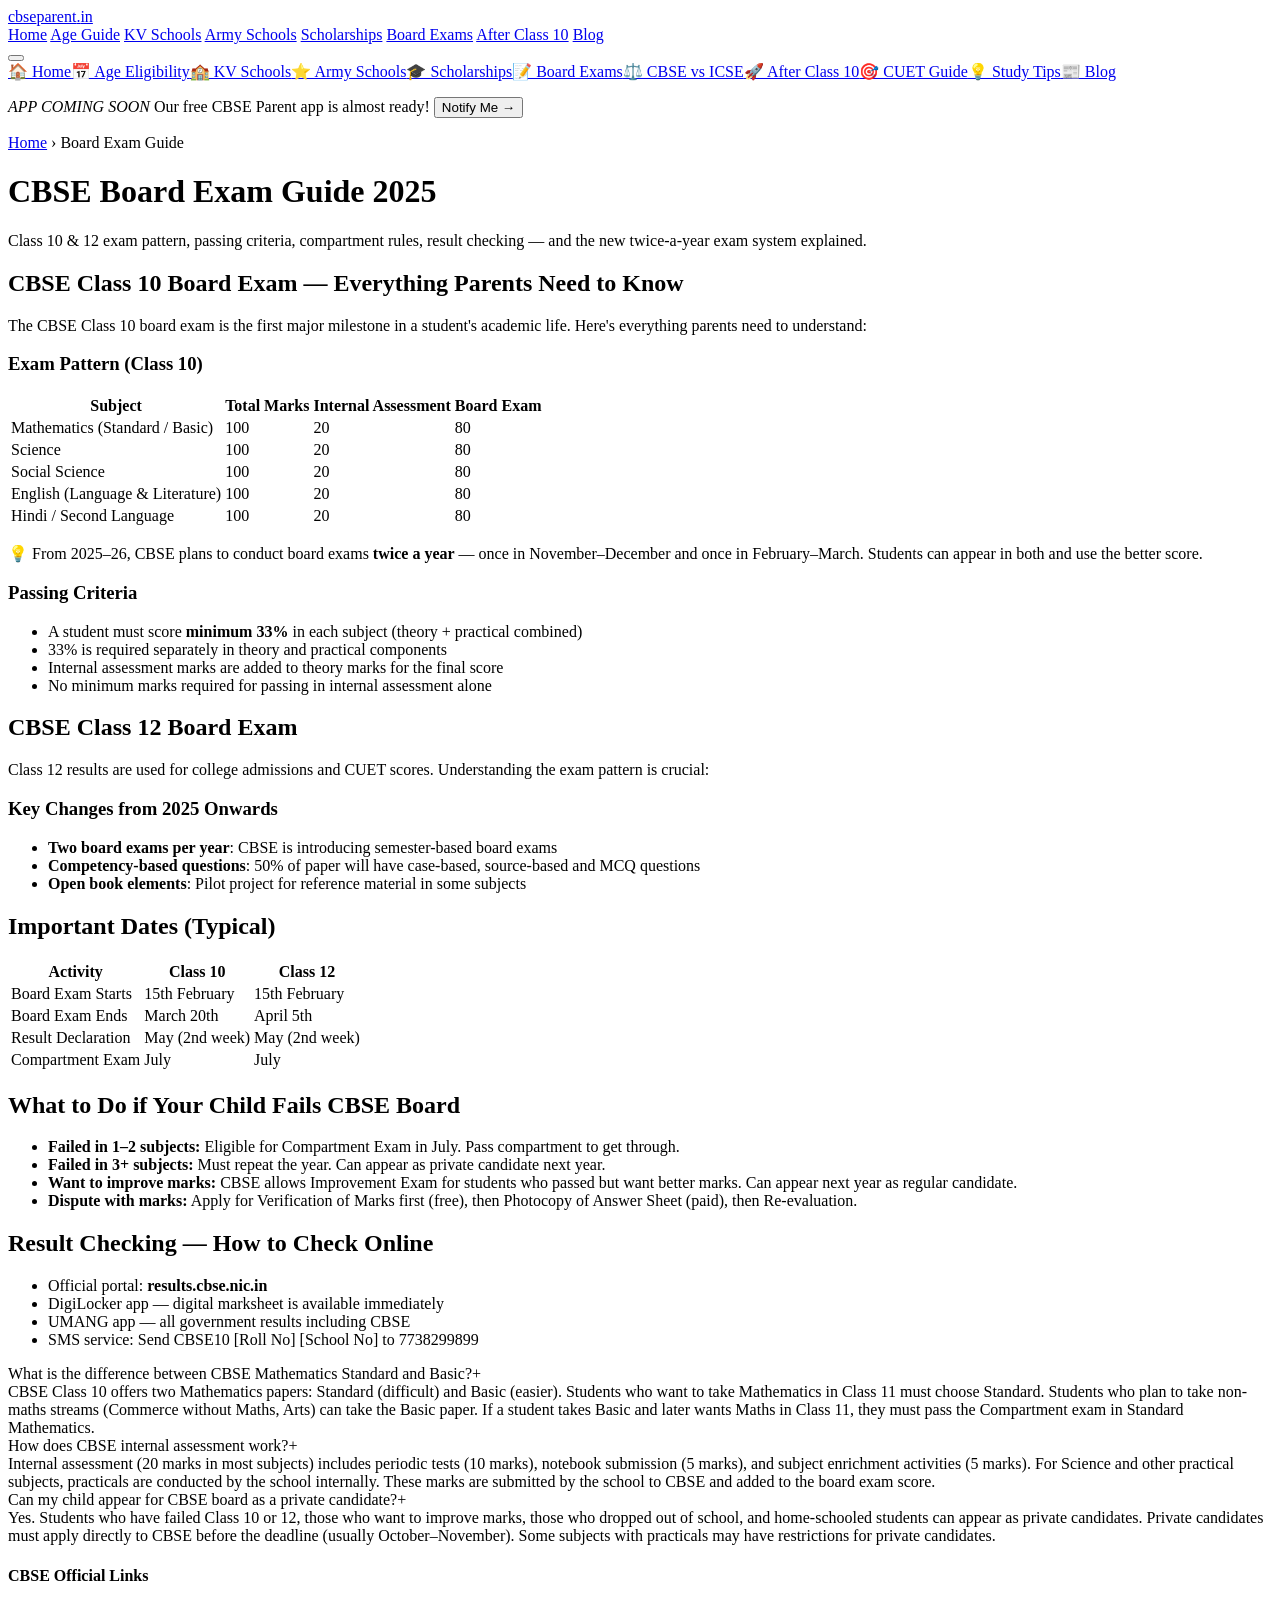
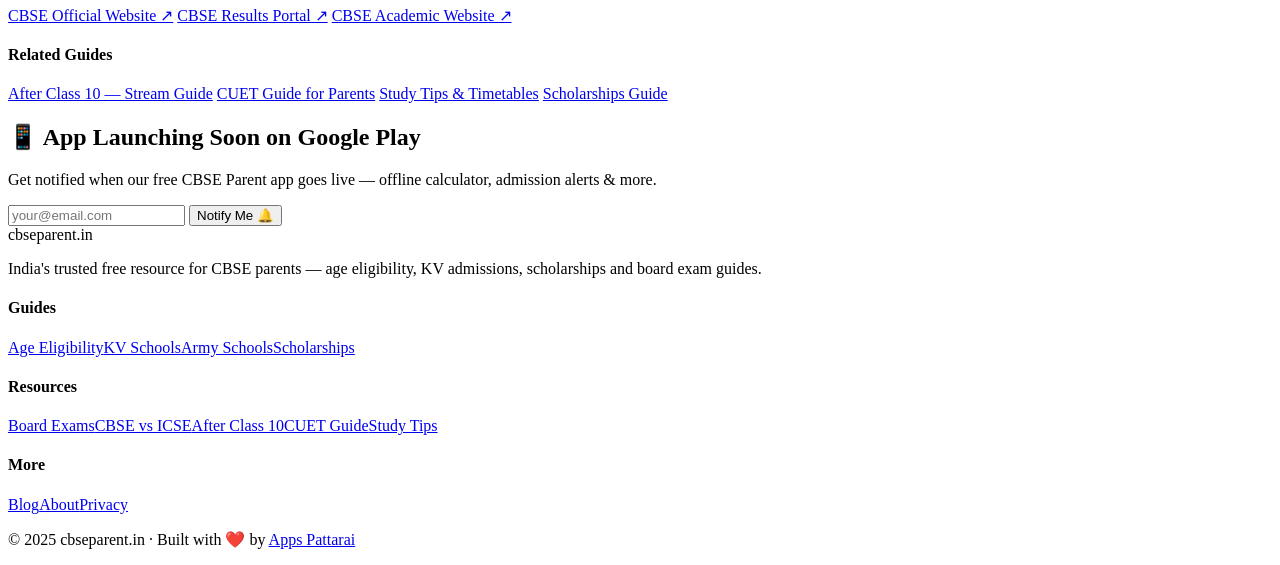
<file: board-exams.html>
<!DOCTYPE html>
<html lang="en">
<head>
<meta charset="UTF-8"><meta name="viewport" content="width=device-width,initial-scale=1">
<title>CBSE Board Exam Guide 2025 — Class 10 & 12 Pattern, Dates, Passing Criteria | cbseparent.in</title>
<meta name="description" content="Complete CBSE board exam guide for Class 10 and 12. Exam pattern, passing criteria, compartment exams, result checking and the new dual-exam system explained.">
<meta name="keywords" content="CBSE board exam 2025, CBSE class 10 exam pattern, CBSE class 12 dates, CBSE passing marks, CBSE compartment exam">
<meta property="og:title" content="CBSE Board Exam Guide 2025 — Class 10 & 12 Pattern, Dates, Passing Criteria | cbseparent.in">
<meta property="og:description" content="Complete CBSE board exam guide for Class 10 and 12. Exam pattern, passing criteria, compartment exams, result checking and the new dual-exam system explained.">
<link rel="stylesheet" href="css/style.css">
</head>
<body>
<nav>
<div class="nav-inner">
<a href="index.html" class="nav-logo"><span class="logo-cbse">cbse</span><span class="logo-parent">parent</span><span class="logo-dot">.</span><span class="logo-in">in</span></a>
<div class="nav-links">
<a href="index.html">Home</a>
<a href="age-eligibility.html">Age Guide</a>
<a href="kv-schools.html">KV Schools</a>
<a href="army-schools.html">Army Schools</a>
<a href="scholarships.html">Scholarships</a>
<a href="board-exams.html">Board Exams</a>
<a href="after-class10.html">After Class 10</a>
<a href="blog.html" class="nav-cta">Blog</a>
</div>
<button class="hamburger" onclick="toggleNav()"><span></span><span></span><span></span></button>
</div>
<div class="mobile-nav" id="mobile-nav">
<a href="index.html">🏠 Home</a><a href="age-eligibility.html">📅 Age Eligibility</a><a href="kv-schools.html">🏫 KV Schools</a><a href="army-schools.html">⭐ Army Schools</a><a href="scholarships.html">🎓 Scholarships</a><a href="board-exams.html">📝 Board Exams</a><a href="cbse-vs-icse.html">⚖️ CBSE vs ICSE</a><a href="after-class10.html">🚀 After Class 10</a><a href="cuet-guide.html">🎯 CUET Guide</a><a href="study-tips.html">💡 Study Tips</a><a href="blog.html">📰 Blog</a>
</div>
</nav>
<div class="coming-soon-banner">
<p><em>APP COMING SOON</em> Our free CBSE Parent app is almost ready! <button class="notify-btn" onclick="document.getElementById('notify-section').scrollIntoView({behavior:'smooth'})">Notify Me →</button></p>
</div>
<div class="page-hero">
<div class="page-hero-inner">
<div class="breadcrumb"><a href="index.html">Home</a> › Board Exam Guide</div>
<h1>CBSE Board Exam Guide 2025</h1>
<p>Class 10 & 12 exam pattern, passing criteria, compartment rules, result checking — and the new twice-a-year exam system explained.</p>
</div>
</div>
<div class="page-wrap">
<div class="content-wrap section">
<div class="article-body">
<h2>CBSE Class 10 Board Exam — Everything Parents Need to Know</h2>
<p>The CBSE Class 10 board exam is the first major milestone in a student's academic life. Here's everything parents need to understand:</p>
<h3>Exam Pattern (Class 10)</h3>
<div class="table-wrap"><table>
<thead><tr><th>Subject</th><th>Total Marks</th><th>Internal Assessment</th><th>Board Exam</th></tr></thead>
<tbody>
<tr><td>Mathematics (Standard / Basic)</td><td>100</td><td>20</td><td>80</td></tr>
<tr><td>Science</td><td>100</td><td>20</td><td>80</td></tr>
<tr><td>Social Science</td><td>100</td><td>20</td><td>80</td></tr>
<tr><td>English (Language & Literature)</td><td>100</td><td>20</td><td>80</td></tr>
<tr><td>Hindi / Second Language</td><td>100</td><td>20</td><td>80</td></tr>
</tbody>
</table></div>
<div class="info-box"><p>💡 From 2025–26, CBSE plans to conduct board exams <strong>twice a year</strong> — once in November–December and once in February–March. Students can appear in both and use the better score.</p></div>
<h3>Passing Criteria</h3>
<ul>
<li>A student must score <strong>minimum 33%</strong> in each subject (theory + practical combined)</li>
<li>33% is required separately in theory and practical components</li>
<li>Internal assessment marks are added to theory marks for the final score</li>
<li>No minimum marks required for passing in internal assessment alone</li>
</ul>
<h2>CBSE Class 12 Board Exam</h2>
<p>Class 12 results are used for college admissions and CUET scores. Understanding the exam pattern is crucial:</p>
<h3>Key Changes from 2025 Onwards</h3>
<ul>
<li><strong>Two board exams per year</strong>: CBSE is introducing semester-based board exams</li>
<li><strong>Competency-based questions</strong>: 50% of paper will have case-based, source-based and MCQ questions</li>
<li><strong>Open book elements</strong>: Pilot project for reference material in some subjects</li>
</ul>
<h2>Important Dates (Typical)</h2>
<div class="table-wrap"><table>
<thead><tr><th>Activity</th><th>Class 10</th><th>Class 12</th></tr></thead>
<tbody>
<tr><td>Board Exam Starts</td><td>15th February</td><td>15th February</td></tr>
<tr><td>Board Exam Ends</td><td>March 20th</td><td>April 5th</td></tr>
<tr><td>Result Declaration</td><td>May (2nd week)</td><td>May (2nd week)</td></tr>
<tr><td>Compartment Exam</td><td>July</td><td>July</td></tr>
</tbody>
</table></div>
<h2>What to Do if Your Child Fails CBSE Board</h2>
<ul>
<li><strong>Failed in 1–2 subjects:</strong> Eligible for Compartment Exam in July. Pass compartment to get through.</li>
<li><strong>Failed in 3+ subjects:</strong> Must repeat the year. Can appear as private candidate next year.</li>
<li><strong>Want to improve marks:</strong> CBSE allows Improvement Exam for students who passed but want better marks. Can appear next year as regular candidate.</li>
<li><strong>Dispute with marks:</strong> Apply for Verification of Marks first (free), then Photocopy of Answer Sheet (paid), then Re-evaluation.</li>
</ul>
<h2>Result Checking — How to Check Online</h2>
<ul>
<li>Official portal: <strong>results.cbse.nic.in</strong></li>
<li>DigiLocker app — digital marksheet is available immediately</li>
<li>UMANG app — all government results including CBSE</li>
<li>SMS service: Send CBSE10 [Roll No] [School No] to 7738299899</li>
</ul>
<div class="faq-list">
<div class="faq-item"><div class="faq-q" onclick="toggleFaq(this)">What is the difference between CBSE Mathematics Standard and Basic?<span class="toggle">+</span></div><div class="faq-a">CBSE Class 10 offers two Mathematics papers: Standard (difficult) and Basic (easier). Students who want to take Mathematics in Class 11 must choose Standard. Students who plan to take non-maths streams (Commerce without Maths, Arts) can take the Basic paper. If a student takes Basic and later wants Maths in Class 11, they must pass the Compartment exam in Standard Mathematics.</div></div>
<div class="faq-item"><div class="faq-q" onclick="toggleFaq(this)">How does CBSE internal assessment work?<span class="toggle">+</span></div><div class="faq-a">Internal assessment (20 marks in most subjects) includes periodic tests (10 marks), notebook submission (5 marks), and subject enrichment activities (5 marks). For Science and other practical subjects, practicals are conducted by the school internally. These marks are submitted by the school to CBSE and added to the board exam score.</div></div>
<div class="faq-item"><div class="faq-q" onclick="toggleFaq(this)">Can my child appear for CBSE board as a private candidate?<span class="toggle">+</span></div><div class="faq-a">Yes. Students who have failed Class 10 or 12, those who want to improve marks, those who dropped out of school, and home-schooled students can appear as private candidates. Private candidates must apply directly to CBSE before the deadline (usually October–November). Some subjects with practicals may have restrictions for private candidates.</div></div>
</div>
</div>
<div class="sidebar">
<div class="sidebar-card"><h4>CBSE Official Links</h4>
<a href="https://cbse.gov.in" class="sidebar-link" target="_blank">CBSE Official Website ↗</a>
<a href="https://results.cbse.nic.in" class="sidebar-link" target="_blank">CBSE Results Portal ↗</a>
<a href="https://cbseacademic.nic.in" class="sidebar-link" target="_blank">CBSE Academic Website ↗</a>
</div>
<div class="sidebar-card"><h4>Related Guides</h4>
<a href="after-class10.html" class="sidebar-link">After Class 10 — Stream Guide</a>
<a href="cuet-guide.html" class="sidebar-link">CUET Guide for Parents</a>
<a href="study-tips.html" class="sidebar-link">Study Tips & Timetables</a>
<a href="scholarships.html" class="sidebar-link">Scholarships Guide</a>
</div>
</div>
</div>
<div class="cta-box" id="notify-section">
<h2>📱 App Launching Soon on Google Play</h2>
<p>Get notified when our free CBSE Parent app goes live — offline calculator, admission alerts & more.</p>
<form class="notify-form" onsubmit="submitNotify(event)">
<input type="email" id="notify-email" placeholder="your@email.com" required>
<button type="submit">Notify Me 🔔</button>
</form>
</div>
</div>
<footer>
<div class="footer-inner">
<div class="footer-grid">
<div class="footer-brand"><div class="footer-logo"><span class="logo-cbse">cbse</span><span class="logo-parent">parent</span><span class="logo-dot">.</span><span class="logo-in">in</span></div><p>India's trusted free resource for CBSE parents — age eligibility, KV admissions, scholarships and board exam guides.</p></div>
<div class="footer-col"><h4>Guides</h4><a href="age-eligibility.html">Age Eligibility</a><a href="kv-schools.html">KV Schools</a><a href="army-schools.html">Army Schools</a><a href="scholarships.html">Scholarships</a></div>
<div class="footer-col"><h4>Resources</h4><a href="board-exams.html">Board Exams</a><a href="cbse-vs-icse.html">CBSE vs ICSE</a><a href="after-class10.html">After Class 10</a><a href="cuet-guide.html">CUET Guide</a><a href="study-tips.html">Study Tips</a></div>
<div class="footer-col"><h4>More</h4><a href="blog.html">Blog</a><a href="about.html">About</a><a href="privacy.html">Privacy</a></div>
</div>
<div class="footer-bottom"><p>© 2025 cbseparent.in · Built with ❤️ by <a href="https://appspattarai.studio">Apps Pattarai</a></p></div>
</div>
</footer>
<script src="js/main.js"></script>
</body></html>
</file>
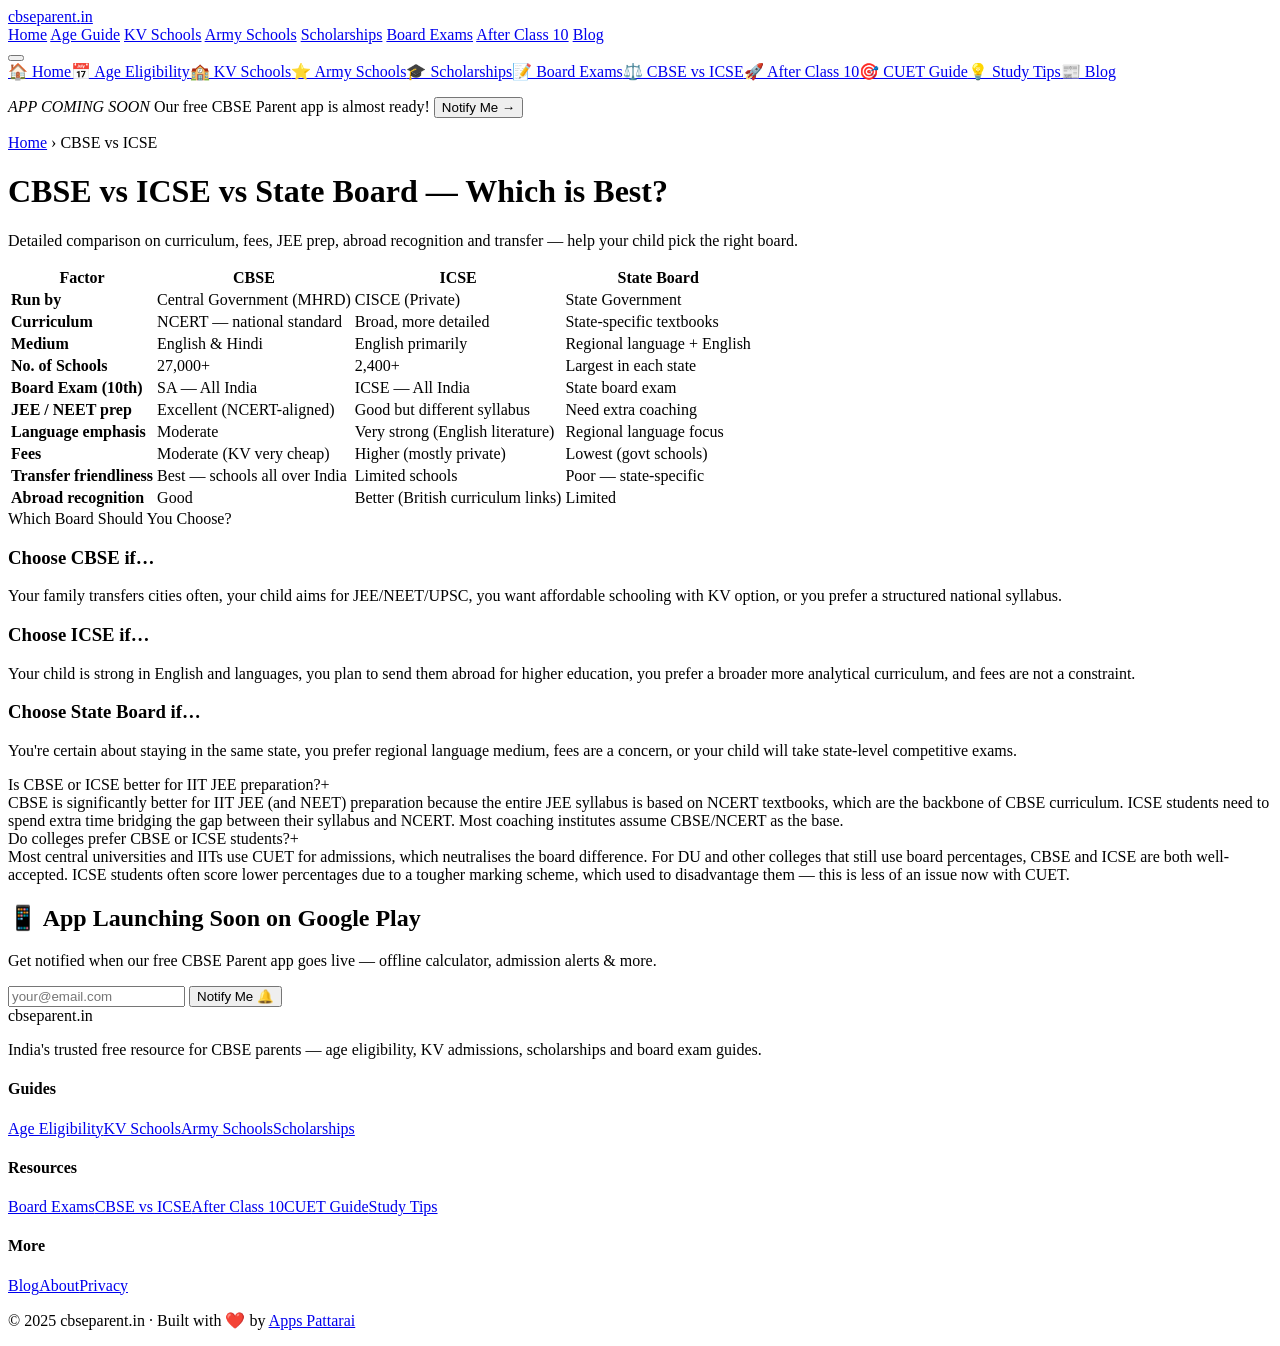
<file: cbse-vs-icse.html>
<!DOCTYPE html>
<html lang="en">
<head>
<meta charset="UTF-8"><meta name="viewport" content="width=device-width,initial-scale=1">
<title>CBSE vs ICSE vs State Board — Which is Best for Your Child? | cbseparent.in</title>
<meta name="description" content="Detailed comparison of CBSE, ICSE and State Board — curriculum, fees, JEE/NEET preparation, transfer, and abroad education. Help your child choose the right board.">
<meta name="keywords" content="CBSE vs ICSE, CBSE vs state board, best board India, CBSE or ICSE for JEE, which board is better India">
<meta property="og:title" content="CBSE vs ICSE vs State Board — Which is Best for Your Child? | cbseparent.in">
<meta property="og:description" content="Detailed comparison of CBSE, ICSE and State Board — curriculum, fees, JEE/NEET preparation, transfer, and abroad education. Help your child choose the right board.">
<link rel="stylesheet" href="css/style.css">
</head>
<body>
<nav>
<div class="nav-inner">
<a href="index.html" class="nav-logo"><span class="logo-cbse">cbse</span><span class="logo-parent">parent</span><span class="logo-dot">.</span><span class="logo-in">in</span></a>
<div class="nav-links">
<a href="index.html">Home</a>
<a href="age-eligibility.html">Age Guide</a>
<a href="kv-schools.html">KV Schools</a>
<a href="army-schools.html">Army Schools</a>
<a href="scholarships.html">Scholarships</a>
<a href="board-exams.html">Board Exams</a>
<a href="after-class10.html">After Class 10</a>
<a href="blog.html" class="nav-cta">Blog</a>
</div>
<button class="hamburger" onclick="toggleNav()"><span></span><span></span><span></span></button>
</div>
<div class="mobile-nav" id="mobile-nav">
<a href="index.html">🏠 Home</a><a href="age-eligibility.html">📅 Age Eligibility</a><a href="kv-schools.html">🏫 KV Schools</a><a href="army-schools.html">⭐ Army Schools</a><a href="scholarships.html">🎓 Scholarships</a><a href="board-exams.html">📝 Board Exams</a><a href="cbse-vs-icse.html">⚖️ CBSE vs ICSE</a><a href="after-class10.html">🚀 After Class 10</a><a href="cuet-guide.html">🎯 CUET Guide</a><a href="study-tips.html">💡 Study Tips</a><a href="blog.html">📰 Blog</a>
</div>
</nav>
<div class="coming-soon-banner">
<p><em>APP COMING SOON</em> Our free CBSE Parent app is almost ready! <button class="notify-btn" onclick="document.getElementById('notify-section').scrollIntoView({behavior:'smooth'})">Notify Me →</button></p>
</div>
<div class="page-hero">
<div class="page-hero-inner">
<div class="breadcrumb"><a href="index.html">Home</a> › CBSE vs ICSE</div>
<h1>CBSE vs ICSE vs State Board — Which is Best?</h1>
<p>Detailed comparison on curriculum, fees, JEE prep, abroad recognition and transfer — help your child pick the right board.</p>
</div>
</div>
<div class="page-wrap">
<div class="section">
<div class="table-wrap">
<table>
<thead><tr><th>Factor</th><th>CBSE</th><th>ICSE</th><th>State Board</th></tr></thead>
<tbody>
<tr><td><strong>Run by</strong></td><td>Central Government (MHRD)</td><td>CISCE (Private)</td><td>State Government</td></tr>
<tr><td><strong>Curriculum</strong></td><td>NCERT — national standard</td><td>Broad, more detailed</td><td>State-specific textbooks</td></tr>
<tr><td><strong>Medium</strong></td><td>English & Hindi</td><td>English primarily</td><td>Regional language + English</td></tr>
<tr><td><strong>No. of Schools</strong></td><td>27,000+</td><td>2,400+</td><td>Largest in each state</td></tr>
<tr><td><strong>Board Exam (10th)</strong></td><td>SA — All India</td><td>ICSE — All India</td><td>State board exam</td></tr>
<tr><td><strong>JEE / NEET prep</strong></td><td>Excellent (NCERT-aligned)</td><td>Good but different syllabus</td><td>Need extra coaching</td></tr>
<tr><td><strong>Language emphasis</strong></td><td>Moderate</td><td>Very strong (English literature)</td><td>Regional language focus</td></tr>
<tr><td><strong>Fees</strong></td><td>Moderate (KV very cheap)</td><td>Higher (mostly private)</td><td>Lowest (govt schools)</td></tr>
<tr><td><strong>Transfer friendliness</strong></td><td>Best — schools all over India</td><td>Limited schools</td><td>Poor — state-specific</td></tr>
<tr><td><strong>Abroad recognition</strong></td><td>Good</td><td>Better (British curriculum links)</td><td>Limited</td></tr>
</tbody>
</table>
</div>
<div class="section-sm">
<div class="section-title">Which Board Should You Choose?</div>
<div class="card-grid">
<div class="card"><h3>Choose CBSE if…</h3><p>Your family transfers cities often, your child aims for JEE/NEET/UPSC, you want affordable schooling with KV option, or you prefer a structured national syllabus.</p></div>
<div class="card"><h3>Choose ICSE if…</h3><p>Your child is strong in English and languages, you plan to send them abroad for higher education, you prefer a broader more analytical curriculum, and fees are not a constraint.</p></div>
<div class="card"><h3>Choose State Board if…</h3><p>You're certain about staying in the same state, you prefer regional language medium, fees are a concern, or your child will take state-level competitive exams.</p></div>
</div>
</div>
<div class="section-sm">
<div class="faq-list">
<div class="faq-item"><div class="faq-q" onclick="toggleFaq(this)">Is CBSE or ICSE better for IIT JEE preparation?<span class="toggle">+</span></div><div class="faq-a">CBSE is significantly better for IIT JEE (and NEET) preparation because the entire JEE syllabus is based on NCERT textbooks, which are the backbone of CBSE curriculum. ICSE students need to spend extra time bridging the gap between their syllabus and NCERT. Most coaching institutes assume CBSE/NCERT as the base.</div></div>
<div class="faq-item"><div class="faq-q" onclick="toggleFaq(this)">Do colleges prefer CBSE or ICSE students?<span class="toggle">+</span></div><div class="faq-a">Most central universities and IITs use CUET for admissions, which neutralises the board difference. For DU and other colleges that still use board percentages, CBSE and ICSE are both well-accepted. ICSE students often score lower percentages due to a tougher marking scheme, which used to disadvantage them — this is less of an issue now with CUET.</div></div>
</div>
</div>
</div>
<div class="cta-box" id="notify-section">
<h2>📱 App Launching Soon on Google Play</h2>
<p>Get notified when our free CBSE Parent app goes live — offline calculator, admission alerts & more.</p>
<form class="notify-form" onsubmit="submitNotify(event)">
<input type="email" id="notify-email" placeholder="your@email.com" required>
<button type="submit">Notify Me 🔔</button>
</form>
</div>
</div>
<footer>
<div class="footer-inner">
<div class="footer-grid">
<div class="footer-brand"><div class="footer-logo"><span class="logo-cbse">cbse</span><span class="logo-parent">parent</span><span class="logo-dot">.</span><span class="logo-in">in</span></div><p>India's trusted free resource for CBSE parents — age eligibility, KV admissions, scholarships and board exam guides.</p></div>
<div class="footer-col"><h4>Guides</h4><a href="age-eligibility.html">Age Eligibility</a><a href="kv-schools.html">KV Schools</a><a href="army-schools.html">Army Schools</a><a href="scholarships.html">Scholarships</a></div>
<div class="footer-col"><h4>Resources</h4><a href="board-exams.html">Board Exams</a><a href="cbse-vs-icse.html">CBSE vs ICSE</a><a href="after-class10.html">After Class 10</a><a href="cuet-guide.html">CUET Guide</a><a href="study-tips.html">Study Tips</a></div>
<div class="footer-col"><h4>More</h4><a href="blog.html">Blog</a><a href="about.html">About</a><a href="privacy.html">Privacy</a></div>
</div>
<div class="footer-bottom"><p>© 2025 cbseparent.in · Built with ❤️ by <a href="https://appspattarai.studio">Apps Pattarai</a></p></div>
</div>
</footer>
<script src="js/main.js"></script>
</body></html>
</file>
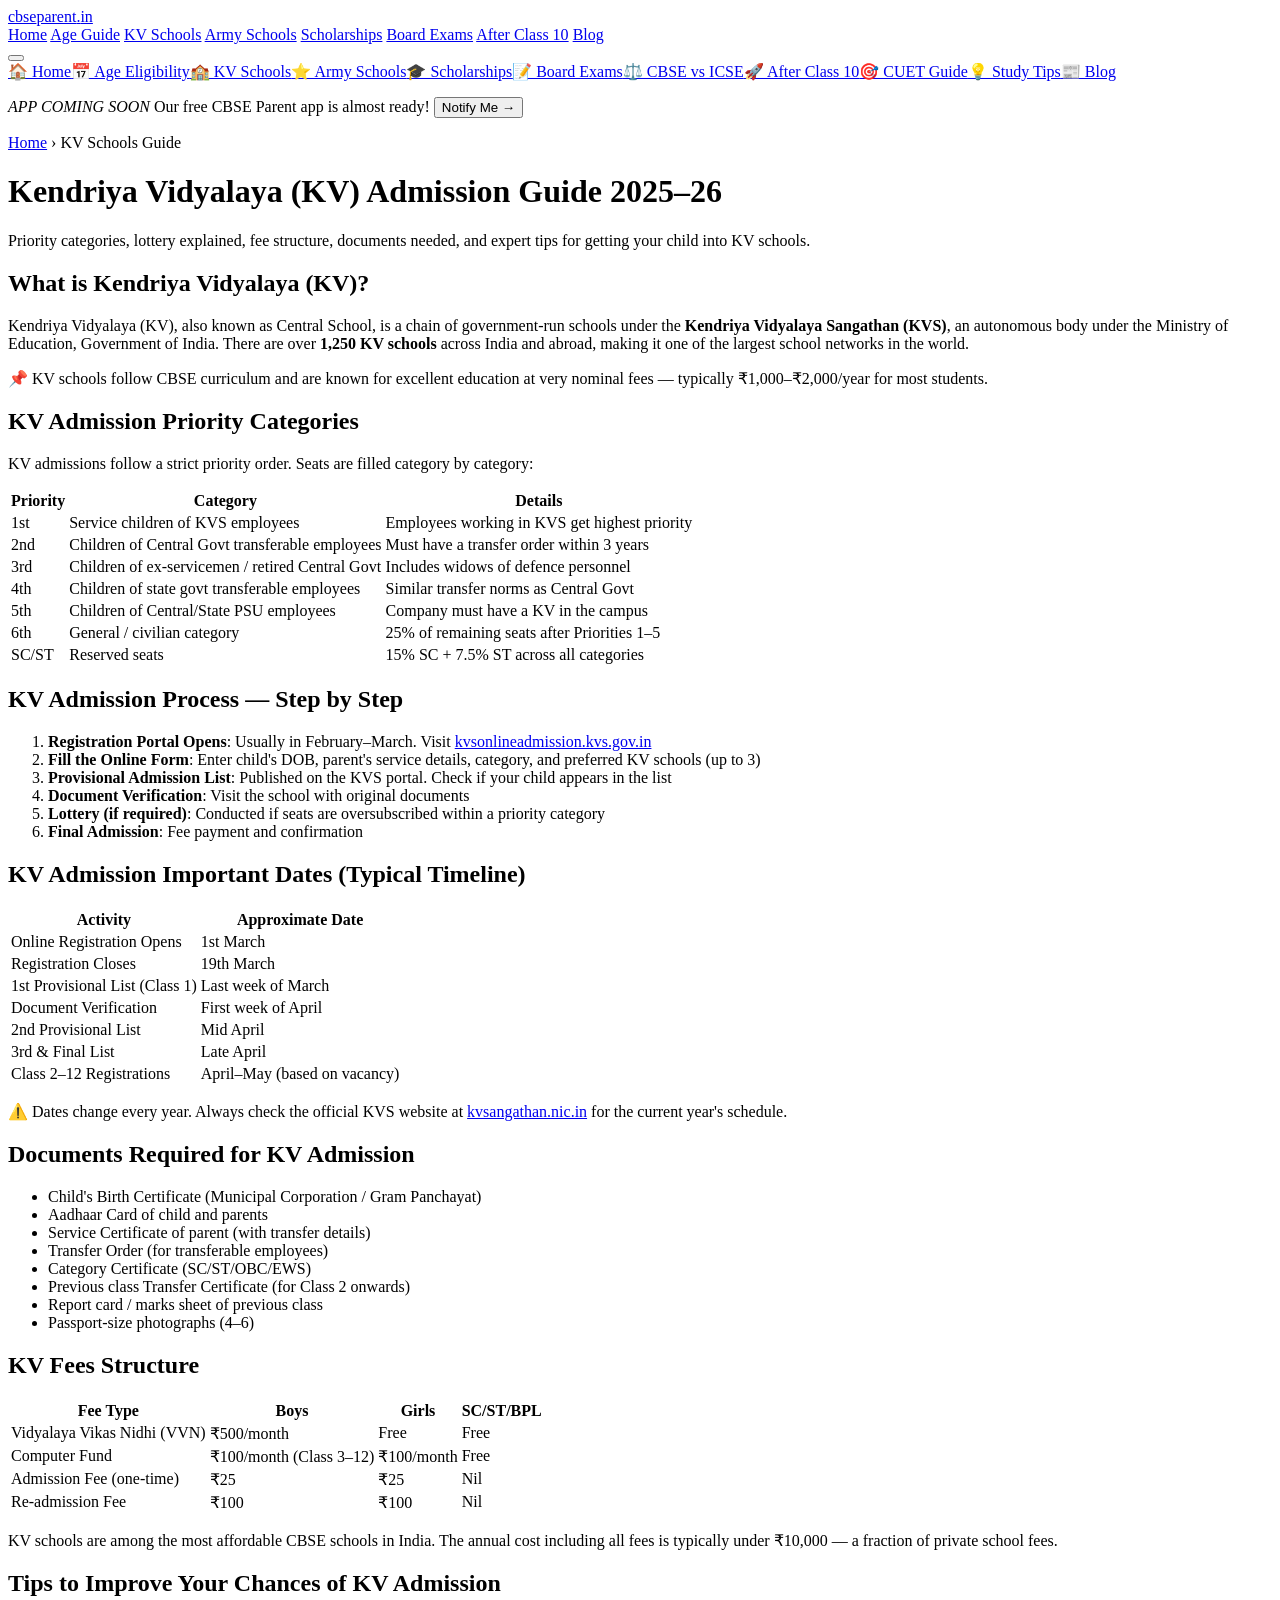
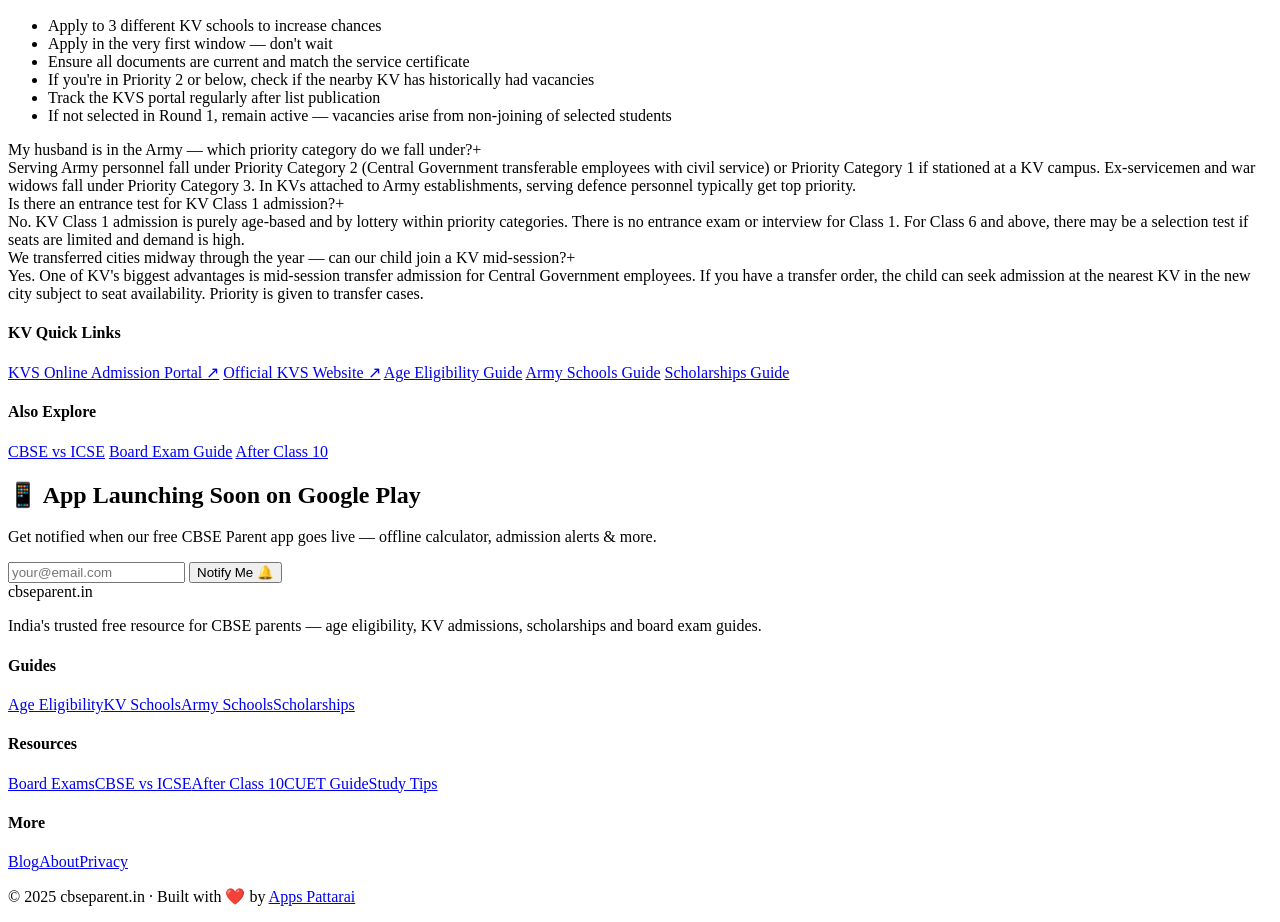
<file: kv-schools.html>
<!DOCTYPE html>
<html lang="en">
<head>
<meta charset="UTF-8"><meta name="viewport" content="width=device-width,initial-scale=1">
<title>KV School Admission Guide 2025–26 — Kendriya Vidyalaya Priority List, Lottery & Fees | cbseparent.in</title>
<meta name="description" content="Complete Kendriya Vidyalaya (KV) admission guide. Priority categories, lottery system, fees, documents, dates and tips to get your child into KV school.">
<meta name="keywords" content="KV school admission, Kendriya Vidyalaya admission 2025, KV priority list, KV lottery, KV fees, kvsonlineadmission.kvs.gov.in">
<meta property="og:title" content="KV School Admission Guide 2025–26 — Kendriya Vidyalaya Priority List, Lottery & Fees | cbseparent.in">
<meta property="og:description" content="Complete Kendriya Vidyalaya (KV) admission guide. Priority categories, lottery system, fees, documents, dates and tips to get your child into KV school.">
<link rel="stylesheet" href="css/style.css">
</head>
<body>
<nav>
<div class="nav-inner">
<a href="index.html" class="nav-logo"><span class="logo-cbse">cbse</span><span class="logo-parent">parent</span><span class="logo-dot">.</span><span class="logo-in">in</span></a>
<div class="nav-links">
<a href="index.html">Home</a>
<a href="age-eligibility.html">Age Guide</a>
<a href="kv-schools.html">KV Schools</a>
<a href="army-schools.html">Army Schools</a>
<a href="scholarships.html">Scholarships</a>
<a href="board-exams.html">Board Exams</a>
<a href="after-class10.html">After Class 10</a>
<a href="blog.html" class="nav-cta">Blog</a>
</div>
<button class="hamburger" onclick="toggleNav()"><span></span><span></span><span></span></button>
</div>
<div class="mobile-nav" id="mobile-nav">
<a href="index.html">🏠 Home</a><a href="age-eligibility.html">📅 Age Eligibility</a><a href="kv-schools.html">🏫 KV Schools</a><a href="army-schools.html">⭐ Army Schools</a><a href="scholarships.html">🎓 Scholarships</a><a href="board-exams.html">📝 Board Exams</a><a href="cbse-vs-icse.html">⚖️ CBSE vs ICSE</a><a href="after-class10.html">🚀 After Class 10</a><a href="cuet-guide.html">🎯 CUET Guide</a><a href="study-tips.html">💡 Study Tips</a><a href="blog.html">📰 Blog</a>
</div>
</nav>
<div class="coming-soon-banner">
<p><em>APP COMING SOON</em> Our free CBSE Parent app is almost ready! <button class="notify-btn" onclick="document.getElementById('notify-section').scrollIntoView({behavior:'smooth'})">Notify Me →</button></p>
</div>
<div class="page-hero">
<div class="page-hero-inner">
<div class="breadcrumb"><a href="index.html">Home</a> › KV Schools Guide</div>
<h1>Kendriya Vidyalaya (KV) Admission Guide 2025–26</h1>
<p>Priority categories, lottery explained, fee structure, documents needed, and expert tips for getting your child into KV schools.</p>
</div>
</div>
<div class="page-wrap">
<div class="content-wrap section">
<div class="article-body">
<h2>What is Kendriya Vidyalaya (KV)?</h2>
<p>Kendriya Vidyalaya (KV), also known as Central School, is a chain of government-run schools under the <strong>Kendriya Vidyalaya Sangathan (KVS)</strong>, an autonomous body under the Ministry of Education, Government of India. There are over <strong>1,250 KV schools</strong> across India and abroad, making it one of the largest school networks in the world.</p>
<div class="info-box"><p>📌 KV schools follow CBSE curriculum and are known for excellent education at very nominal fees — typically ₹1,000–₹2,000/year for most students.</p></div>
<h2>KV Admission Priority Categories</h2>
<p>KV admissions follow a strict priority order. Seats are filled category by category:</p>
<div class="table-wrap"><table>
<thead><tr><th>Priority</th><th>Category</th><th>Details</th></tr></thead>
<tbody>
<tr><td>1st</td><td>Service children of KVS employees</td><td>Employees working in KVS get highest priority</td></tr>
<tr><td>2nd</td><td>Children of Central Govt transferable employees</td><td>Must have a transfer order within 3 years</td></tr>
<tr><td>3rd</td><td>Children of ex-servicemen / retired Central Govt</td><td>Includes widows of defence personnel</td></tr>
<tr><td>4th</td><td>Children of state govt transferable employees</td><td>Similar transfer norms as Central Govt</td></tr>
<tr><td>5th</td><td>Children of Central/State PSU employees</td><td>Company must have a KV in the campus</td></tr>
<tr><td>6th</td><td>General / civilian category</td><td>25% of remaining seats after Priorities 1–5</td></tr>
<tr><td>SC/ST</td><td>Reserved seats</td><td>15% SC + 7.5% ST across all categories</td></tr>
</tbody>
</table></div>
<h2>KV Admission Process — Step by Step</h2>
<ol>
<li><strong>Registration Portal Opens</strong>: Usually in February–March. Visit <a href="https://kvsonlineadmission.kvs.gov.in" target="_blank">kvsonlineadmission.kvs.gov.in</a></li>
<li><strong>Fill the Online Form</strong>: Enter child's DOB, parent's service details, category, and preferred KV schools (up to 3)</li>
<li><strong>Provisional Admission List</strong>: Published on the KVS portal. Check if your child appears in the list</li>
<li><strong>Document Verification</strong>: Visit the school with original documents</li>
<li><strong>Lottery (if required)</strong>: Conducted if seats are oversubscribed within a priority category</li>
<li><strong>Final Admission</strong>: Fee payment and confirmation</li>
</ol>
<h2>KV Admission Important Dates (Typical Timeline)</h2>
<div class="table-wrap"><table>
<thead><tr><th>Activity</th><th>Approximate Date</th></tr></thead>
<tbody>
<tr><td>Online Registration Opens</td><td>1st March</td></tr>
<tr><td>Registration Closes</td><td>19th March</td></tr>
<tr><td>1st Provisional List (Class 1)</td><td>Last week of March</td></tr>
<tr><td>Document Verification</td><td>First week of April</td></tr>
<tr><td>2nd Provisional List</td><td>Mid April</td></tr>
<tr><td>3rd & Final List</td><td>Late April</td></tr>
<tr><td>Class 2–12 Registrations</td><td>April–May (based on vacancy)</td></tr>
</tbody>
</table></div>
<div class="warn-box"><p>⚠️ Dates change every year. Always check the official KVS website at <a href="https://kvsangathan.nic.in" target="_blank">kvsangathan.nic.in</a> for the current year's schedule.</p></div>
<h2>Documents Required for KV Admission</h2>
<ul>
<li>Child's Birth Certificate (Municipal Corporation / Gram Panchayat)</li>
<li>Aadhaar Card of child and parents</li>
<li>Service Certificate of parent (with transfer details)</li>
<li>Transfer Order (for transferable employees)</li>
<li>Category Certificate (SC/ST/OBC/EWS)</li>
<li>Previous class Transfer Certificate (for Class 2 onwards)</li>
<li>Report card / marks sheet of previous class</li>
<li>Passport-size photographs (4–6)</li>
</ul>
<h2>KV Fees Structure</h2>
<div class="table-wrap"><table>
<thead><tr><th>Fee Type</th><th>Boys</th><th>Girls</th><th>SC/ST/BPL</th></tr></thead>
<tbody>
<tr><td>Vidyalaya Vikas Nidhi (VVN)</td><td>₹500/month</td><td>Free</td><td>Free</td></tr>
<tr><td>Computer Fund</td><td>₹100/month (Class 3–12)</td><td>₹100/month</td><td>Free</td></tr>
<tr><td>Admission Fee (one-time)</td><td>₹25</td><td>₹25</td><td>Nil</td></tr>
<tr><td>Re-admission Fee</td><td>₹100</td><td>₹100</td><td>Nil</td></tr>
</tbody>
</table></div>
<p>KV schools are among the most affordable CBSE schools in India. The annual cost including all fees is typically under ₹10,000 — a fraction of private school fees.</p>
<h2>Tips to Improve Your Chances of KV Admission</h2>
<ul>
<li>Apply to 3 different KV schools to increase chances</li>
<li>Apply in the very first window — don't wait</li>
<li>Ensure all documents are current and match the service certificate</li>
<li>If you're in Priority 2 or below, check if the nearby KV has historically had vacancies</li>
<li>Track the KVS portal regularly after list publication</li>
<li>If not selected in Round 1, remain active — vacancies arise from non-joining of selected students</li>
</ul>
<div class="faq-list">
<div class="faq-item"><div class="faq-q" onclick="toggleFaq(this)">My husband is in the Army — which priority category do we fall under?<span class="toggle">+</span></div><div class="faq-a">Serving Army personnel fall under Priority Category 2 (Central Government transferable employees with civil service) or Priority Category 1 if stationed at a KV campus. Ex-servicemen and war widows fall under Priority Category 3. In KVs attached to Army establishments, serving defence personnel typically get top priority.</div></div>
<div class="faq-item"><div class="faq-q" onclick="toggleFaq(this)">Is there an entrance test for KV Class 1 admission?<span class="toggle">+</span></div><div class="faq-a">No. KV Class 1 admission is purely age-based and by lottery within priority categories. There is no entrance exam or interview for Class 1. For Class 6 and above, there may be a selection test if seats are limited and demand is high.</div></div>
<div class="faq-item"><div class="faq-q" onclick="toggleFaq(this)">We transferred cities midway through the year — can our child join a KV mid-session?<span class="toggle">+</span></div><div class="faq-a">Yes. One of KV's biggest advantages is mid-session transfer admission for Central Government employees. If you have a transfer order, the child can seek admission at the nearest KV in the new city subject to seat availability. Priority is given to transfer cases.</div></div>
</div>
</div>
<div class="sidebar">
<div class="sidebar-card"><h4>KV Quick Links</h4>
<a href="https://kvsonlineadmission.kvs.gov.in" class="sidebar-link" target="_blank">KVS Online Admission Portal ↗</a>
<a href="https://kvsangathan.nic.in" class="sidebar-link" target="_blank">Official KVS Website ↗</a>
<a href="age-eligibility.html" class="sidebar-link">Age Eligibility Guide</a>
<a href="army-schools.html" class="sidebar-link">Army Schools Guide</a>
<a href="scholarships.html" class="sidebar-link">Scholarships Guide</a>
</div>
<div class="sidebar-card"><h4>Also Explore</h4>
<a href="cbse-vs-icse.html" class="sidebar-link">CBSE vs ICSE</a>
<a href="board-exams.html" class="sidebar-link">Board Exam Guide</a>
<a href="after-class10.html" class="sidebar-link">After Class 10</a>
</div>
</div>
</div>
<div class="cta-box" id="notify-section">
<h2>📱 App Launching Soon on Google Play</h2>
<p>Get notified when our free CBSE Parent app goes live — offline calculator, admission alerts & more.</p>
<form class="notify-form" onsubmit="submitNotify(event)">
<input type="email" id="notify-email" placeholder="your@email.com" required>
<button type="submit">Notify Me 🔔</button>
</form>
</div>
</div>
<footer>
<div class="footer-inner">
<div class="footer-grid">
<div class="footer-brand"><div class="footer-logo"><span class="logo-cbse">cbse</span><span class="logo-parent">parent</span><span class="logo-dot">.</span><span class="logo-in">in</span></div><p>India's trusted free resource for CBSE parents — age eligibility, KV admissions, scholarships and board exam guides.</p></div>
<div class="footer-col"><h4>Guides</h4><a href="age-eligibility.html">Age Eligibility</a><a href="kv-schools.html">KV Schools</a><a href="army-schools.html">Army Schools</a><a href="scholarships.html">Scholarships</a></div>
<div class="footer-col"><h4>Resources</h4><a href="board-exams.html">Board Exams</a><a href="cbse-vs-icse.html">CBSE vs ICSE</a><a href="after-class10.html">After Class 10</a><a href="cuet-guide.html">CUET Guide</a><a href="study-tips.html">Study Tips</a></div>
<div class="footer-col"><h4>More</h4><a href="blog.html">Blog</a><a href="about.html">About</a><a href="privacy.html">Privacy</a></div>
</div>
<div class="footer-bottom"><p>© 2025 cbseparent.in · Built with ❤️ by <a href="https://appspattarai.studio">Apps Pattarai</a></p></div>
</div>
</footer>
<script src="js/main.js"></script>
</body></html>
</file>
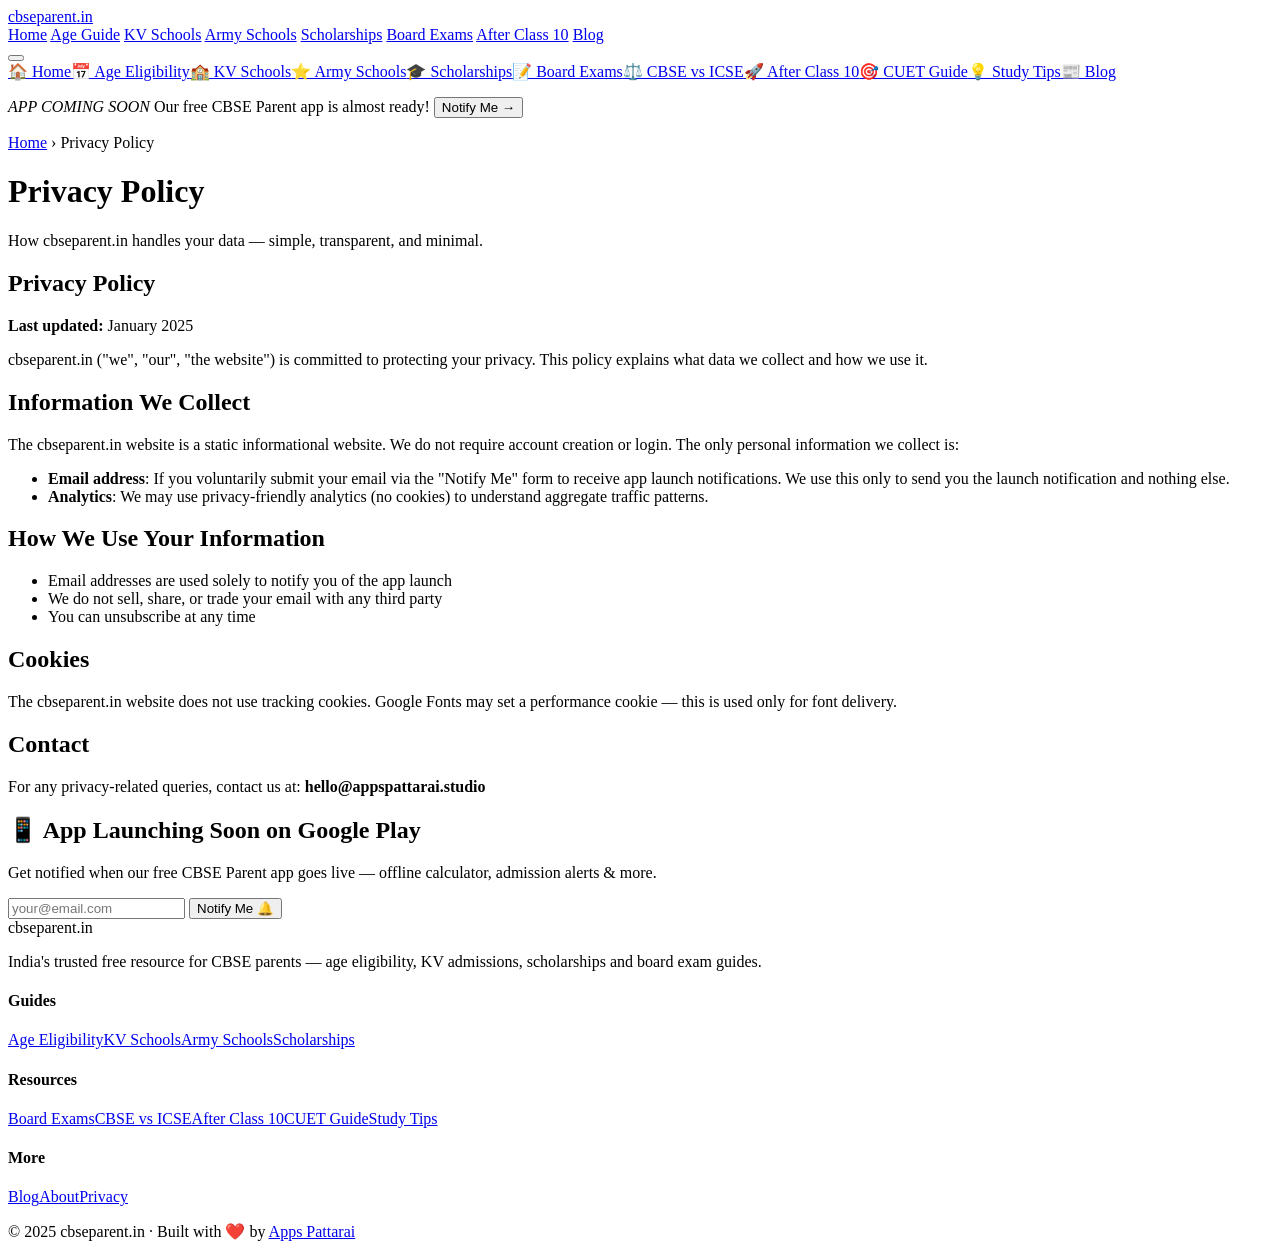
<file: privacy.html>
<!DOCTYPE html>
<html lang="en">
<head>
<meta charset="UTF-8"><meta name="viewport" content="width=device-width,initial-scale=1">
<title>Privacy Policy — cbseparent.in</title>
<meta name="description" content="Privacy policy for cbseparent.in. We collect minimal data and never sell your information.">
<meta name="keywords" content="cbseparent privacy policy">
<meta property="og:title" content="Privacy Policy — cbseparent.in">
<meta property="og:description" content="Privacy policy for cbseparent.in. We collect minimal data and never sell your information.">
<link rel="stylesheet" href="css/style.css">
</head>
<body>
<nav>
<div class="nav-inner">
<a href="index.html" class="nav-logo"><span class="logo-cbse">cbse</span><span class="logo-parent">parent</span><span class="logo-dot">.</span><span class="logo-in">in</span></a>
<div class="nav-links">
<a href="index.html">Home</a>
<a href="age-eligibility.html">Age Guide</a>
<a href="kv-schools.html">KV Schools</a>
<a href="army-schools.html">Army Schools</a>
<a href="scholarships.html">Scholarships</a>
<a href="board-exams.html">Board Exams</a>
<a href="after-class10.html">After Class 10</a>
<a href="blog.html" class="nav-cta">Blog</a>
</div>
<button class="hamburger" onclick="toggleNav()"><span></span><span></span><span></span></button>
</div>
<div class="mobile-nav" id="mobile-nav">
<a href="index.html">🏠 Home</a><a href="age-eligibility.html">📅 Age Eligibility</a><a href="kv-schools.html">🏫 KV Schools</a><a href="army-schools.html">⭐ Army Schools</a><a href="scholarships.html">🎓 Scholarships</a><a href="board-exams.html">📝 Board Exams</a><a href="cbse-vs-icse.html">⚖️ CBSE vs ICSE</a><a href="after-class10.html">🚀 After Class 10</a><a href="cuet-guide.html">🎯 CUET Guide</a><a href="study-tips.html">💡 Study Tips</a><a href="blog.html">📰 Blog</a>
</div>
</nav>
<div class="coming-soon-banner">
<p><em>APP COMING SOON</em> Our free CBSE Parent app is almost ready! <button class="notify-btn" onclick="document.getElementById('notify-section').scrollIntoView({behavior:'smooth'})">Notify Me →</button></p>
</div>
<div class="page-hero">
<div class="page-hero-inner">
<div class="breadcrumb"><a href="index.html">Home</a> › Privacy Policy</div>
<h1>Privacy Policy</h1>
<p>How cbseparent.in handles your data — simple, transparent, and minimal.</p>
</div>
</div>
<div class="page-wrap">
<div class="section"><div class="article-body">
<h2>Privacy Policy</h2>
<p><strong>Last updated:</strong> January 2025</p>
<p>cbseparent.in ("we", "our", "the website") is committed to protecting your privacy. This policy explains what data we collect and how we use it.</p>
<h2>Information We Collect</h2>
<p>The cbseparent.in website is a static informational website. We do not require account creation or login. The only personal information we collect is:</p>
<ul>
<li><strong>Email address</strong>: If you voluntarily submit your email via the "Notify Me" form to receive app launch notifications. We use this only to send you the launch notification and nothing else.</li>
<li><strong>Analytics</strong>: We may use privacy-friendly analytics (no cookies) to understand aggregate traffic patterns.</li>
</ul>
<h2>How We Use Your Information</h2>
<ul>
<li>Email addresses are used solely to notify you of the app launch</li>
<li>We do not sell, share, or trade your email with any third party</li>
<li>You can unsubscribe at any time</li>
</ul>
<h2>Cookies</h2>
<p>The cbseparent.in website does not use tracking cookies. Google Fonts may set a performance cookie — this is used only for font delivery.</p>
<h2>Contact</h2>
<p>For any privacy-related queries, contact us at: <strong>hello@appspattarai.studio</strong></p>
</div></div>
<div class="cta-box" id="notify-section">
<h2>📱 App Launching Soon on Google Play</h2>
<p>Get notified when our free CBSE Parent app goes live — offline calculator, admission alerts & more.</p>
<form class="notify-form" onsubmit="submitNotify(event)">
<input type="email" id="notify-email" placeholder="your@email.com" required>
<button type="submit">Notify Me 🔔</button>
</form>
</div>
</div>
<footer>
<div class="footer-inner">
<div class="footer-grid">
<div class="footer-brand"><div class="footer-logo"><span class="logo-cbse">cbse</span><span class="logo-parent">parent</span><span class="logo-dot">.</span><span class="logo-in">in</span></div><p>India's trusted free resource for CBSE parents — age eligibility, KV admissions, scholarships and board exam guides.</p></div>
<div class="footer-col"><h4>Guides</h4><a href="age-eligibility.html">Age Eligibility</a><a href="kv-schools.html">KV Schools</a><a href="army-schools.html">Army Schools</a><a href="scholarships.html">Scholarships</a></div>
<div class="footer-col"><h4>Resources</h4><a href="board-exams.html">Board Exams</a><a href="cbse-vs-icse.html">CBSE vs ICSE</a><a href="after-class10.html">After Class 10</a><a href="cuet-guide.html">CUET Guide</a><a href="study-tips.html">Study Tips</a></div>
<div class="footer-col"><h4>More</h4><a href="blog.html">Blog</a><a href="about.html">About</a><a href="privacy.html">Privacy</a></div>
</div>
<div class="footer-bottom"><p>© 2025 cbseparent.in · Built with ❤️ by <a href="https://appspattarai.studio">Apps Pattarai</a></p></div>
</div>
</footer>
<script src="js/main.js"></script>
</body></html>
</file>
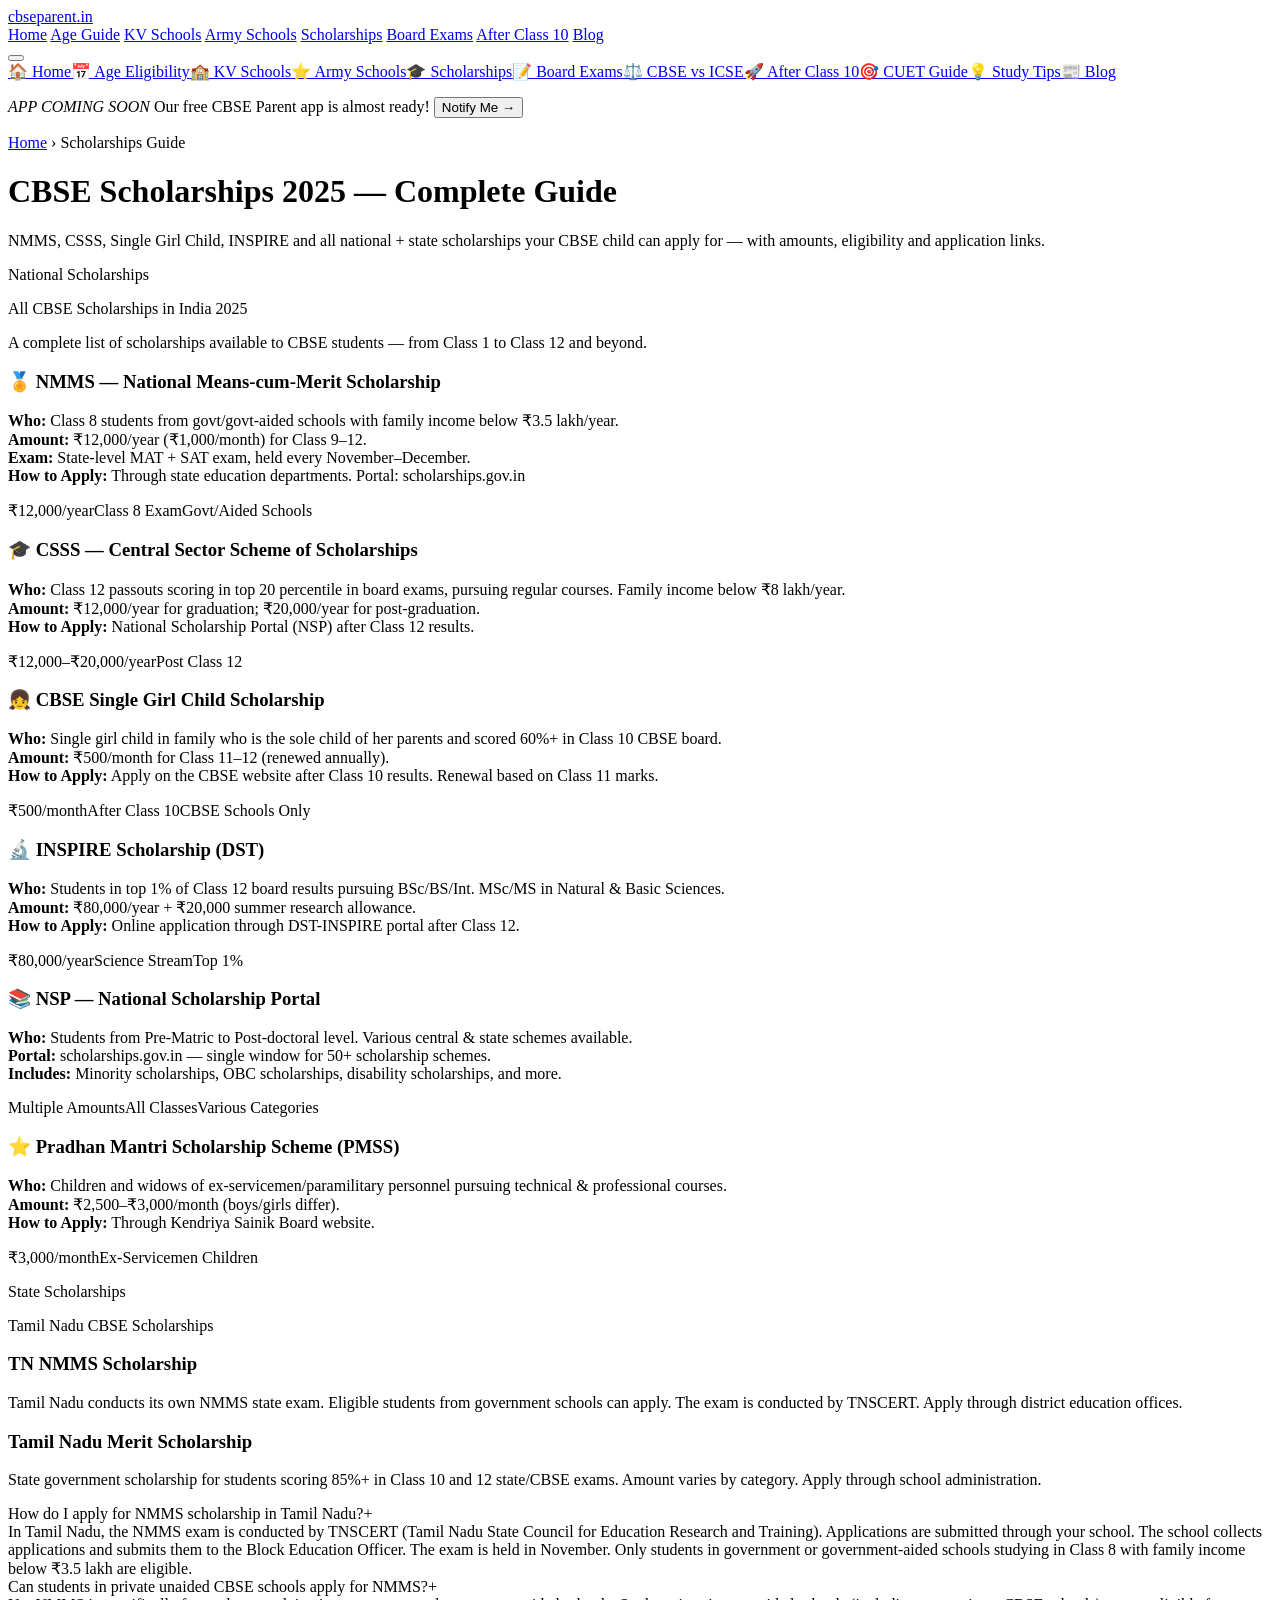
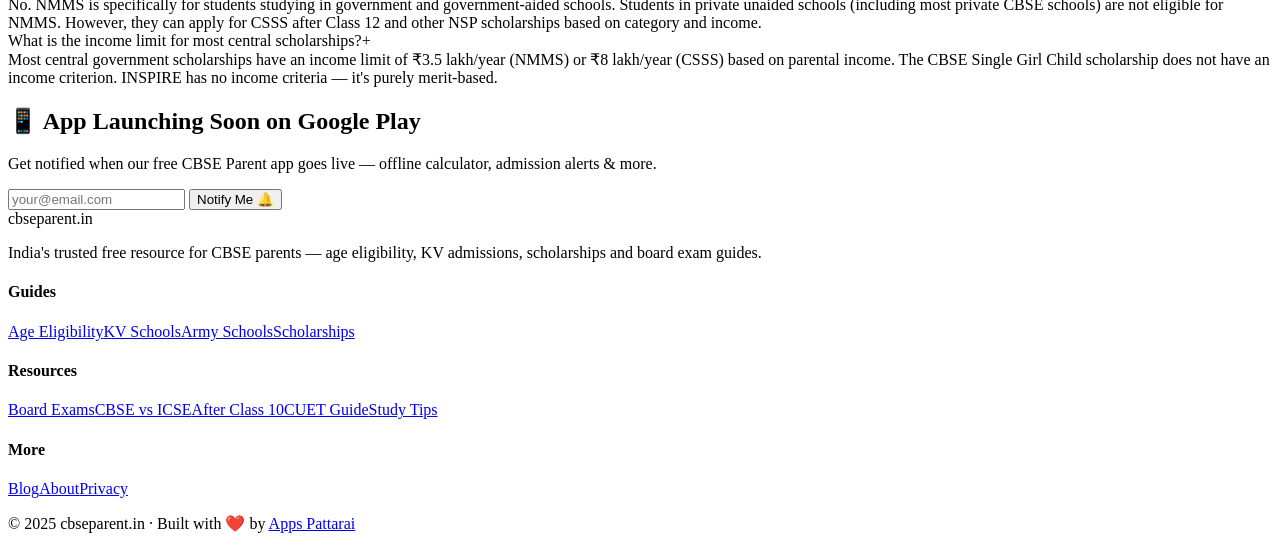
<file: scholarships.html>
<!DOCTYPE html>
<html lang="en">
<head>
<meta charset="UTF-8"><meta name="viewport" content="width=device-width,initial-scale=1">
<title>CBSE Scholarships 2025 — NMMS, CSSS, Single Girl Child & All Schemes | cbseparent.in</title>
<meta name="description" content="Complete guide to all CBSE scholarships in India 2025. NMMS, CSSS, Single Girl Child, INSPIRE, NSP and state scholarships with eligibility and how to apply.">
<meta name="keywords" content="CBSE scholarship, NMMS scholarship 2025, CSSS scholarship, single girl child scholarship CBSE, INSPIRE scholarship, NSP portal">
<meta property="og:title" content="CBSE Scholarships 2025 — NMMS, CSSS, Single Girl Child & All Schemes | cbseparent.in">
<meta property="og:description" content="Complete guide to all CBSE scholarships in India 2025. NMMS, CSSS, Single Girl Child, INSPIRE, NSP and state scholarships with eligibility and how to apply.">
<link rel="stylesheet" href="css/style.css">
</head>
<body>
<nav>
<div class="nav-inner">
<a href="index.html" class="nav-logo"><span class="logo-cbse">cbse</span><span class="logo-parent">parent</span><span class="logo-dot">.</span><span class="logo-in">in</span></a>
<div class="nav-links">
<a href="index.html">Home</a>
<a href="age-eligibility.html">Age Guide</a>
<a href="kv-schools.html">KV Schools</a>
<a href="army-schools.html">Army Schools</a>
<a href="scholarships.html">Scholarships</a>
<a href="board-exams.html">Board Exams</a>
<a href="after-class10.html">After Class 10</a>
<a href="blog.html" class="nav-cta">Blog</a>
</div>
<button class="hamburger" onclick="toggleNav()"><span></span><span></span><span></span></button>
</div>
<div class="mobile-nav" id="mobile-nav">
<a href="index.html">🏠 Home</a><a href="age-eligibility.html">📅 Age Eligibility</a><a href="kv-schools.html">🏫 KV Schools</a><a href="army-schools.html">⭐ Army Schools</a><a href="scholarships.html">🎓 Scholarships</a><a href="board-exams.html">📝 Board Exams</a><a href="cbse-vs-icse.html">⚖️ CBSE vs ICSE</a><a href="after-class10.html">🚀 After Class 10</a><a href="cuet-guide.html">🎯 CUET Guide</a><a href="study-tips.html">💡 Study Tips</a><a href="blog.html">📰 Blog</a>
</div>
</nav>
<div class="coming-soon-banner">
<p><em>APP COMING SOON</em> Our free CBSE Parent app is almost ready! <button class="notify-btn" onclick="document.getElementById('notify-section').scrollIntoView({behavior:'smooth'})">Notify Me →</button></p>
</div>
<div class="page-hero">
<div class="page-hero-inner">
<div class="breadcrumb"><a href="index.html">Home</a> › Scholarships Guide</div>
<h1>CBSE Scholarships 2025 — Complete Guide</h1>
<p>NMMS, CSSS, Single Girl Child, INSPIRE and all national + state scholarships your CBSE child can apply for — with amounts, eligibility and application links.</p>
</div>
</div>
<div class="page-wrap">
<div class="section">
<p class="section-label">National Scholarships</p>
<div class="section-title">All CBSE Scholarships in India 2025</div>
<p class="section-sub">A complete list of scholarships available to CBSE students — from Class 1 to Class 12 and beyond.</p>
<div class="sch-grid">
<div class="sch-card sch-gold">
<h3>🏅 NMMS — National Means-cum-Merit Scholarship</h3>
<p><strong>Who:</strong> Class 8 students from govt/govt-aided schools with family income below ₹3.5 lakh/year.<br><strong>Amount:</strong> ₹12,000/year (₹1,000/month) for Class 9–12.<br><strong>Exam:</strong> State-level MAT + SAT exam, held every November–December.<br><strong>How to Apply:</strong> Through state education departments. Portal: scholarships.gov.in</p>
<div class="sch-meta"><span>₹12,000/year</span><span>Class 8 Exam</span><span>Govt/Aided Schools</span></div>
</div>
<div class="sch-card sch-blue">
<h3>🎓 CSSS — Central Sector Scheme of Scholarships</h3>
<p><strong>Who:</strong> Class 12 passouts scoring in top 20 percentile in board exams, pursuing regular courses. Family income below ₹8 lakh/year.<br><strong>Amount:</strong> ₹12,000/year for graduation; ₹20,000/year for post-graduation.<br><strong>How to Apply:</strong> National Scholarship Portal (NSP) after Class 12 results.</p>
<div class="sch-meta"><span>₹12,000–₹20,000/year</span><span>Post Class 12</span></div>
</div>
<div class="sch-card sch-green">
<h3>👧 CBSE Single Girl Child Scholarship</h3>
<p><strong>Who:</strong> Single girl child in family who is the sole child of her parents and scored 60%+ in Class 10 CBSE board.<br><strong>Amount:</strong> ₹500/month for Class 11–12 (renewed annually).<br><strong>How to Apply:</strong> Apply on the CBSE website after Class 10 results. Renewal based on Class 11 marks.</p>
<div class="sch-meta"><span>₹500/month</span><span>After Class 10</span><span>CBSE Schools Only</span></div>
</div>
<div class="sch-card sch-purple">
<h3>🔬 INSPIRE Scholarship (DST)</h3>
<p><strong>Who:</strong> Students in top 1% of Class 12 board results pursuing BSc/BS/Int. MSc/MS in Natural & Basic Sciences.<br><strong>Amount:</strong> ₹80,000/year + ₹20,000 summer research allowance.<br><strong>How to Apply:</strong> Online application through DST-INSPIRE portal after Class 12.</p>
<div class="sch-meta"><span>₹80,000/year</span><span>Science Stream</span><span>Top 1%</span></div>
</div>
<div class="sch-card sch-gold">
<h3>📚 NSP — National Scholarship Portal</h3>
<p><strong>Who:</strong> Students from Pre-Matric to Post-doctoral level. Various central & state schemes available.<br><strong>Portal:</strong> scholarships.gov.in — single window for 50+ scholarship schemes.<br><strong>Includes:</strong> Minority scholarships, OBC scholarships, disability scholarships, and more.</p>
<div class="sch-meta"><span>Multiple Amounts</span><span>All Classes</span><span>Various Categories</span></div>
</div>
<div class="sch-card sch-blue">
<h3>⭐ Pradhan Mantri Scholarship Scheme (PMSS)</h3>
<p><strong>Who:</strong> Children and widows of ex-servicemen/paramilitary personnel pursuing technical & professional courses.<br><strong>Amount:</strong> ₹2,500–₹3,000/month (boys/girls differ).<br><strong>How to Apply:</strong> Through Kendriya Sainik Board website.</p>
<div class="sch-meta"><span>₹3,000/month</span><span>Ex-Servicemen Children</span></div>
</div>
</div>
<div class="section-sm">
<p class="section-label">State Scholarships</p>
<div class="section-title">Tamil Nadu CBSE Scholarships</div>
<div class="sch-grid">
<div class="sch-card sch-green">
<h3>TN NMMS Scholarship</h3>
<p>Tamil Nadu conducts its own NMMS state exam. Eligible students from government schools can apply. The exam is conducted by TNSCERT. Apply through district education offices.</p>
</div>
<div class="sch-card sch-gold">
<h3>Tamil Nadu Merit Scholarship</h3>
<p>State government scholarship for students scoring 85%+ in Class 10 and 12 state/CBSE exams. Amount varies by category. Apply through school administration.</p>
</div>
</div>
</div>
<div class="section-sm">
<div class="faq-list">
<div class="faq-item"><div class="faq-q" onclick="toggleFaq(this)">How do I apply for NMMS scholarship in Tamil Nadu?<span class="toggle">+</span></div><div class="faq-a">In Tamil Nadu, the NMMS exam is conducted by TNSCERT (Tamil Nadu State Council for Education Research and Training). Applications are submitted through your school. The school collects applications and submits them to the Block Education Officer. The exam is held in November. Only students in government or government-aided schools studying in Class 8 with family income below ₹3.5 lakh are eligible.</div></div>
<div class="faq-item"><div class="faq-q" onclick="toggleFaq(this)">Can students in private unaided CBSE schools apply for NMMS?<span class="toggle">+</span></div><div class="faq-a">No. NMMS is specifically for students studying in government and government-aided schools. Students in private unaided schools (including most private CBSE schools) are not eligible for NMMS. However, they can apply for CSSS after Class 12 and other NSP scholarships based on category and income.</div></div>
<div class="faq-item"><div class="faq-q" onclick="toggleFaq(this)">What is the income limit for most central scholarships?<span class="toggle">+</span></div><div class="faq-a">Most central government scholarships have an income limit of ₹3.5 lakh/year (NMMS) or ₹8 lakh/year (CSSS) based on parental income. The CBSE Single Girl Child scholarship does not have an income criterion. INSPIRE has no income criteria — it's purely merit-based.</div></div>
</div>
</div>
</div>
<div class="cta-box" id="notify-section">
<h2>📱 App Launching Soon on Google Play</h2>
<p>Get notified when our free CBSE Parent app goes live — offline calculator, admission alerts & more.</p>
<form class="notify-form" onsubmit="submitNotify(event)">
<input type="email" id="notify-email" placeholder="your@email.com" required>
<button type="submit">Notify Me 🔔</button>
</form>
</div>
</div>
<footer>
<div class="footer-inner">
<div class="footer-grid">
<div class="footer-brand"><div class="footer-logo"><span class="logo-cbse">cbse</span><span class="logo-parent">parent</span><span class="logo-dot">.</span><span class="logo-in">in</span></div><p>India's trusted free resource for CBSE parents — age eligibility, KV admissions, scholarships and board exam guides.</p></div>
<div class="footer-col"><h4>Guides</h4><a href="age-eligibility.html">Age Eligibility</a><a href="kv-schools.html">KV Schools</a><a href="army-schools.html">Army Schools</a><a href="scholarships.html">Scholarships</a></div>
<div class="footer-col"><h4>Resources</h4><a href="board-exams.html">Board Exams</a><a href="cbse-vs-icse.html">CBSE vs ICSE</a><a href="after-class10.html">After Class 10</a><a href="cuet-guide.html">CUET Guide</a><a href="study-tips.html">Study Tips</a></div>
<div class="footer-col"><h4>More</h4><a href="blog.html">Blog</a><a href="about.html">About</a><a href="privacy.html">Privacy</a></div>
</div>
<div class="footer-bottom"><p>© 2025 cbseparent.in · Built with ❤️ by <a href="https://appspattarai.studio">Apps Pattarai</a></p></div>
</div>
</footer>
<script src="js/main.js"></script>
</body></html>
</file>
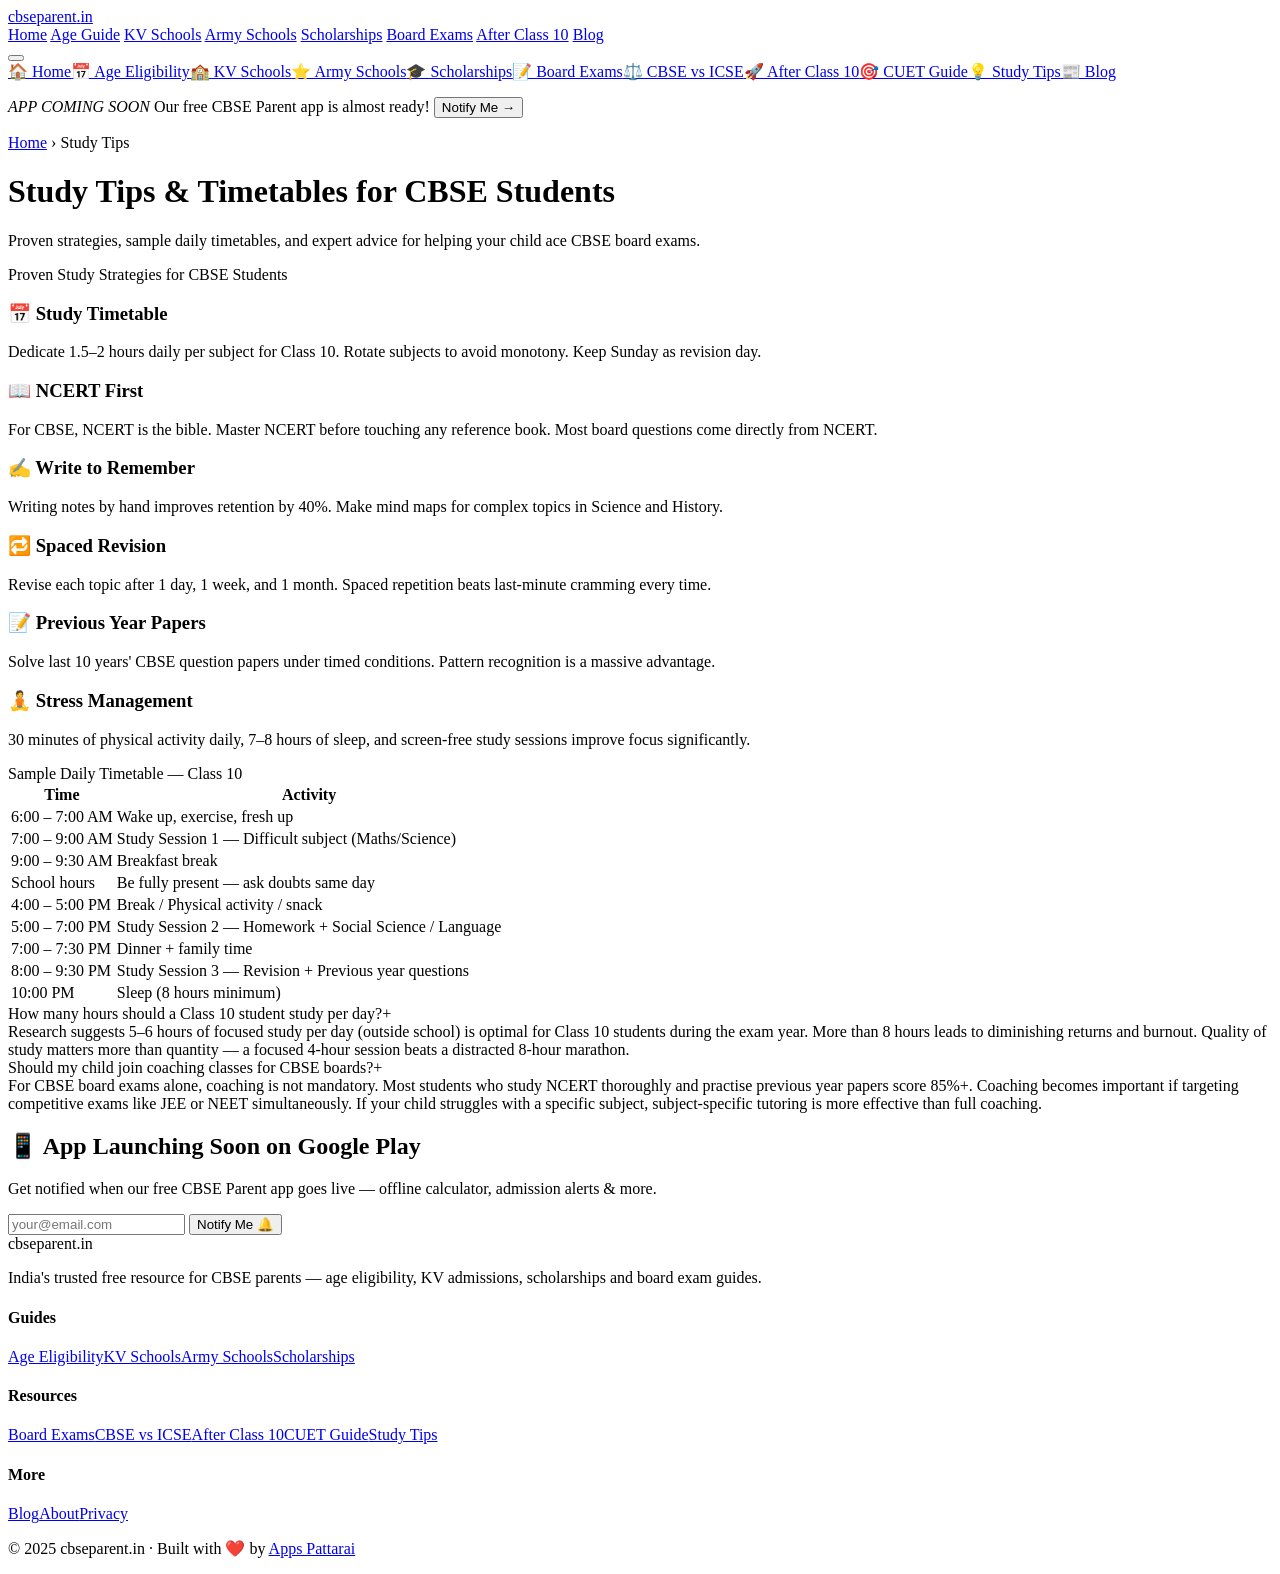
<file: study-tips.html>
<!DOCTYPE html>
<html lang="en">
<head>
<meta charset="UTF-8"><meta name="viewport" content="width=device-width,initial-scale=1">
<title>CBSE Study Tips & Timetables — Proven Strategies for Class 10 & 12 | cbseparent.in</title>
<meta name="description" content="Proven CBSE study strategies, sample daily timetables, and parent guidance for helping children prepare effectively for Class 10 and 12 board exams.">
<meta name="keywords" content="CBSE study tips, Class 10 study timetable, how to study for CBSE boards, CBSE exam preparation tips">
<meta property="og:title" content="CBSE Study Tips & Timetables — Proven Strategies for Class 10 & 12 | cbseparent.in">
<meta property="og:description" content="Proven CBSE study strategies, sample daily timetables, and parent guidance for helping children prepare effectively for Class 10 and 12 board exams.">
<link rel="stylesheet" href="css/style.css">
</head>
<body>
<nav>
<div class="nav-inner">
<a href="index.html" class="nav-logo"><span class="logo-cbse">cbse</span><span class="logo-parent">parent</span><span class="logo-dot">.</span><span class="logo-in">in</span></a>
<div class="nav-links">
<a href="index.html">Home</a>
<a href="age-eligibility.html">Age Guide</a>
<a href="kv-schools.html">KV Schools</a>
<a href="army-schools.html">Army Schools</a>
<a href="scholarships.html">Scholarships</a>
<a href="board-exams.html">Board Exams</a>
<a href="after-class10.html">After Class 10</a>
<a href="blog.html" class="nav-cta">Blog</a>
</div>
<button class="hamburger" onclick="toggleNav()"><span></span><span></span><span></span></button>
</div>
<div class="mobile-nav" id="mobile-nav">
<a href="index.html">🏠 Home</a><a href="age-eligibility.html">📅 Age Eligibility</a><a href="kv-schools.html">🏫 KV Schools</a><a href="army-schools.html">⭐ Army Schools</a><a href="scholarships.html">🎓 Scholarships</a><a href="board-exams.html">📝 Board Exams</a><a href="cbse-vs-icse.html">⚖️ CBSE vs ICSE</a><a href="after-class10.html">🚀 After Class 10</a><a href="cuet-guide.html">🎯 CUET Guide</a><a href="study-tips.html">💡 Study Tips</a><a href="blog.html">📰 Blog</a>
</div>
</nav>
<div class="coming-soon-banner">
<p><em>APP COMING SOON</em> Our free CBSE Parent app is almost ready! <button class="notify-btn" onclick="document.getElementById('notify-section').scrollIntoView({behavior:'smooth'})">Notify Me →</button></p>
</div>
<div class="page-hero">
<div class="page-hero-inner">
<div class="breadcrumb"><a href="index.html">Home</a> › Study Tips</div>
<h1>Study Tips & Timetables for CBSE Students</h1>
<p>Proven strategies, sample daily timetables, and expert advice for helping your child ace CBSE board exams.</p>
</div>
</div>
<div class="page-wrap">
<div class="section">
<div class="section-title">Proven Study Strategies for CBSE Students</div>
<div class="card-grid">
<div class="card"><h3>📅 Study Timetable</h3><p>Dedicate 1.5–2 hours daily per subject for Class 10. Rotate subjects to avoid monotony. Keep Sunday as revision day.</p></div>
<div class="card"><h3>📖 NCERT First</h3><p>For CBSE, NCERT is the bible. Master NCERT before touching any reference book. Most board questions come directly from NCERT.</p></div>
<div class="card"><h3>✍️ Write to Remember</h3><p>Writing notes by hand improves retention by 40%. Make mind maps for complex topics in Science and History.</p></div>
<div class="card"><h3>🔁 Spaced Revision</h3><p>Revise each topic after 1 day, 1 week, and 1 month. Spaced repetition beats last-minute cramming every time.</p></div>
<div class="card"><h3>📝 Previous Year Papers</h3><p>Solve last 10 years' CBSE question papers under timed conditions. Pattern recognition is a massive advantage.</p></div>
<div class="card"><h3>🧘 Stress Management</h3><p>30 minutes of physical activity daily, 7–8 hours of sleep, and screen-free study sessions improve focus significantly.</p></div>
</div>
<div class="section-sm">
<div class="section-title">Sample Daily Timetable — Class 10</div>
<div class="table-wrap"><table>
<thead><tr><th>Time</th><th>Activity</th></tr></thead>
<tbody>
<tr><td>6:00 – 7:00 AM</td><td>Wake up, exercise, fresh up</td></tr>
<tr><td>7:00 – 9:00 AM</td><td>Study Session 1 — Difficult subject (Maths/Science)</td></tr>
<tr><td>9:00 – 9:30 AM</td><td>Breakfast break</td></tr>
<tr><td>School hours</td><td>Be fully present — ask doubts same day</td></tr>
<tr><td>4:00 – 5:00 PM</td><td>Break / Physical activity / snack</td></tr>
<tr><td>5:00 – 7:00 PM</td><td>Study Session 2 — Homework + Social Science / Language</td></tr>
<tr><td>7:00 – 7:30 PM</td><td>Dinner + family time</td></tr>
<tr><td>8:00 – 9:30 PM</td><td>Study Session 3 — Revision + Previous year questions</td></tr>
<tr><td>10:00 PM</td><td>Sleep (8 hours minimum)</td></tr>
</tbody>
</table></div>
</div>
<div class="section-sm">
<div class="faq-list">
<div class="faq-item"><div class="faq-q" onclick="toggleFaq(this)">How many hours should a Class 10 student study per day?<span class="toggle">+</span></div><div class="faq-a">Research suggests 5–6 hours of focused study per day (outside school) is optimal for Class 10 students during the exam year. More than 8 hours leads to diminishing returns and burnout. Quality of study matters more than quantity — a focused 4-hour session beats a distracted 8-hour marathon.</div></div>
<div class="faq-item"><div class="faq-q" onclick="toggleFaq(this)">Should my child join coaching classes for CBSE boards?<span class="toggle">+</span></div><div class="faq-a">For CBSE board exams alone, coaching is not mandatory. Most students who study NCERT thoroughly and practise previous year papers score 85%+. Coaching becomes important if targeting competitive exams like JEE or NEET simultaneously. If your child struggles with a specific subject, subject-specific tutoring is more effective than full coaching.</div></div>
</div>
</div>
</div>
<div class="cta-box" id="notify-section">
<h2>📱 App Launching Soon on Google Play</h2>
<p>Get notified when our free CBSE Parent app goes live — offline calculator, admission alerts & more.</p>
<form class="notify-form" onsubmit="submitNotify(event)">
<input type="email" id="notify-email" placeholder="your@email.com" required>
<button type="submit">Notify Me 🔔</button>
</form>
</div>
</div>
<footer>
<div class="footer-inner">
<div class="footer-grid">
<div class="footer-brand"><div class="footer-logo"><span class="logo-cbse">cbse</span><span class="logo-parent">parent</span><span class="logo-dot">.</span><span class="logo-in">in</span></div><p>India's trusted free resource for CBSE parents — age eligibility, KV admissions, scholarships and board exam guides.</p></div>
<div class="footer-col"><h4>Guides</h4><a href="age-eligibility.html">Age Eligibility</a><a href="kv-schools.html">KV Schools</a><a href="army-schools.html">Army Schools</a><a href="scholarships.html">Scholarships</a></div>
<div class="footer-col"><h4>Resources</h4><a href="board-exams.html">Board Exams</a><a href="cbse-vs-icse.html">CBSE vs ICSE</a><a href="after-class10.html">After Class 10</a><a href="cuet-guide.html">CUET Guide</a><a href="study-tips.html">Study Tips</a></div>
<div class="footer-col"><h4>More</h4><a href="blog.html">Blog</a><a href="about.html">About</a><a href="privacy.html">Privacy</a></div>
</div>
<div class="footer-bottom"><p>© 2025 cbseparent.in · Built with ❤️ by <a href="https://appspattarai.studio">Apps Pattarai</a></p></div>
</div>
</footer>
<script src="js/main.js"></script>
</body></html>
</file>
<file: css/style.css>
<!DOCTYPE html>
<html lang="en">
<head>
<meta charset="UTF-8"><meta name="viewport" content="width=device-width,initial-scale=1">
<title>cbseparent.in — CBSE Age Eligibility Calculator, KV Schools, Scholarships & Parent Guide</title>
<meta name="description" content="India's #1 free CBSE parent resource. Calculate your child's school eligibility age, explore KV & Army school admission guides, scholarships, and board exam tips.">
<meta name="keywords" content="CBSE age eligibility, CBSE admission, KV school admission, army school, CBSE scholarship, NMMS, CBSE class 1 age, cbse parent guide">
<meta property="og:title" content="cbseparent.in — CBSE Parent Guide"><meta property="og:description" content="Free CBSE age calculator + KV schools, army schools, scholarships and board exam guides for Indian parents."><meta property="og:type" content="website"><meta property="og:url" content="https://cbseparent.in">
<link rel="canonical" href="https://cbseparent.in">
<link rel="stylesheet" href="css/style.css">
</head>
<body>
<nav>
<div class="nav-inner">
<a href="index.html" class="nav-logo"><span class="logo-cbse">cbse</span><span class="logo-parent">parent</span><span class="logo-dot">.</span><span class="logo-in">in</span></a>
<div class="nav-links">
<a href="index.html" class="active">Home</a>
<a href="age-eligibility.html">Age Guide</a>
<a href="kv-schools.html">KV Schools</a>
<a href="army-schools.html">Army Schools</a>
<a href="scholarships.html">Scholarships</a>
<a href="board-exams.html">Board Exams</a>
<a href="after-class10.html">After Class 10</a>
<a href="blog.html" class="nav-cta">Blog</a>
</div>
<button class="hamburger" onclick="toggleNav()"><span></span><span></span><span></span></button>
</div>
<div class="mobile-nav" id="mobile-nav">
<a href="index.html">🏠 Home</a><a href="age-eligibility.html">📅 Age Eligibility</a><a href="kv-schools.html">🏫 KV Schools</a><a href="army-schools.html">⭐ Army Schools</a><a href="scholarships.html">🎓 Scholarships</a><a href="board-exams.html">📝 Board Exams</a><a href="cbse-vs-icse.html">⚖️ CBSE vs ICSE</a><a href="after-class10.html">🚀 After Class 10</a><a href="cuet-guide.html">🎯 CUET Guide</a><a href="study-tips.html">💡 Study Tips</a><a href="blog.html">📰 Blog</a>
</div>
</nav>
<div class="coming-soon-banner">
<p><em>APP COMING SOON</em> Our free CBSE Parent app is almost ready! <button class="notify-btn" onclick="document.getElementById('notify-section').scrollIntoView({behavior:'smooth'})"><svg width="13" height="13" viewBox="0 0 24 24" fill="none" stroke="#0F4A28" stroke-width="2.5" stroke-linecap="round"><path d="M18 8A6 6 0 0 0 6 8c0 7-3 9-3 9h18s-3-2-3-9"/><path d="M13.73 21a2 2 0 0 1-3.46 0"/></svg>Notify Me</button></p>
</div>

<div class="hero">
<div class="hero-inner">
<div class="hero-badge"><span>Free Tool for Indian Parents</span></div>
<h1>Know exactly when your child is <em>school-ready</em></h1>
<p>CBSE age eligibility calculator, KV & Army school admission guides, scholarships decoded — all free, no login needed.</p>
<div class="hero-btns">
<a href="#calculator" class="btn-primary"><svg width="16" height="16" viewBox="0 0 24 24" fill="none" stroke="#0F4A28" stroke-width="2.5" stroke-linecap="round"><rect x="3" y="4" width="18" height="18" rx="2"/><line x1="16" y1="2" x2="16" y2="6"/><line x1="8" y1="2" x2="8" y2="6"/><line x1="3" y1="10" x2="21" y2="10"/></svg>Try Age Calculator</a>
<a href="blog.html" class="btn-secondary">Read Parent Blog</a>
</div>
<p class="hero-note">App coming soon on Google Play · No ads · Works offline</p>
</div>
</div>

<div class="stats-bar">
<div class="stats-inner">
<div class="stat-item"><div class="stat-num">27,000+</div><div class="stat-label">CBSE Schools in India</div></div>
<div class="stat-item"><div class="stat-num">1,250+</div><div class="stat-label">Kendriya Vidyalayas</div></div>
<div class="stat-item"><div class="stat-num">137</div><div class="stat-label">Army Public Schools</div></div>
<div class="stat-item"><div class="stat-num">₹12,000</div><div class="stat-label">NMMS Scholarship/Year</div></div>
</div>
</div>

<div class="calc-float" id="calculator">
<div class="calc-card">
<h2>🎯 CBSE School Readiness Calculator</h2>
<p class="sub">Enter your child's date of birth — get the complete academic timeline with admission years</p>
<div class="dob-row">
<input type="date" id="dob-input" max="2025-12-31" placeholder="Child's Date of Birth">
<button onclick="calcTimeline()">Calculate Timeline</button>
</div>
<div id="calc-result">
<p class="result-title">Your child's academic journey</p>
<div class="timeline" id="timeline-grid"></div>
<p style="font-size:12px;color:var(--text3);margin-top:10px">* Based on CBSE standard age cutoff of 31st March. Individual schools may vary.</p>
</div>
</div>
</div>

<div class="page-wrap">
<div class="section">
<p class="section-label">Everything you need</p>
<div class="section-title">CBSE Parent Resource Hub</div>
<p class="section-sub">Trusted guides written for Indian parents navigating CBSE schools, admissions, exams, and scholarships.</p>
<div class="card-grid">
<a href="age-eligibility.html" class="card" style="text-decoration:none">
<div class="card-icon"><svg viewBox="0 0 24 24" fill="none" stroke="#1A6B3C" stroke-width="2"><rect x="3" y="4" width="18" height="18" rx="2"/><line x1="16" y1="2" x2="16" y2="6"/><line x1="8" y1="2" x2="8" y2="6"/><line x1="3" y1="10" x2="21" y2="10"/></svg></div>
<h3>Age Eligibility Guide</h3>
<p>Complete CBSE age cutoff rules for Pre-KG to Class 12. Know exactly when your child can enrol.</p>
<span class="card-link">Read guide →</span>
</a>
<a href="kv-schools.html" class="card" style="text-decoration:none">
<div class="card-icon"><svg viewBox="0 0 24 24" fill="none" stroke="#1A6B3C" stroke-width="2"><path d="M3 9l9-7 9 7v11a2 2 0 01-2 2H5a2 2 0 01-2-2z"/><polyline points="9 22 9 12 15 12 15 22"/></svg></div>
<h3>KV Schools Complete Guide</h3>
<p>Priority list, lottery system, fees, and step-by-step online application for Kendriya Vidyalayas.</p>
<span class="card-link">Read guide →</span>
</a>
<a href="army-schools.html" class="card" style="text-decoration:none">
<div class="card-icon"><svg viewBox="0 0 24 24" fill="none" stroke="#1A6B3C" stroke-width="2"><polygon points="12 2 15.09 8.26 22 9.27 17 14.14 18.18 21.02 12 17.77 5.82 21.02 7 14.14 2 9.27 8.91 8.26 12 2"/></svg></div>
<h3>Army & Defence Schools</h3>
<p>APS, RMS, and Sainik School admission guide for defence families and civilians.</p>
<span class="card-link">Read guide →</span>
</a>
<a href="scholarships.html" class="card" style="text-decoration:none">
<div class="card-icon"><svg viewBox="0 0 24 24" fill="none" stroke="#1A6B3C" stroke-width="2"><circle cx="12" cy="8" r="6"/><path d="M15.477 12.89L17 22l-5-3-5 3 1.523-9.11"/></svg></div>
<h3>Scholarships Guide</h3>
<p>NMMS, CSSS, Single Girl Child, NSP — all scholarships your CBSE child can apply for.</p>
<span class="card-link">Read guide →</span>
</a>
<a href="board-exams.html" class="card" style="text-decoration:none">
<div class="card-icon"><svg viewBox="0 0 24 24" fill="none" stroke="#1A6B3C" stroke-width="2"><path d="M14 2H6a2 2 0 00-2 2v16a2 2 0 002 2h12a2 2 0 002-2V8z"/><polyline points="14 2 14 8 20 8"/><line x1="16" y1="13" x2="8" y2="13"/><line x1="16" y1="17" x2="8" y2="17"/></svg></div>
<h3>Board Exam Guide</h3>
<p>Class 10 & 12 exam dates, passing criteria, compartment rules, and result checking.</p>
<span class="card-link">Read guide →</span>
</a>
<a href="cbse-vs-icse.html" class="card" style="text-decoration:none">
<div class="card-icon"><svg viewBox="0 0 24 24" fill="none" stroke="#1A6B3C" stroke-width="2"><line x1="18" y1="20" x2="18" y2="10"/><line x1="12" y1="20" x2="12" y2="4"/><line x1="6" y1="20" x2="6" y2="14"/></svg></div>
<h3>CBSE vs ICSE vs State Board</h3>
<p>Detailed comparison to help you choose the right board for your child's future.</p>
<span class="card-link">Read guide →</span>
</a>
<a href="after-class10.html" class="card" style="text-decoration:none">
<div class="card-icon"><svg viewBox="0 0 24 24" fill="none" stroke="#1A6B3C" stroke-width="2"><polyline points="23 6 13.5 15.5 8.5 10.5 1 18"/><polyline points="17 6 23 6 23 12"/></svg></div>
<h3>After Class 10 Guide</h3>
<p>Science, Commerce or Arts? Stream selection guide with career paths explained for parents.</p>
<span class="card-link">Read guide →</span>
</a>
<a href="cuet-guide.html" class="card" style="text-decoration:none">
<div class="card-icon"><svg viewBox="0 0 24 24" fill="none" stroke="#1A6B3C" stroke-width="2"><path d="M22 10v6M2 10l10-5 10 5-10 5z"/><path d="M6 12v5c3 3 9 3 12 0v-5"/></svg></div>
<h3>CUET Guide for Parents</h3>
<p>What is CUET, how it works, and how to prepare your child for central university admissions.</p>
<span class="card-link">Read guide →</span>
</a>
<a href="study-tips.html" class="card" style="text-decoration:none">
<div class="card-icon"><svg viewBox="0 0 24 24" fill="none" stroke="#1A6B3C" stroke-width="2"><circle cx="12" cy="12" r="10"/><line x1="12" y1="8" x2="12" y2="12"/><line x1="12" y1="16" x2="12.01" y2="16"/></svg></div>
<h3>Study Tips & Timetables</h3>
<p>Proven study strategies, timetable templates, and stress management tips for CBSE students.</p>
<span class="card-link">Read guide →</span>
</a>
</div>
</div>

<div class="section" style="padding-top:0">
<p class="section-label">Latest from the blog</p>
<div class="section-title">News, Tips & Updates</div>
<p class="section-sub">Fresh content for CBSE parents and students every week.</p>
<div class="blog-grid">
<a href="blog/cbse-two-board-exams-2026.html" class="blog-card" style="text-decoration:none">
<div class="blog-card-body"><span class="blog-tag news">News</span><h3>CBSE to Conduct Two Board Exams Per Year from 2025–26</h3><p>Everything parents need to know about the new dual-exam pattern announced by CBSE.</p></div>
<div class="blog-card-meta"><span>Dec 2024</span><span>5 min read</span></div>
</a>
<a href="blog/kv-admission-2025-tips.html" class="blog-card" style="text-decoration:none">
<div class="blog-card-body"><span class="blog-tag kv">KV</span><h3>KV Admission 2025–26: 10 Tips to Maximise Your Child's Chances</h3><p>Practical advice from parents who successfully got their children into Kendriya Vidyalayas.</p></div>
<div class="blog-card-meta"><span>Nov 2024</span><span>7 min read</span></div>
</a>
<a href="blog/nmms-scholarship-guide.html" class="blog-card" style="text-decoration:none">
<div class="blog-card-body"><span class="blog-tag scholarship">Scholarship</span><h3>NMMS 2025: Complete Guide — Eligibility, Exam Date & How to Apply</h3><p>Step-by-step guide to help your Class 8 child apply for the ₹12,000/year NMMS scholarship.</p></div>
<div class="blog-card-meta"><span>Oct 2024</span><span>8 min read</span></div>
</a>
</div>
<div style="text-align:center;margin-top:1.5rem"><a href="blog.html" class="btn-primary" style="display:inline-flex">View All 100+ Articles →</a></div>
</div>

<div class="section" style="padding-top:0">
<p class="section-label">Common questions</p>
<div class="section-title">Parents Ask Us</div>
<div class="faq-list">
<div class="faq-item"><div class="faq-q" onclick="toggleFaq(this)">What is the minimum age for Class 1 in CBSE schools?<span class="toggle">+</span></div><div class="faq-a">As per CBSE norms, a child must be at least 6 years old as of 31st March of the admission year to enrol in Class 1. For Pre-KG the minimum is 3 years, LKG is 4 years, and UKG is 5 years. Private affiliated schools may set higher minimum ages but cannot go below the CBSE minimum.</div></div>
<div class="faq-item"><div class="faq-q" onclick="toggleFaq(this)">How does the KV lottery system work?<span class="toggle">+</span></div><div class="faq-a">When more children apply than seats available within a priority category, KV conducts a computerised lottery. The lottery is transparent and results are published on the KVS portal. Priority 1 (service children) seats are filled first, then Priority 2, and so on. Lottery is held category-wise, not across all applicants together.</div></div>
<div class="faq-item"><div class="faq-q" onclick="toggleFaq(this)">What is the difference between CBSE and ICSE boards?<span class="toggle">+</span></div><div class="faq-a">CBSE (Central Board of Secondary Education) is run by the central government, follows NCERT syllabus, and is accepted across all central universities. ICSE (Indian Certificate of Secondary Education) is run by CISCE, has a broader syllabus with more emphasis on English. CBSE is better for competitive exams like JEE/NEET; ICSE is better for students going abroad or pursuing humanities.</div></div>
<div class="faq-item"><div class="faq-q" onclick="toggleFaq(this)">Which scholarships are available for CBSE Class 8 students?<span class="toggle">+</span></div><div class="faq-a">The most important scholarship for Class 8 students is NMMS (National Means-cum-Merit Scholarship), which provides ₹12,000/year for Class 9–12. Students from economically weaker sections with at least 55% marks in Class 7 are eligible. The state-level exam is held every year in November–December.</div></div>
<div class="faq-item"><div class="faq-q" onclick="toggleFaq(this)">Can a civilian child get admission in Army Public Schools?<span class="toggle">+</span></div><div class="faq-a">Yes, civilian children can get admission in Army Public Schools (APS) but only in the general category, which is limited to 25–30% of total seats after defence children are accommodated. RMS (Rashtriya Military Schools) also reserves a small percentage of seats for civilian boys. The entrance exam for APS is the All India Army Public Schools Common Entrance Exam (AISCE).</div></div>
<div class="faq-item"><div class="faq-q" onclick="toggleFaq(this)">What happens if a child fails the CBSE Class 10 board exam?<span class="toggle">+</span></div><div class="faq-a">If a student fails in 1–2 subjects in CBSE Class 10, they are eligible for the Compartment Exam held in July. If they pass the compartment exam, they receive a passing certificate. If they fail in 3 or more subjects, they must repeat Class 10. CBSE also has an improvement exam option for students who want to improve their marks.</div></div>
</div>
</div>

<div class="cta-box" id="notify-section">
<h2>📱 App Launching Soon on Google Play</h2>
<p>Get notified the moment our free CBSE Parent app goes live. Age calculator, offline access, push alerts for admission deadlines.</p>
<form class="notify-form" onsubmit="submitNotify(event)">
<input type="email" id="notify-email" placeholder="your@email.com" required>
<button type="submit"><svg width="14" height="14" viewBox="0 0 24 24" fill="none" stroke="#fff" stroke-width="2.5" stroke-linecap="round"><path d="M18 8A6 6 0 0 0 6 8c0 7-3 9-3 9h18s-3-2-3-9"/><path d="M13.73 21a2 2 0 0 1-3.46 0"/></svg>Notify Me</button>
</form>
</div>
</div>

<footer>
<div class="footer-inner">
<div class="footer-grid">
<div class="footer-brand"><div class="footer-logo"><span class="logo-cbse">cbse</span><span class="logo-parent">parent</span><span class="logo-dot">.</span><span class="logo-in">in</span></div><p>India's trusted free resource for CBSE parents. Age eligibility, KV admissions, army schools, scholarships and board exam guides.</p></div>
<div class="footer-col"><h4>Guides</h4><a href="age-eligibility.html">Age Eligibility</a><a href="kv-schools.html">KV Schools</a><a href="army-schools.html">Army Schools</a><a href="scholarships.html">Scholarships</a></div>
<div class="footer-col"><h4>Resources</h4><a href="board-exams.html">Board Exams</a><a href="cbse-vs-icse.html">CBSE vs ICSE</a><a href="after-class10.html">After Class 10</a><a href="cuet-guide.html">CUET Guide</a><a href="study-tips.html">Study Tips</a></div>
<div class="footer-col"><h4>More</h4><a href="blog.html">Blog</a><a href="about.html">About Us</a><a href="privacy.html">Privacy Policy</a></div>
</div>
<div class="footer-bottom"><p>© 2025 cbseparent.in · Built with ❤️ by <a href="https://appspattarai.studio">Apps Pattarai</a></p><a href="privacy.html">Privacy Policy</a></div>
</div>
</footer>
<script src="js/main.js"></script>
</body></html>
</file>
